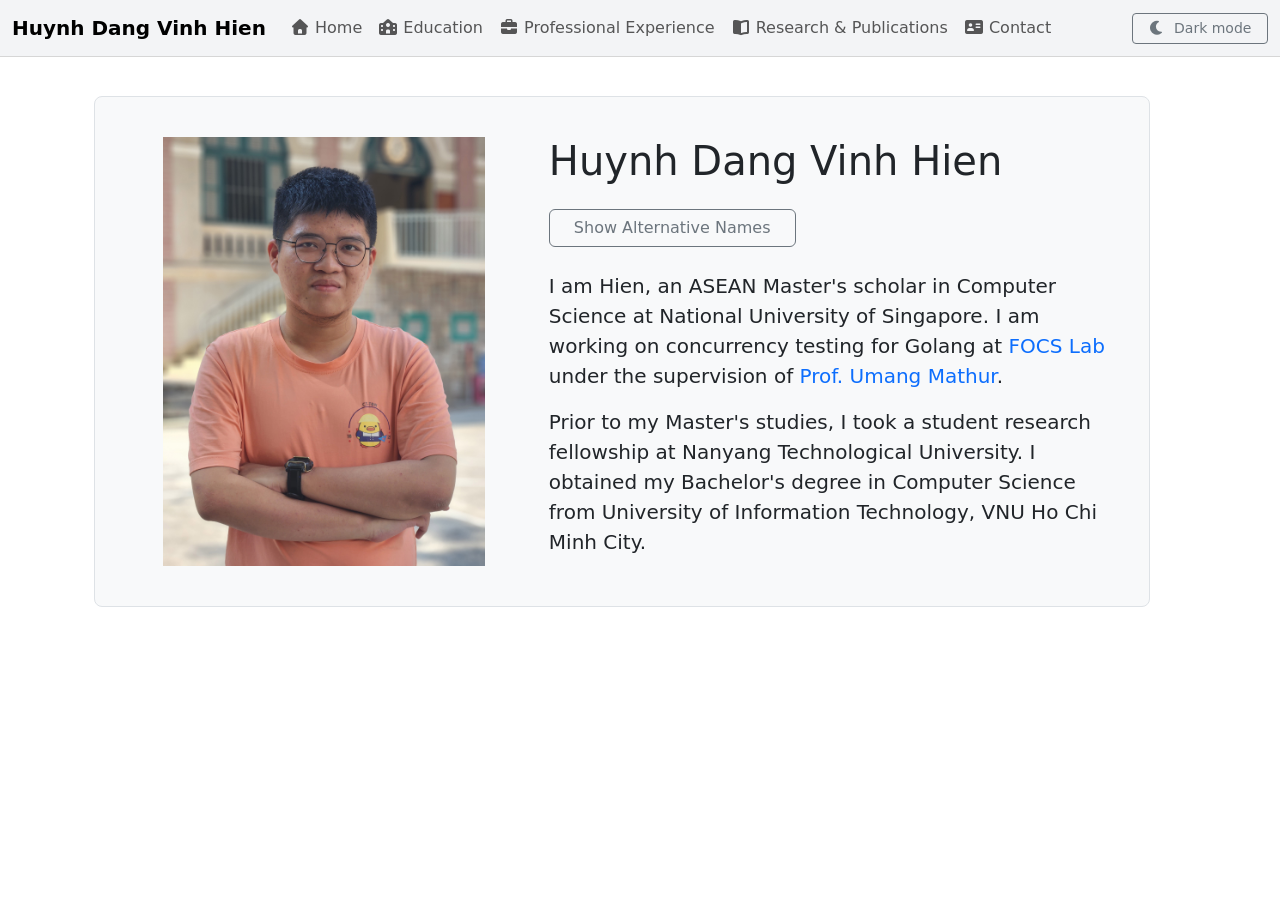
<file: index.html>
<!doctype html>
<html lang="en">
  <head>
    <meta charset="UTF-8" />
    <link rel="icon" type="image/svg+xml" href="/favicon.svg" />
    <meta name="viewport" content="width=device-width, initial-scale=1.0" />
    <title>Huynh Dang Vinh Hien - Personal Webpage</title>
    <script>
      (function restorePathFromQuery(location) {
        if (location.search[1] !== '/') {
          return;
        }
        const decoded = location.search
          .slice(1)
          .split('&')
          .map(function (segment) {
            return segment.replace(/~and~/g, '&');
          })
          .join('?');
        window.history.replaceState(
          null,
          '',
          location.pathname.slice(0, -1) + decoded + location.hash,
        );
      })(window.location);
    </script>
    <script type="module" crossorigin src="/assets/index-CSGg5iBM.js"></script>
    <link rel="stylesheet" crossorigin href="/assets/index-DiRCoXd8.css">
  </head>
  <body>
    <div id="root"></div>
  </body>
</html>
</file>
<file: assets/index-DiRCoXd8.css>
:root,[data-bs-theme=light]{--bs-blue:#0d6efd;--bs-indigo:#6610f2;--bs-purple:#6f42c1;--bs-pink:#d63384;--bs-red:#dc3545;--bs-orange:#fd7e14;--bs-yellow:#ffc107;--bs-green:#198754;--bs-teal:#20c997;--bs-cyan:#0dcaf0;--bs-black:#000;--bs-white:#fff;--bs-gray:#6c757d;--bs-gray-dark:#343a40;--bs-gray-100:#f8f9fa;--bs-gray-200:#e9ecef;--bs-gray-300:#dee2e6;--bs-gray-400:#ced4da;--bs-gray-500:#adb5bd;--bs-gray-600:#6c757d;--bs-gray-700:#495057;--bs-gray-800:#343a40;--bs-gray-900:#212529;--bs-primary:#0d6efd;--bs-secondary:#6c757d;--bs-success:#198754;--bs-info:#0dcaf0;--bs-warning:#ffc107;--bs-danger:#dc3545;--bs-light:#f8f9fa;--bs-dark:#212529;--bs-primary-rgb:13,110,253;--bs-secondary-rgb:108,117,125;--bs-success-rgb:25,135,84;--bs-info-rgb:13,202,240;--bs-warning-rgb:255,193,7;--bs-danger-rgb:220,53,69;--bs-light-rgb:248,249,250;--bs-dark-rgb:33,37,41;--bs-primary-text-emphasis:#052c65;--bs-secondary-text-emphasis:#2b2f32;--bs-success-text-emphasis:#0a3622;--bs-info-text-emphasis:#055160;--bs-warning-text-emphasis:#664d03;--bs-danger-text-emphasis:#58151c;--bs-light-text-emphasis:#495057;--bs-dark-text-emphasis:#495057;--bs-primary-bg-subtle:#cfe2ff;--bs-secondary-bg-subtle:#e2e3e5;--bs-success-bg-subtle:#d1e7dd;--bs-info-bg-subtle:#cff4fc;--bs-warning-bg-subtle:#fff3cd;--bs-danger-bg-subtle:#f8d7da;--bs-light-bg-subtle:#fcfcfd;--bs-dark-bg-subtle:#ced4da;--bs-primary-border-subtle:#9ec5fe;--bs-secondary-border-subtle:#c4c8cb;--bs-success-border-subtle:#a3cfbb;--bs-info-border-subtle:#9eeaf9;--bs-warning-border-subtle:#ffe69c;--bs-danger-border-subtle:#f1aeb5;--bs-light-border-subtle:#e9ecef;--bs-dark-border-subtle:#adb5bd;--bs-white-rgb:255,255,255;--bs-black-rgb:0,0,0;--bs-font-sans-serif:system-ui,-apple-system,"Segoe UI",Roboto,"Helvetica Neue","Noto Sans","Liberation Sans",Arial,sans-serif,"Apple Color Emoji","Segoe UI Emoji","Segoe UI Symbol","Noto Color Emoji";--bs-font-monospace:SFMono-Regular,Menlo,Monaco,Consolas,"Liberation Mono","Courier New",monospace;--bs-gradient:linear-gradient(180deg, #ffffff26, #fff0);--bs-body-font-family:var(--bs-font-sans-serif);--bs-body-font-size:1rem;--bs-body-font-weight:400;--bs-body-line-height:1.5;--bs-body-color:#212529;--bs-body-color-rgb:33,37,41;--bs-body-bg:#fff;--bs-body-bg-rgb:255,255,255;--bs-emphasis-color:#000;--bs-emphasis-color-rgb:0,0,0;--bs-secondary-color:#212529bf;--bs-secondary-color-rgb:33,37,41;--bs-secondary-bg:#e9ecef;--bs-secondary-bg-rgb:233,236,239;--bs-tertiary-color:#21252980;--bs-tertiary-color-rgb:33,37,41;--bs-tertiary-bg:#f8f9fa;--bs-tertiary-bg-rgb:248,249,250;--bs-heading-color:inherit;--bs-link-color:#0d6efd;--bs-link-color-rgb:13,110,253;--bs-link-decoration:underline;--bs-link-hover-color:#0a58ca;--bs-link-hover-color-rgb:10,88,202;--bs-code-color:#d63384;--bs-highlight-color:#212529;--bs-highlight-bg:#fff3cd;--bs-border-width:1px;--bs-border-style:solid;--bs-border-color:#dee2e6;--bs-border-color-translucent:#0000002d;--bs-border-radius:.375rem;--bs-border-radius-sm:.25rem;--bs-border-radius-lg:.5rem;--bs-border-radius-xl:1rem;--bs-border-radius-xxl:2rem;--bs-border-radius-2xl:var(--bs-border-radius-xxl);--bs-border-radius-pill:50rem;--bs-box-shadow:0 .5rem 1rem #00000026;--bs-box-shadow-sm:0 .125rem .25rem #00000013;--bs-box-shadow-lg:0 1rem 3rem #0000002d;--bs-box-shadow-inset:inset 0 1px 2px #00000013;--bs-focus-ring-width:.25rem;--bs-focus-ring-opacity:.25;--bs-focus-ring-color:#0d6efd40;--bs-form-valid-color:#198754;--bs-form-valid-border-color:#198754;--bs-form-invalid-color:#dc3545;--bs-form-invalid-border-color:#dc3545}[data-bs-theme=dark]{--lightningcss-light: ;--lightningcss-dark:initial;color-scheme:dark;--bs-body-color:#dee2e6;--bs-body-color-rgb:222,226,230;--bs-body-bg:#212529;--bs-body-bg-rgb:33,37,41;--bs-emphasis-color:#fff;--bs-emphasis-color-rgb:255,255,255;--bs-secondary-color:#dee2e6bf;--bs-secondary-color-rgb:222,226,230;--bs-secondary-bg:#343a40;--bs-secondary-bg-rgb:52,58,64;--bs-tertiary-color:#dee2e680;--bs-tertiary-color-rgb:222,226,230;--bs-tertiary-bg:#2b3035;--bs-tertiary-bg-rgb:43,48,53;--bs-primary-text-emphasis:#6ea8fe;--bs-secondary-text-emphasis:#a7acb1;--bs-success-text-emphasis:#75b798;--bs-info-text-emphasis:#6edff6;--bs-warning-text-emphasis:#ffda6a;--bs-danger-text-emphasis:#ea868f;--bs-light-text-emphasis:#f8f9fa;--bs-dark-text-emphasis:#dee2e6;--bs-primary-bg-subtle:#031633;--bs-secondary-bg-subtle:#161719;--bs-success-bg-subtle:#051b11;--bs-info-bg-subtle:#032830;--bs-warning-bg-subtle:#332701;--bs-danger-bg-subtle:#2c0b0e;--bs-light-bg-subtle:#343a40;--bs-dark-bg-subtle:#1a1d20;--bs-primary-border-subtle:#084298;--bs-secondary-border-subtle:#41464b;--bs-success-border-subtle:#0f5132;--bs-info-border-subtle:#087990;--bs-warning-border-subtle:#997404;--bs-danger-border-subtle:#842029;--bs-light-border-subtle:#495057;--bs-dark-border-subtle:#343a40;--bs-heading-color:inherit;--bs-link-color:#6ea8fe;--bs-link-hover-color:#8bb9fe;--bs-link-color-rgb:110,168,254;--bs-link-hover-color-rgb:139,185,254;--bs-code-color:#e685b5;--bs-highlight-color:#dee2e6;--bs-highlight-bg:#664d03;--bs-border-color:#495057;--bs-border-color-translucent:#ffffff26;--bs-form-valid-color:#75b798;--bs-form-valid-border-color:#75b798;--bs-form-invalid-color:#ea868f;--bs-form-invalid-border-color:#ea868f}*,:after,:before{box-sizing:border-box}@media (prefers-reduced-motion:no-preference){:root{scroll-behavior:smooth}}body{font-family:var(--bs-body-font-family);font-size:var(--bs-body-font-size);font-weight:var(--bs-body-font-weight);line-height:var(--bs-body-line-height);color:var(--bs-body-color);text-align:var(--bs-body-text-align);background-color:var(--bs-body-bg);-webkit-text-size-adjust:100%;-webkit-tap-highlight-color:transparent;margin:0}hr{color:inherit;border:0;border-top:var(--bs-border-width) solid;opacity:.25;margin:1rem 0}.h1,.h2,.h3,.h4,.h5,.h6,h1,h2,h3,h4,h5,h6{color:var(--bs-heading-color);margin-top:0;margin-bottom:.5rem;font-weight:500;line-height:1.2}.h1,h1{font-size:calc(1.375rem + 1.5vw)}@media (width>=1200px){.h1,h1{font-size:2.5rem}}.h2,h2{font-size:calc(1.325rem + .9vw)}@media (width>=1200px){.h2,h2{font-size:2rem}}.h3,h3{font-size:calc(1.3rem + .6vw)}@media (width>=1200px){.h3,h3{font-size:1.75rem}}.h4,h4{font-size:calc(1.275rem + .3vw)}@media (width>=1200px){.h4,h4{font-size:1.5rem}}.h5,h5{font-size:1.25rem}.h6,h6{font-size:1rem}p{margin-top:0;margin-bottom:1rem}abbr[title]{cursor:help;-webkit-text-decoration-skip-ink:none;text-decoration-skip-ink:none;-webkit-text-decoration:underline dotted;text-decoration:underline dotted}address{font-style:normal;line-height:inherit;margin-bottom:1rem}ol,ul{padding-left:2rem}dl,ol,ul{margin-top:0;margin-bottom:1rem}ol ol,ol ul,ul ol,ul ul{margin-bottom:0}dt{font-weight:700}dd{margin-bottom:.5rem;margin-left:0}blockquote{margin:0 0 1rem}b,strong{font-weight:bolder}.small,small{font-size:.875em}.mark,mark{color:var(--bs-highlight-color);background-color:var(--bs-highlight-bg);padding:.1875em}sub,sup{vertical-align:baseline;font-size:.75em;line-height:0;position:relative}sub{bottom:-.25em}sup{top:-.5em}a{color:rgba(var(--bs-link-color-rgb),var(--bs-link-opacity,1));text-decoration:underline}a:hover{--bs-link-color-rgb:var(--bs-link-hover-color-rgb)}a:not([href]):not([class]),a:not([href]):not([class]):hover{color:inherit;text-decoration:none}code,kbd,pre,samp{font-family:var(--bs-font-monospace);font-size:1em}pre{margin-top:0;margin-bottom:1rem;font-size:.875em;display:block;overflow:auto}pre code{font-size:inherit;color:inherit;word-break:normal}code{color:var(--bs-code-color);word-wrap:break-word;font-size:.875em}a>code{color:inherit}kbd{color:var(--bs-body-bg);background-color:var(--bs-body-color);border-radius:.25rem;padding:.1875rem .375rem;font-size:.875em}kbd kbd{padding:0;font-size:1em}figure{margin:0 0 1rem}img,svg{vertical-align:middle}table{caption-side:bottom;border-collapse:collapse}caption{color:var(--bs-secondary-color);text-align:left;padding-top:.5rem;padding-bottom:.5rem}th{text-align:inherit;text-align:-webkit-match-parent}tbody,td,tfoot,th,thead,tr{border-color:inherit;border-style:solid;border-width:0}label{display:inline-block}button{border-radius:0}button:focus:not(:focus-visible){outline:0}button,input,optgroup,select,textarea{font-family:inherit;font-size:inherit;line-height:inherit;margin:0}button,select{text-transform:none}[role=button]{cursor:pointer}select{word-wrap:normal}select:disabled{opacity:1}[list]:not([type=date]):not([type=datetime-local]):not([type=month]):not([type=week]):not([type=time])::-webkit-calendar-picker-indicator{display:none!important}[type=button],[type=reset],[type=submit],button{-webkit-appearance:button}[type=button]:not(:disabled),[type=reset]:not(:disabled),[type=submit]:not(:disabled),button:not(:disabled){cursor:pointer}::-moz-focus-inner{border-style:none;padding:0}textarea{resize:vertical}fieldset{border:0;min-width:0;margin:0;padding:0}legend{float:left;width:100%;line-height:inherit;margin-bottom:.5rem;padding:0;font-size:calc(1.275rem + .3vw)}@media (width>=1200px){legend{font-size:1.5rem}}legend+*{clear:left}::-webkit-datetime-edit-day-field{padding:0}::-webkit-datetime-edit-fields-wrapper{padding:0}::-webkit-datetime-edit-hour-field{padding:0}::-webkit-datetime-edit-minute{padding:0}::-webkit-datetime-edit-month-field{padding:0}::-webkit-datetime-edit-text{padding:0}::-webkit-datetime-edit-year-field{padding:0}::-webkit-inner-spin-button{height:auto}[type=search]{-webkit-appearance:textfield;outline-offset:-2px}[type=search]::-webkit-search-cancel-button{cursor:pointer;filter:grayscale()}::-webkit-search-decoration{-webkit-appearance:none}::-webkit-color-swatch-wrapper{padding:0}::file-selector-button{font:inherit;-webkit-appearance:button}output{display:inline-block}iframe{border:0}summary{cursor:pointer;display:list-item}progress{vertical-align:baseline}[hidden]{display:none!important}.lead{font-size:1.25rem;font-weight:300}.display-1{font-size:calc(1.625rem + 4.5vw);font-weight:300;line-height:1.2}@media (width>=1200px){.display-1{font-size:5rem}}.display-2{font-size:calc(1.575rem + 3.9vw);font-weight:300;line-height:1.2}@media (width>=1200px){.display-2{font-size:4.5rem}}.display-3{font-size:calc(1.525rem + 3.3vw);font-weight:300;line-height:1.2}@media (width>=1200px){.display-3{font-size:4rem}}.display-4{font-size:calc(1.475rem + 2.7vw);font-weight:300;line-height:1.2}@media (width>=1200px){.display-4{font-size:3.5rem}}.display-5{font-size:calc(1.425rem + 2.1vw);font-weight:300;line-height:1.2}@media (width>=1200px){.display-5{font-size:3rem}}.display-6{font-size:calc(1.375rem + 1.5vw);font-weight:300;line-height:1.2}@media (width>=1200px){.display-6{font-size:2.5rem}}.list-unstyled,.list-inline{padding-left:0;list-style:none}.list-inline-item{display:inline-block}.list-inline-item:not(:last-child){margin-right:.5rem}.initialism{text-transform:uppercase;font-size:.875em}.blockquote{margin-bottom:1rem;font-size:1.25rem}.blockquote>:last-child{margin-bottom:0}.blockquote-footer{color:#6c757d;margin-top:-1rem;margin-bottom:1rem;font-size:.875em}.blockquote-footer:before{content:"— "}.img-fluid{max-width:100%;height:auto}.img-thumbnail{background-color:var(--bs-body-bg);border:var(--bs-border-width) solid var(--bs-border-color);border-radius:var(--bs-border-radius);max-width:100%;height:auto;padding:.25rem}.figure{display:inline-block}.figure-img{margin-bottom:.5rem;line-height:1}.figure-caption{color:var(--bs-secondary-color);font-size:.875em}.container,.container-fluid,.container-lg,.container-md,.container-sm,.container-xl,.container-xxl{--bs-gutter-x:1.5rem;--bs-gutter-y:0;width:100%;padding-right:calc(var(--bs-gutter-x) * .5);padding-left:calc(var(--bs-gutter-x) * .5);margin-left:auto;margin-right:auto}@media (width>=576px){.container,.container-sm{max-width:540px}}@media (width>=768px){.container,.container-md,.container-sm{max-width:720px}}@media (width>=992px){.container,.container-lg,.container-md,.container-sm{max-width:960px}}@media (width>=1200px){.container,.container-lg,.container-md,.container-sm,.container-xl{max-width:1140px}}@media (width>=1400px){.container,.container-lg,.container-md,.container-sm,.container-xl,.container-xxl{max-width:1320px}}:root{--bs-breakpoint-xs:0;--bs-breakpoint-sm:576px;--bs-breakpoint-md:768px;--bs-breakpoint-lg:992px;--bs-breakpoint-xl:1200px;--bs-breakpoint-xxl:1400px}.row{--bs-gutter-x:1.5rem;--bs-gutter-y:0;margin-top:calc(-1 * var(--bs-gutter-y));margin-right:calc(-.5 * var(--bs-gutter-x));margin-left:calc(-.5 * var(--bs-gutter-x));flex-wrap:wrap;display:flex}.row>*{width:100%;max-width:100%;padding-right:calc(var(--bs-gutter-x) * .5);padding-left:calc(var(--bs-gutter-x) * .5);margin-top:var(--bs-gutter-y);flex-shrink:0}.col{flex:1 0 0}.row-cols-auto>*{flex:none;width:auto}.row-cols-1>*{flex:none;width:100%}.row-cols-2>*{flex:none;width:50%}.row-cols-3>*{flex:none;width:33.3333%}.row-cols-4>*{flex:none;width:25%}.row-cols-5>*{flex:none;width:20%}.row-cols-6>*{flex:none;width:16.6667%}.col-auto{flex:none;width:auto}.col-1{flex:none;width:8.33333%}.col-2{flex:none;width:16.6667%}.col-3{flex:none;width:25%}.col-4{flex:none;width:33.3333%}.col-5{flex:none;width:41.6667%}.col-6{flex:none;width:50%}.col-7{flex:none;width:58.3333%}.col-8{flex:none;width:66.6667%}.col-9{flex:none;width:75%}.col-10{flex:none;width:83.3333%}.col-11{flex:none;width:91.6667%}.col-12{flex:none;width:100%}.offset-1{margin-left:8.33333%}.offset-2{margin-left:16.6667%}.offset-3{margin-left:25%}.offset-4{margin-left:33.3333%}.offset-5{margin-left:41.6667%}.offset-6{margin-left:50%}.offset-7{margin-left:58.3333%}.offset-8{margin-left:66.6667%}.offset-9{margin-left:75%}.offset-10{margin-left:83.3333%}.offset-11{margin-left:91.6667%}.g-0,.gx-0{--bs-gutter-x:0}.g-0,.gy-0{--bs-gutter-y:0}.g-1,.gx-1{--bs-gutter-x:.25rem}.g-1,.gy-1{--bs-gutter-y:.25rem}.g-2,.gx-2{--bs-gutter-x:.5rem}.g-2,.gy-2{--bs-gutter-y:.5rem}.g-3,.gx-3{--bs-gutter-x:1rem}.g-3,.gy-3{--bs-gutter-y:1rem}.g-4,.gx-4{--bs-gutter-x:1.5rem}.g-4,.gy-4{--bs-gutter-y:1.5rem}.g-5,.gx-5{--bs-gutter-x:3rem}.g-5,.gy-5{--bs-gutter-y:3rem}@media (width>=576px){.col-sm{flex:1 0 0}.row-cols-sm-auto>*{flex:none;width:auto}.row-cols-sm-1>*{flex:none;width:100%}.row-cols-sm-2>*{flex:none;width:50%}.row-cols-sm-3>*{flex:none;width:33.3333%}.row-cols-sm-4>*{flex:none;width:25%}.row-cols-sm-5>*{flex:none;width:20%}.row-cols-sm-6>*{flex:none;width:16.6667%}.col-sm-auto{flex:none;width:auto}.col-sm-1{flex:none;width:8.33333%}.col-sm-2{flex:none;width:16.6667%}.col-sm-3{flex:none;width:25%}.col-sm-4{flex:none;width:33.3333%}.col-sm-5{flex:none;width:41.6667%}.col-sm-6{flex:none;width:50%}.col-sm-7{flex:none;width:58.3333%}.col-sm-8{flex:none;width:66.6667%}.col-sm-9{flex:none;width:75%}.col-sm-10{flex:none;width:83.3333%}.col-sm-11{flex:none;width:91.6667%}.col-sm-12{flex:none;width:100%}.offset-sm-0{margin-left:0}.offset-sm-1{margin-left:8.33333%}.offset-sm-2{margin-left:16.6667%}.offset-sm-3{margin-left:25%}.offset-sm-4{margin-left:33.3333%}.offset-sm-5{margin-left:41.6667%}.offset-sm-6{margin-left:50%}.offset-sm-7{margin-left:58.3333%}.offset-sm-8{margin-left:66.6667%}.offset-sm-9{margin-left:75%}.offset-sm-10{margin-left:83.3333%}.offset-sm-11{margin-left:91.6667%}.g-sm-0,.gx-sm-0{--bs-gutter-x:0}.g-sm-0,.gy-sm-0{--bs-gutter-y:0}.g-sm-1,.gx-sm-1{--bs-gutter-x:.25rem}.g-sm-1,.gy-sm-1{--bs-gutter-y:.25rem}.g-sm-2,.gx-sm-2{--bs-gutter-x:.5rem}.g-sm-2,.gy-sm-2{--bs-gutter-y:.5rem}.g-sm-3,.gx-sm-3{--bs-gutter-x:1rem}.g-sm-3,.gy-sm-3{--bs-gutter-y:1rem}.g-sm-4,.gx-sm-4{--bs-gutter-x:1.5rem}.g-sm-4,.gy-sm-4{--bs-gutter-y:1.5rem}.g-sm-5,.gx-sm-5{--bs-gutter-x:3rem}.g-sm-5,.gy-sm-5{--bs-gutter-y:3rem}}@media (width>=768px){.col-md{flex:1 0 0}.row-cols-md-auto>*{flex:none;width:auto}.row-cols-md-1>*{flex:none;width:100%}.row-cols-md-2>*{flex:none;width:50%}.row-cols-md-3>*{flex:none;width:33.3333%}.row-cols-md-4>*{flex:none;width:25%}.row-cols-md-5>*{flex:none;width:20%}.row-cols-md-6>*{flex:none;width:16.6667%}.col-md-auto{flex:none;width:auto}.col-md-1{flex:none;width:8.33333%}.col-md-2{flex:none;width:16.6667%}.col-md-3{flex:none;width:25%}.col-md-4{flex:none;width:33.3333%}.col-md-5{flex:none;width:41.6667%}.col-md-6{flex:none;width:50%}.col-md-7{flex:none;width:58.3333%}.col-md-8{flex:none;width:66.6667%}.col-md-9{flex:none;width:75%}.col-md-10{flex:none;width:83.3333%}.col-md-11{flex:none;width:91.6667%}.col-md-12{flex:none;width:100%}.offset-md-0{margin-left:0}.offset-md-1{margin-left:8.33333%}.offset-md-2{margin-left:16.6667%}.offset-md-3{margin-left:25%}.offset-md-4{margin-left:33.3333%}.offset-md-5{margin-left:41.6667%}.offset-md-6{margin-left:50%}.offset-md-7{margin-left:58.3333%}.offset-md-8{margin-left:66.6667%}.offset-md-9{margin-left:75%}.offset-md-10{margin-left:83.3333%}.offset-md-11{margin-left:91.6667%}.g-md-0,.gx-md-0{--bs-gutter-x:0}.g-md-0,.gy-md-0{--bs-gutter-y:0}.g-md-1,.gx-md-1{--bs-gutter-x:.25rem}.g-md-1,.gy-md-1{--bs-gutter-y:.25rem}.g-md-2,.gx-md-2{--bs-gutter-x:.5rem}.g-md-2,.gy-md-2{--bs-gutter-y:.5rem}.g-md-3,.gx-md-3{--bs-gutter-x:1rem}.g-md-3,.gy-md-3{--bs-gutter-y:1rem}.g-md-4,.gx-md-4{--bs-gutter-x:1.5rem}.g-md-4,.gy-md-4{--bs-gutter-y:1.5rem}.g-md-5,.gx-md-5{--bs-gutter-x:3rem}.g-md-5,.gy-md-5{--bs-gutter-y:3rem}}@media (width>=992px){.col-lg{flex:1 0 0}.row-cols-lg-auto>*{flex:none;width:auto}.row-cols-lg-1>*{flex:none;width:100%}.row-cols-lg-2>*{flex:none;width:50%}.row-cols-lg-3>*{flex:none;width:33.3333%}.row-cols-lg-4>*{flex:none;width:25%}.row-cols-lg-5>*{flex:none;width:20%}.row-cols-lg-6>*{flex:none;width:16.6667%}.col-lg-auto{flex:none;width:auto}.col-lg-1{flex:none;width:8.33333%}.col-lg-2{flex:none;width:16.6667%}.col-lg-3{flex:none;width:25%}.col-lg-4{flex:none;width:33.3333%}.col-lg-5{flex:none;width:41.6667%}.col-lg-6{flex:none;width:50%}.col-lg-7{flex:none;width:58.3333%}.col-lg-8{flex:none;width:66.6667%}.col-lg-9{flex:none;width:75%}.col-lg-10{flex:none;width:83.3333%}.col-lg-11{flex:none;width:91.6667%}.col-lg-12{flex:none;width:100%}.offset-lg-0{margin-left:0}.offset-lg-1{margin-left:8.33333%}.offset-lg-2{margin-left:16.6667%}.offset-lg-3{margin-left:25%}.offset-lg-4{margin-left:33.3333%}.offset-lg-5{margin-left:41.6667%}.offset-lg-6{margin-left:50%}.offset-lg-7{margin-left:58.3333%}.offset-lg-8{margin-left:66.6667%}.offset-lg-9{margin-left:75%}.offset-lg-10{margin-left:83.3333%}.offset-lg-11{margin-left:91.6667%}.g-lg-0,.gx-lg-0{--bs-gutter-x:0}.g-lg-0,.gy-lg-0{--bs-gutter-y:0}.g-lg-1,.gx-lg-1{--bs-gutter-x:.25rem}.g-lg-1,.gy-lg-1{--bs-gutter-y:.25rem}.g-lg-2,.gx-lg-2{--bs-gutter-x:.5rem}.g-lg-2,.gy-lg-2{--bs-gutter-y:.5rem}.g-lg-3,.gx-lg-3{--bs-gutter-x:1rem}.g-lg-3,.gy-lg-3{--bs-gutter-y:1rem}.g-lg-4,.gx-lg-4{--bs-gutter-x:1.5rem}.g-lg-4,.gy-lg-4{--bs-gutter-y:1.5rem}.g-lg-5,.gx-lg-5{--bs-gutter-x:3rem}.g-lg-5,.gy-lg-5{--bs-gutter-y:3rem}}@media (width>=1200px){.col-xl{flex:1 0 0}.row-cols-xl-auto>*{flex:none;width:auto}.row-cols-xl-1>*{flex:none;width:100%}.row-cols-xl-2>*{flex:none;width:50%}.row-cols-xl-3>*{flex:none;width:33.3333%}.row-cols-xl-4>*{flex:none;width:25%}.row-cols-xl-5>*{flex:none;width:20%}.row-cols-xl-6>*{flex:none;width:16.6667%}.col-xl-auto{flex:none;width:auto}.col-xl-1{flex:none;width:8.33333%}.col-xl-2{flex:none;width:16.6667%}.col-xl-3{flex:none;width:25%}.col-xl-4{flex:none;width:33.3333%}.col-xl-5{flex:none;width:41.6667%}.col-xl-6{flex:none;width:50%}.col-xl-7{flex:none;width:58.3333%}.col-xl-8{flex:none;width:66.6667%}.col-xl-9{flex:none;width:75%}.col-xl-10{flex:none;width:83.3333%}.col-xl-11{flex:none;width:91.6667%}.col-xl-12{flex:none;width:100%}.offset-xl-0{margin-left:0}.offset-xl-1{margin-left:8.33333%}.offset-xl-2{margin-left:16.6667%}.offset-xl-3{margin-left:25%}.offset-xl-4{margin-left:33.3333%}.offset-xl-5{margin-left:41.6667%}.offset-xl-6{margin-left:50%}.offset-xl-7{margin-left:58.3333%}.offset-xl-8{margin-left:66.6667%}.offset-xl-9{margin-left:75%}.offset-xl-10{margin-left:83.3333%}.offset-xl-11{margin-left:91.6667%}.g-xl-0,.gx-xl-0{--bs-gutter-x:0}.g-xl-0,.gy-xl-0{--bs-gutter-y:0}.g-xl-1,.gx-xl-1{--bs-gutter-x:.25rem}.g-xl-1,.gy-xl-1{--bs-gutter-y:.25rem}.g-xl-2,.gx-xl-2{--bs-gutter-x:.5rem}.g-xl-2,.gy-xl-2{--bs-gutter-y:.5rem}.g-xl-3,.gx-xl-3{--bs-gutter-x:1rem}.g-xl-3,.gy-xl-3{--bs-gutter-y:1rem}.g-xl-4,.gx-xl-4{--bs-gutter-x:1.5rem}.g-xl-4,.gy-xl-4{--bs-gutter-y:1.5rem}.g-xl-5,.gx-xl-5{--bs-gutter-x:3rem}.g-xl-5,.gy-xl-5{--bs-gutter-y:3rem}}@media (width>=1400px){.col-xxl{flex:1 0 0}.row-cols-xxl-auto>*{flex:none;width:auto}.row-cols-xxl-1>*{flex:none;width:100%}.row-cols-xxl-2>*{flex:none;width:50%}.row-cols-xxl-3>*{flex:none;width:33.3333%}.row-cols-xxl-4>*{flex:none;width:25%}.row-cols-xxl-5>*{flex:none;width:20%}.row-cols-xxl-6>*{flex:none;width:16.6667%}.col-xxl-auto{flex:none;width:auto}.col-xxl-1{flex:none;width:8.33333%}.col-xxl-2{flex:none;width:16.6667%}.col-xxl-3{flex:none;width:25%}.col-xxl-4{flex:none;width:33.3333%}.col-xxl-5{flex:none;width:41.6667%}.col-xxl-6{flex:none;width:50%}.col-xxl-7{flex:none;width:58.3333%}.col-xxl-8{flex:none;width:66.6667%}.col-xxl-9{flex:none;width:75%}.col-xxl-10{flex:none;width:83.3333%}.col-xxl-11{flex:none;width:91.6667%}.col-xxl-12{flex:none;width:100%}.offset-xxl-0{margin-left:0}.offset-xxl-1{margin-left:8.33333%}.offset-xxl-2{margin-left:16.6667%}.offset-xxl-3{margin-left:25%}.offset-xxl-4{margin-left:33.3333%}.offset-xxl-5{margin-left:41.6667%}.offset-xxl-6{margin-left:50%}.offset-xxl-7{margin-left:58.3333%}.offset-xxl-8{margin-left:66.6667%}.offset-xxl-9{margin-left:75%}.offset-xxl-10{margin-left:83.3333%}.offset-xxl-11{margin-left:91.6667%}.g-xxl-0,.gx-xxl-0{--bs-gutter-x:0}.g-xxl-0,.gy-xxl-0{--bs-gutter-y:0}.g-xxl-1,.gx-xxl-1{--bs-gutter-x:.25rem}.g-xxl-1,.gy-xxl-1{--bs-gutter-y:.25rem}.g-xxl-2,.gx-xxl-2{--bs-gutter-x:.5rem}.g-xxl-2,.gy-xxl-2{--bs-gutter-y:.5rem}.g-xxl-3,.gx-xxl-3{--bs-gutter-x:1rem}.g-xxl-3,.gy-xxl-3{--bs-gutter-y:1rem}.g-xxl-4,.gx-xxl-4{--bs-gutter-x:1.5rem}.g-xxl-4,.gy-xxl-4{--bs-gutter-y:1.5rem}.g-xxl-5,.gx-xxl-5{--bs-gutter-x:3rem}.g-xxl-5,.gy-xxl-5{--bs-gutter-y:3rem}}.table{--bs-table-color-type:initial;--bs-table-bg-type:initial;--bs-table-color-state:initial;--bs-table-bg-state:initial;--bs-table-color:var(--bs-emphasis-color);--bs-table-bg:var(--bs-body-bg);--bs-table-border-color:var(--bs-border-color);--bs-table-accent-bg:transparent;--bs-table-striped-color:var(--bs-emphasis-color);--bs-table-striped-bg:rgba(var(--bs-emphasis-color-rgb), .05);--bs-table-active-color:var(--bs-emphasis-color);--bs-table-active-bg:rgba(var(--bs-emphasis-color-rgb), .1);--bs-table-hover-color:var(--bs-emphasis-color);--bs-table-hover-bg:rgba(var(--bs-emphasis-color-rgb), .075);vertical-align:top;border-color:var(--bs-table-border-color);width:100%;margin-bottom:1rem}.table>:not(caption)>*>*{color:var(--bs-table-color-state,var(--bs-table-color-type,var(--bs-table-color)));background-color:var(--bs-table-bg);border-bottom-width:var(--bs-border-width);box-shadow:inset 0 0 0 9999px var(--bs-table-bg-state,var(--bs-table-bg-type,var(--bs-table-accent-bg)));padding:.5rem}.table>tbody{vertical-align:inherit}.table>thead{vertical-align:bottom}.table-group-divider{border-top:calc(var(--bs-border-width) * 2) solid currentcolor}.caption-top{caption-side:top}.table-sm>:not(caption)>*>*{padding:.25rem}.table-bordered>:not(caption)>*{border-width:var(--bs-border-width) 0}.table-bordered>:not(caption)>*>*{border-width:0 var(--bs-border-width)}.table-borderless>:not(caption)>*>*{border-bottom-width:0}.table-borderless>:not(:first-child){border-top-width:0}.table-striped>tbody>tr:nth-of-type(odd)>*,.table-striped-columns>:not(caption)>tr>:nth-child(2n){--bs-table-color-type:var(--bs-table-striped-color);--bs-table-bg-type:var(--bs-table-striped-bg)}.table-active{--bs-table-color-state:var(--bs-table-active-color);--bs-table-bg-state:var(--bs-table-active-bg)}.table-hover>tbody>tr:hover>*{--bs-table-color-state:var(--bs-table-hover-color);--bs-table-bg-state:var(--bs-table-hover-bg)}.table-primary{--bs-table-color:#000;--bs-table-bg:#cfe2ff;--bs-table-border-color:#a6b5cc;--bs-table-striped-bg:#c5d7f2;--bs-table-striped-color:#000;--bs-table-active-bg:#bacbe6;--bs-table-active-color:#000;--bs-table-hover-bg:#bfd1ec;--bs-table-hover-color:#000;color:var(--bs-table-color);border-color:var(--bs-table-border-color)}.table-secondary{--bs-table-color:#000;--bs-table-bg:#e2e3e5;--bs-table-border-color:#b5b6b7;--bs-table-striped-bg:#d7d8da;--bs-table-striped-color:#000;--bs-table-active-bg:#cbccce;--bs-table-active-color:#000;--bs-table-hover-bg:#d1d2d4;--bs-table-hover-color:#000;color:var(--bs-table-color);border-color:var(--bs-table-border-color)}.table-success{--bs-table-color:#000;--bs-table-bg:#d1e7dd;--bs-table-border-color:#a7b9b1;--bs-table-striped-bg:#c7dbd2;--bs-table-striped-color:#000;--bs-table-active-bg:#bcd0c7;--bs-table-active-color:#000;--bs-table-hover-bg:#c1d6cc;--bs-table-hover-color:#000;color:var(--bs-table-color);border-color:var(--bs-table-border-color)}.table-info{--bs-table-color:#000;--bs-table-bg:#cff4fc;--bs-table-border-color:#a6c3ca;--bs-table-striped-bg:#c5e8ef;--bs-table-striped-color:#000;--bs-table-active-bg:#badce3;--bs-table-active-color:#000;--bs-table-hover-bg:#bfe2e9;--bs-table-hover-color:#000;color:var(--bs-table-color);border-color:var(--bs-table-border-color)}.table-warning{--bs-table-color:#000;--bs-table-bg:#fff3cd;--bs-table-border-color:#ccc2a4;--bs-table-striped-bg:#f2e7c3;--bs-table-striped-color:#000;--bs-table-active-bg:#e6dbb9;--bs-table-active-color:#000;--bs-table-hover-bg:#ece1be;--bs-table-hover-color:#000;color:var(--bs-table-color);border-color:var(--bs-table-border-color)}.table-danger{--bs-table-color:#000;--bs-table-bg:#f8d7da;--bs-table-border-color:#c6acae;--bs-table-striped-bg:#eccccf;--bs-table-striped-color:#000;--bs-table-active-bg:#dfc2c4;--bs-table-active-color:#000;--bs-table-hover-bg:#e5c7ca;--bs-table-hover-color:#000;color:var(--bs-table-color);border-color:var(--bs-table-border-color)}.table-light{--bs-table-color:#000;--bs-table-bg:#f8f9fa;--bs-table-border-color:#c6c7c8;--bs-table-striped-bg:#ecedee;--bs-table-striped-color:#000;--bs-table-active-bg:#dfe0e1;--bs-table-active-color:#000;--bs-table-hover-bg:#e5e6e7;--bs-table-hover-color:#000;color:var(--bs-table-color);border-color:var(--bs-table-border-color)}.table-dark{--bs-table-color:#fff;--bs-table-bg:#212529;--bs-table-border-color:#4d5154;--bs-table-striped-bg:#2c3034;--bs-table-striped-color:#fff;--bs-table-active-bg:#373b3e;--bs-table-active-color:#fff;--bs-table-hover-bg:#323539;--bs-table-hover-color:#fff;color:var(--bs-table-color);border-color:var(--bs-table-border-color)}.table-responsive{-webkit-overflow-scrolling:touch;overflow-x:auto}@media (width<=575.98px){.table-responsive-sm{-webkit-overflow-scrolling:touch;overflow-x:auto}}@media (width<=767.98px){.table-responsive-md{-webkit-overflow-scrolling:touch;overflow-x:auto}}@media (width<=991.98px){.table-responsive-lg{-webkit-overflow-scrolling:touch;overflow-x:auto}}@media (width<=1199.98px){.table-responsive-xl{-webkit-overflow-scrolling:touch;overflow-x:auto}}@media (width<=1399.98px){.table-responsive-xxl{-webkit-overflow-scrolling:touch;overflow-x:auto}}.form-label{margin-bottom:.5rem}.col-form-label{padding-top:calc(.375rem + var(--bs-border-width));padding-bottom:calc(.375rem + var(--bs-border-width));font-size:inherit;margin-bottom:0;line-height:1.5}.col-form-label-lg{padding-top:calc(.5rem + var(--bs-border-width));padding-bottom:calc(.5rem + var(--bs-border-width));font-size:1.25rem}.col-form-label-sm{padding-top:calc(.25rem + var(--bs-border-width));padding-bottom:calc(.25rem + var(--bs-border-width));font-size:.875rem}.form-text{color:var(--bs-secondary-color);margin-top:.25rem;font-size:.875em}.form-control{width:100%;color:var(--bs-body-color);appearance:none;background-color:var(--bs-body-bg);border:var(--bs-border-width) solid var(--bs-border-color);border-radius:var(--bs-border-radius);background-clip:padding-box;padding:.375rem .75rem;font-size:1rem;font-weight:400;line-height:1.5;transition:border-color .15s ease-in-out,box-shadow .15s ease-in-out;display:block}@media (prefers-reduced-motion:reduce){.form-control{transition:none}}.form-control[type=file]{overflow:hidden}.form-control[type=file]:not(:disabled):not([readonly]){cursor:pointer}.form-control:focus{color:var(--bs-body-color);background-color:var(--bs-body-bg);border-color:#86b7fe;outline:0;box-shadow:0 0 0 .25rem #0d6efd40}.form-control::-webkit-date-and-time-value{min-width:85px;height:1.5em;margin:0}.form-control::-webkit-datetime-edit{padding:0;display:block}.form-control::placeholder{color:var(--bs-secondary-color);opacity:1}.form-control:disabled{background-color:var(--bs-secondary-bg);opacity:1}.form-control::-webkit-file-upload-button{-webkit-margin-end:.75rem;margin:-.375rem -.75rem;color:var(--bs-body-color);background-color:var(--bs-tertiary-bg);pointer-events:none;border-color:inherit;border-style:solid;border-width:0;border-inline-end-width:var(--bs-border-width);border-radius:0;margin-inline-end:.75rem;padding:.375rem .75rem;transition:color .15s ease-in-out,background-color .15s ease-in-out,border-color .15s ease-in-out,box-shadow .15s ease-in-out}.form-control::file-selector-button{-webkit-margin-end:.75rem;color:var(--bs-body-color);background-color:var(--bs-tertiary-bg);pointer-events:none;border-color:inherit;border-style:solid;border-width:0;border-inline-end-width:var(--bs-border-width);border-radius:0;margin:-.375rem -.75rem;margin-inline-end:.75rem;padding:.375rem .75rem;transition:color .15s ease-in-out,background-color .15s ease-in-out,border-color .15s ease-in-out,box-shadow .15s ease-in-out}@media (prefers-reduced-motion:reduce){.form-control::file-selector-button{transition:none}}.form-control:hover:not(:disabled):not([readonly])::-webkit-file-upload-button{background-color:var(--bs-secondary-bg)}.form-control:hover:not(:disabled):not([readonly])::file-selector-button{background-color:var(--bs-secondary-bg)}.form-control-plaintext{width:100%;color:var(--bs-body-color);border:solid #0000;border-width:var(--bs-border-width) 0;background-color:#0000;margin-bottom:0;padding:.375rem 0;line-height:1.5;display:block}.form-control-plaintext:focus{outline:0}.form-control-plaintext.form-control-lg,.form-control-plaintext.form-control-sm{padding-left:0;padding-right:0}.form-control-sm{min-height:calc(1.5em + .5rem + calc(var(--bs-border-width) * 2));border-radius:var(--bs-border-radius-sm);padding:.25rem .5rem;font-size:.875rem}.form-control-sm::file-selector-button{-webkit-margin-end:.5rem;margin:-.25rem -.5rem;margin-inline-end:.5rem;padding:.25rem .5rem}.form-control-lg{min-height:calc(1.5em + 1rem + calc(var(--bs-border-width) * 2));border-radius:var(--bs-border-radius-lg);padding:.5rem 1rem;font-size:1.25rem}.form-control-lg::file-selector-button{-webkit-margin-end:1rem;margin:-.5rem -1rem;margin-inline-end:1rem;padding:.5rem 1rem}textarea.form-control{min-height:calc(1.5em + .75rem + calc(var(--bs-border-width) * 2))}textarea.form-control-sm{min-height:calc(1.5em + .5rem + calc(var(--bs-border-width) * 2))}textarea.form-control-lg{min-height:calc(1.5em + 1rem + calc(var(--bs-border-width) * 2))}.form-control-color{width:3rem;height:calc(1.5em + .75rem + calc(var(--bs-border-width) * 2));padding:.375rem}.form-control-color:not(:disabled):not([readonly]){cursor:pointer}.form-control-color::-moz-color-swatch{border-radius:var(--bs-border-radius);border:0!important}.form-control-color::-webkit-color-swatch{border-radius:var(--bs-border-radius);border:0!important}.form-control-color.form-control-sm{height:calc(1.5em + .5rem + calc(var(--bs-border-width) * 2))}.form-control-color.form-control-lg{height:calc(1.5em + 1rem + calc(var(--bs-border-width) * 2))}.form-select{--bs-form-select-bg-img:url("data:image/svg+xml,%3csvg xmlns='http://www.w3.org/2000/svg' viewBox='0 0 16 16'%3e%3cpath fill='none' stroke='%23343a40' stroke-linecap='round' stroke-linejoin='round' stroke-width='2' d='m2 5 6 6 6-6'/%3e%3c/svg%3e");width:100%;color:var(--bs-body-color);appearance:none;background-color:var(--bs-body-bg);background-image:var(--bs-form-select-bg-img),var(--bs-form-select-bg-icon,none);border:var(--bs-border-width) solid var(--bs-border-color);border-radius:var(--bs-border-radius);background-position:right .75rem center;background-repeat:no-repeat;background-size:16px 12px;padding:.375rem 2.25rem .375rem .75rem;font-size:1rem;font-weight:400;line-height:1.5;transition:border-color .15s ease-in-out,box-shadow .15s ease-in-out;display:block}@media (prefers-reduced-motion:reduce){.form-select{transition:none}}.form-select:focus{border-color:#86b7fe;outline:0;box-shadow:0 0 0 .25rem #0d6efd40}.form-select[multiple],.form-select[size]:not([size="1"]){background-image:none;padding-right:.75rem}.form-select:disabled{background-color:var(--bs-secondary-bg)}.form-select:-moz-focusring{color:#0000;text-shadow:0 0 0 var(--bs-body-color)}.form-select-sm{border-radius:var(--bs-border-radius-sm);padding-top:.25rem;padding-bottom:.25rem;padding-left:.5rem;font-size:.875rem}.form-select-lg{border-radius:var(--bs-border-radius-lg);padding-top:.5rem;padding-bottom:.5rem;padding-left:1rem;font-size:1.25rem}[data-bs-theme=dark] .form-select{--bs-form-select-bg-img:url("data:image/svg+xml,%3csvg xmlns='http://www.w3.org/2000/svg' viewBox='0 0 16 16'%3e%3cpath fill='none' stroke='%23dee2e6' stroke-linecap='round' stroke-linejoin='round' stroke-width='2' d='m2 5 6 6 6-6'/%3e%3c/svg%3e")}.form-check{min-height:1.5rem;margin-bottom:.125rem;padding-left:1.5em;display:block}.form-check .form-check-input{float:left;margin-left:-1.5em}.form-check-reverse{text-align:right;padding-left:0;padding-right:1.5em}.form-check-reverse .form-check-input{float:right;margin-left:0;margin-right:-1.5em}.form-check-input{--bs-form-check-bg:var(--bs-body-bg);vertical-align:top;appearance:none;background-color:var(--bs-form-check-bg);background-image:var(--bs-form-check-bg-image);border:var(--bs-border-width) solid var(--bs-border-color);-webkit-print-color-adjust:exact;print-color-adjust:exact;color-adjust:exact;background-position:50%;background-repeat:no-repeat;background-size:contain;flex-shrink:0;width:1em;height:1em;margin-top:.25em}.form-check-input[type=checkbox]{border-radius:.25em}.form-check-input[type=radio]{border-radius:50%}.form-check-input:active{filter:brightness(90%)}.form-check-input:focus{border-color:#86b7fe;outline:0;box-shadow:0 0 0 .25rem #0d6efd40}.form-check-input:checked{background-color:#0d6efd;border-color:#0d6efd}.form-check-input:checked[type=checkbox]{--bs-form-check-bg-image:url("data:image/svg+xml,%3csvg xmlns='http://www.w3.org/2000/svg' viewBox='0 0 20 20'%3e%3cpath fill='none' stroke='%23fff' stroke-linecap='round' stroke-linejoin='round' stroke-width='3' d='m6 10 3 3 6-6'/%3e%3c/svg%3e")}.form-check-input:checked[type=radio]{--bs-form-check-bg-image:url("data:image/svg+xml,%3csvg xmlns='http://www.w3.org/2000/svg' viewBox='-4 -4 8 8'%3e%3ccircle r='2' fill='%23fff'/%3e%3c/svg%3e")}.form-check-input[type=checkbox]:indeterminate{--bs-form-check-bg-image:url("data:image/svg+xml,%3csvg xmlns='http://www.w3.org/2000/svg' viewBox='0 0 20 20'%3e%3cpath fill='none' stroke='%23fff' stroke-linecap='round' stroke-linejoin='round' stroke-width='3' d='M6 10h8'/%3e%3c/svg%3e");background-color:#0d6efd;border-color:#0d6efd}.form-check-input:disabled{pointer-events:none;filter:none;opacity:.5}.form-check-input:disabled~.form-check-label,.form-check-input[disabled]~.form-check-label{cursor:default;opacity:.5}.form-switch{padding-left:2.5em}.form-switch .form-check-input{--bs-form-switch-bg:url("data:image/svg+xml,%3csvg xmlns='http://www.w3.org/2000/svg' viewBox='-4 -4 8 8'%3e%3ccircle r='3' fill='rgba%280, 0, 0, 0.25%29'/%3e%3c/svg%3e");background-image:var(--bs-form-switch-bg);background-position:0;border-radius:2em;width:2em;margin-left:-2.5em;transition:background-position .15s ease-in-out}@media (prefers-reduced-motion:reduce){.form-switch .form-check-input{transition:none}}.form-switch .form-check-input:focus{--bs-form-switch-bg:url("data:image/svg+xml,%3csvg xmlns='http://www.w3.org/2000/svg' viewBox='-4 -4 8 8'%3e%3ccircle r='3' fill='%2386b7fe'/%3e%3c/svg%3e")}.form-switch .form-check-input:checked{--bs-form-switch-bg:url("data:image/svg+xml,%3csvg xmlns='http://www.w3.org/2000/svg' viewBox='-4 -4 8 8'%3e%3ccircle r='3' fill='%23fff'/%3e%3c/svg%3e");background-position:100%}.form-switch.form-check-reverse{padding-left:0;padding-right:2.5em}.form-switch.form-check-reverse .form-check-input{margin-left:0;margin-right:-2.5em}.form-check-inline{margin-right:1rem;display:inline-block}.btn-check{clip:rect(0,0,0,0);pointer-events:none;position:absolute}.btn-check:disabled+.btn,.btn-check[disabled]+.btn{pointer-events:none;filter:none;opacity:.65}[data-bs-theme=dark] .form-switch .form-check-input:not(:checked):not(:focus){--bs-form-switch-bg:url("data:image/svg+xml,%3csvg xmlns='http://www.w3.org/2000/svg' viewBox='-4 -4 8 8'%3e%3ccircle r='3' fill='rgba%28255, 255, 255, 0.25%29'/%3e%3c/svg%3e")}.form-range{appearance:none;background-color:#0000;width:100%;height:1.5rem;padding:0}.form-range:focus{outline:0}.form-range:focus::-webkit-slider-thumb{box-shadow:0 0 0 1px #fff,0 0 0 .25rem #0d6efd40}.form-range:focus::-moz-range-thumb{box-shadow:0 0 0 1px #fff,0 0 0 .25rem #0d6efd40}.form-range::-moz-focus-outer{border:0}.form-range::-webkit-slider-thumb{appearance:none;background-color:#0d6efd;border:0;border-radius:1rem;width:1rem;height:1rem;margin-top:-.25rem;transition:background-color .15s ease-in-out,border-color .15s ease-in-out,box-shadow .15s ease-in-out}@media (prefers-reduced-motion:reduce){.form-range::-webkit-slider-thumb{transition:none}}.form-range::-webkit-slider-thumb:active{background-color:#b6d4fe}.form-range::-webkit-slider-runnable-track{color:#0000;cursor:pointer;background-color:var(--bs-secondary-bg);border-color:#0000;border-radius:1rem;width:100%;height:.5rem}.form-range::-moz-range-thumb{appearance:none;background-color:#0d6efd;border:0;border-radius:1rem;width:1rem;height:1rem;transition:background-color .15s ease-in-out,border-color .15s ease-in-out,box-shadow .15s ease-in-out}@media (prefers-reduced-motion:reduce){.form-range::-moz-range-thumb{transition:none}}.form-range::-moz-range-thumb:active{background-color:#b6d4fe}.form-range::-moz-range-track{color:#0000;cursor:pointer;background-color:var(--bs-secondary-bg);border-color:#0000;border-radius:1rem;width:100%;height:.5rem}.form-range:disabled{pointer-events:none}.form-range:disabled::-webkit-slider-thumb{background-color:var(--bs-secondary-color)}.form-range:disabled::-moz-range-thumb{background-color:var(--bs-secondary-color)}.form-floating{position:relative}.form-floating>.form-control,.form-floating>.form-control-plaintext,.form-floating>.form-select{height:calc(3.5rem + calc(var(--bs-border-width) * 2));min-height:calc(3.5rem + calc(var(--bs-border-width) * 2));line-height:1.25}.form-floating>label{z-index:2;max-width:100%;height:100%;color:rgba(var(--bs-body-color-rgb),.65);text-align:start;text-overflow:ellipsis;white-space:nowrap;pointer-events:none;border:var(--bs-border-width) solid transparent;transform-origin:0 0;padding:1rem .75rem;transition:opacity .1s ease-in-out,transform .1s ease-in-out;position:absolute;top:0;left:0;overflow:hidden}@media (prefers-reduced-motion:reduce){.form-floating>label{transition:none}}.form-floating>.form-control,.form-floating>.form-control-plaintext{padding:1rem .75rem}.form-floating>.form-control-plaintext::placeholder,.form-floating>.form-control::placeholder{color:#0000}.form-floating>.form-control-plaintext:focus,.form-floating>.form-control-plaintext:not(:placeholder-shown),.form-floating>.form-control:focus,.form-floating>.form-control:not(:placeholder-shown),:-webkit-any(.form-floating>.form-control-plaintext:-webkit-autofill,.form-floating>.form-control:-webkit-autofill){padding-top:1.625rem;padding-bottom:.625rem}.form-floating>.form-control-plaintext:focus,.form-floating>.form-control-plaintext:not(:placeholder-shown),.form-floating>.form-control:focus,.form-floating>.form-control:not(:placeholder-shown),:is(.form-floating>.form-control-plaintext:autofill,.form-floating>.form-control:autofill){padding-top:1.625rem;padding-bottom:.625rem}.form-floating>.form-select{padding-top:1.625rem;padding-bottom:.625rem;padding-left:.75rem}.form-floating>.form-control-plaintext~label,.form-floating>.form-control:focus~label,.form-floating>.form-control:not(:placeholder-shown)~label,.form-floating>.form-select~label{transform:scale(.85)translateY(-.5rem)translate(.15rem)}.form-floating>.form-control:-webkit-autofill~label{transform:scale(.85)translateY(-.5rem)translate(.15rem)}.form-floating>textarea:focus~label:after,.form-floating>textarea:not(:placeholder-shown)~label:after{z-index:-1;content:"";background-color:var(--bs-body-bg);border-radius:var(--bs-border-radius);height:1.5em;position:absolute;inset:1rem .375rem}.form-floating>textarea:disabled~label:after{background-color:var(--bs-secondary-bg)}.form-floating>.form-control-plaintext~label{border-width:var(--bs-border-width) 0}.form-floating>.form-control:disabled~label,.form-floating>:disabled~label{color:#6c757d}.input-group{flex-wrap:wrap;align-items:stretch;width:100%;display:flex;position:relative}.input-group>.form-control,.input-group>.form-floating,.input-group>.form-select{flex:auto;width:1%;min-width:0;position:relative}.input-group>.form-control:focus,.input-group>.form-floating:focus-within,.input-group>.form-select:focus{z-index:5}.input-group .btn{z-index:2;position:relative}.input-group .btn:focus{z-index:5}.input-group-text{color:var(--bs-body-color);text-align:center;white-space:nowrap;background-color:var(--bs-tertiary-bg);border:var(--bs-border-width) solid var(--bs-border-color);border-radius:var(--bs-border-radius);align-items:center;padding:.375rem .75rem;font-size:1rem;font-weight:400;line-height:1.5;display:flex}.input-group-lg>.btn,.input-group-lg>.form-control,.input-group-lg>.form-select,.input-group-lg>.input-group-text{border-radius:var(--bs-border-radius-lg);padding:.5rem 1rem;font-size:1.25rem}.input-group-sm>.btn,.input-group-sm>.form-control,.input-group-sm>.form-select,.input-group-sm>.input-group-text{border-radius:var(--bs-border-radius-sm);padding:.25rem .5rem;font-size:.875rem}.input-group-lg>.form-select,.input-group-sm>.form-select{padding-right:3rem}.input-group:not(.has-validation)>.dropdown-toggle:nth-last-child(n+3),.input-group:not(.has-validation)>.form-floating:not(:last-child)>.form-control,.input-group:not(.has-validation)>.form-floating:not(:last-child)>.form-select,.input-group:not(.has-validation)>:not(:last-child):not(.dropdown-toggle):not(.dropdown-menu):not(.form-floating),.input-group.has-validation>.dropdown-toggle:nth-last-child(n+4),.input-group.has-validation>.form-floating:nth-last-child(n+3)>.form-control,.input-group.has-validation>.form-floating:nth-last-child(n+3)>.form-select,.input-group.has-validation>:nth-last-child(n+3):not(.dropdown-toggle):not(.dropdown-menu):not(.form-floating){border-top-right-radius:0;border-bottom-right-radius:0}.input-group>:not(:first-child):not(.dropdown-menu):not(.valid-tooltip):not(.valid-feedback):not(.invalid-tooltip):not(.invalid-feedback){margin-left:calc(-1 * var(--bs-border-width));border-top-left-radius:0;border-bottom-left-radius:0}.input-group>.form-floating:not(:first-child)>.form-control,.input-group>.form-floating:not(:first-child)>.form-select{border-top-left-radius:0;border-bottom-left-radius:0}.valid-feedback{width:100%;color:var(--bs-form-valid-color);margin-top:.25rem;font-size:.875em;display:none}.valid-tooltip{z-index:5;color:#fff;background-color:var(--bs-success);border-radius:var(--bs-border-radius);max-width:100%;margin-top:.1rem;padding:.25rem .5rem;font-size:.875rem;display:none;position:absolute;top:100%}.is-valid~.valid-feedback,.is-valid~.valid-tooltip,.was-validated :valid~.valid-feedback,.was-validated :valid~.valid-tooltip{display:block}.form-control.is-valid,.was-validated .form-control:valid{border-color:var(--bs-form-valid-border-color);background-image:url("data:image/svg+xml,%3csvg xmlns='http://www.w3.org/2000/svg' viewBox='0 0 8 8'%3e%3cpath fill='%23198754' d='M2.3 6.73.6 4.53c-.4-1.04.46-1.4 1.1-.8l1.1 1.4 3.4-3.8c.6-.63 1.6-.27 1.2.7l-4 4.6c-.43.5-.8.4-1.1.1'/%3e%3c/svg%3e");background-position:right calc(.375em + .1875rem) center;background-repeat:no-repeat;background-size:calc(.75em + .375rem) calc(.75em + .375rem);padding-right:calc(1.5em + .75rem)}.form-control.is-valid:focus,.was-validated .form-control:valid:focus{border-color:var(--bs-form-valid-border-color);box-shadow:0 0 0 .25rem rgba(var(--bs-success-rgb),.25)}.was-validated textarea.form-control:valid,textarea.form-control.is-valid{background-position:right calc(.375em + .1875rem) top calc(.375em + .1875rem);padding-right:calc(1.5em + .75rem)}.form-select.is-valid,.was-validated .form-select:valid{border-color:var(--bs-form-valid-border-color)}.form-select.is-valid:not([multiple]):not([size]),.form-select.is-valid:not([multiple])[size="1"],.was-validated .form-select:valid:not([multiple]):not([size]),.was-validated .form-select:valid:not([multiple])[size="1"]{--bs-form-select-bg-icon:url("data:image/svg+xml,%3csvg xmlns='http://www.w3.org/2000/svg' viewBox='0 0 8 8'%3e%3cpath fill='%23198754' d='M2.3 6.73.6 4.53c-.4-1.04.46-1.4 1.1-.8l1.1 1.4 3.4-3.8c.6-.63 1.6-.27 1.2.7l-4 4.6c-.43.5-.8.4-1.1.1'/%3e%3c/svg%3e");background-position:right .75rem center,right 2.25rem center;background-size:16px 12px,calc(.75em + .375rem) calc(.75em + .375rem);padding-right:4.125rem}.form-select.is-valid:focus,.was-validated .form-select:valid:focus{border-color:var(--bs-form-valid-border-color);box-shadow:0 0 0 .25rem rgba(var(--bs-success-rgb),.25)}.form-control-color.is-valid,.was-validated .form-control-color:valid{width:calc(1.5em + 3.75rem)}.form-check-input.is-valid,.was-validated .form-check-input:valid{border-color:var(--bs-form-valid-border-color)}.form-check-input.is-valid:checked,.was-validated .form-check-input:valid:checked{background-color:var(--bs-form-valid-color)}.form-check-input.is-valid:focus,.was-validated .form-check-input:valid:focus{box-shadow:0 0 0 .25rem rgba(var(--bs-success-rgb),.25)}.form-check-input.is-valid~.form-check-label,.was-validated .form-check-input:valid~.form-check-label{color:var(--bs-form-valid-color)}.form-check-inline .form-check-input~.valid-feedback{margin-left:.5em}.input-group>.form-control:not(:focus).is-valid,.input-group>.form-floating:not(:focus-within).is-valid,.input-group>.form-select:not(:focus).is-valid,.was-validated .input-group>.form-control:not(:focus):valid,.was-validated .input-group>.form-floating:not(:focus-within):valid,.was-validated .input-group>.form-select:not(:focus):valid{z-index:3}.invalid-feedback{width:100%;color:var(--bs-form-invalid-color);margin-top:.25rem;font-size:.875em;display:none}.invalid-tooltip{z-index:5;color:#fff;background-color:var(--bs-danger);border-radius:var(--bs-border-radius);max-width:100%;margin-top:.1rem;padding:.25rem .5rem;font-size:.875rem;display:none;position:absolute;top:100%}.is-invalid~.invalid-feedback,.is-invalid~.invalid-tooltip,.was-validated :invalid~.invalid-feedback,.was-validated :invalid~.invalid-tooltip{display:block}.form-control.is-invalid,.was-validated .form-control:invalid{border-color:var(--bs-form-invalid-border-color);background-image:url("data:image/svg+xml,%3csvg xmlns='http://www.w3.org/2000/svg' viewBox='0 0 12 12' width='12' height='12' fill='none' stroke='%23dc3545'%3e%3ccircle cx='6' cy='6' r='4.5'/%3e%3cpath stroke-linejoin='round' d='M5.8 3.6h.4L6 6.5z'/%3e%3ccircle cx='6' cy='8.2' r='.6' fill='%23dc3545' stroke='none'/%3e%3c/svg%3e");background-position:right calc(.375em + .1875rem) center;background-repeat:no-repeat;background-size:calc(.75em + .375rem) calc(.75em + .375rem);padding-right:calc(1.5em + .75rem)}.form-control.is-invalid:focus,.was-validated .form-control:invalid:focus{border-color:var(--bs-form-invalid-border-color);box-shadow:0 0 0 .25rem rgba(var(--bs-danger-rgb),.25)}.was-validated textarea.form-control:invalid,textarea.form-control.is-invalid{background-position:right calc(.375em + .1875rem) top calc(.375em + .1875rem);padding-right:calc(1.5em + .75rem)}.form-select.is-invalid,.was-validated .form-select:invalid{border-color:var(--bs-form-invalid-border-color)}.form-select.is-invalid:not([multiple]):not([size]),.form-select.is-invalid:not([multiple])[size="1"],.was-validated .form-select:invalid:not([multiple]):not([size]),.was-validated .form-select:invalid:not([multiple])[size="1"]{--bs-form-select-bg-icon:url("data:image/svg+xml,%3csvg xmlns='http://www.w3.org/2000/svg' viewBox='0 0 12 12' width='12' height='12' fill='none' stroke='%23dc3545'%3e%3ccircle cx='6' cy='6' r='4.5'/%3e%3cpath stroke-linejoin='round' d='M5.8 3.6h.4L6 6.5z'/%3e%3ccircle cx='6' cy='8.2' r='.6' fill='%23dc3545' stroke='none'/%3e%3c/svg%3e");background-position:right .75rem center,right 2.25rem center;background-size:16px 12px,calc(.75em + .375rem) calc(.75em + .375rem);padding-right:4.125rem}.form-select.is-invalid:focus,.was-validated .form-select:invalid:focus{border-color:var(--bs-form-invalid-border-color);box-shadow:0 0 0 .25rem rgba(var(--bs-danger-rgb),.25)}.form-control-color.is-invalid,.was-validated .form-control-color:invalid{width:calc(1.5em + 3.75rem)}.form-check-input.is-invalid,.was-validated .form-check-input:invalid{border-color:var(--bs-form-invalid-border-color)}.form-check-input.is-invalid:checked,.was-validated .form-check-input:invalid:checked{background-color:var(--bs-form-invalid-color)}.form-check-input.is-invalid:focus,.was-validated .form-check-input:invalid:focus{box-shadow:0 0 0 .25rem rgba(var(--bs-danger-rgb),.25)}.form-check-input.is-invalid~.form-check-label,.was-validated .form-check-input:invalid~.form-check-label{color:var(--bs-form-invalid-color)}.form-check-inline .form-check-input~.invalid-feedback{margin-left:.5em}.input-group>.form-control:not(:focus).is-invalid,.input-group>.form-floating:not(:focus-within).is-invalid,.input-group>.form-select:not(:focus).is-invalid,.was-validated .input-group>.form-control:not(:focus):invalid,.was-validated .input-group>.form-floating:not(:focus-within):invalid,.was-validated .input-group>.form-select:not(:focus):invalid{z-index:4}.btn{--bs-btn-padding-x:.75rem;--bs-btn-padding-y:.375rem;--bs-btn-font-family: ;--bs-btn-font-size:1rem;--bs-btn-font-weight:400;--bs-btn-line-height:1.5;--bs-btn-color:var(--bs-body-color);--bs-btn-bg:transparent;--bs-btn-border-width:var(--bs-border-width);--bs-btn-border-color:transparent;--bs-btn-border-radius:var(--bs-border-radius);--bs-btn-hover-border-color:transparent;--bs-btn-box-shadow:inset 0 1px 0 #ffffff26,0 1px 1px #00000013;--bs-btn-disabled-opacity:.65;--bs-btn-focus-box-shadow:0 0 0 .25rem rgba(var(--bs-btn-focus-shadow-rgb), .5);padding:var(--bs-btn-padding-y) var(--bs-btn-padding-x);font-family:var(--bs-btn-font-family);font-size:var(--bs-btn-font-size);font-weight:var(--bs-btn-font-weight);line-height:var(--bs-btn-line-height);color:var(--bs-btn-color);text-align:center;vertical-align:middle;cursor:pointer;-webkit-user-select:none;user-select:none;border:var(--bs-btn-border-width) solid var(--bs-btn-border-color);border-radius:var(--bs-btn-border-radius);background-color:var(--bs-btn-bg);text-decoration:none;transition:color .15s ease-in-out,background-color .15s ease-in-out,border-color .15s ease-in-out,box-shadow .15s ease-in-out;display:inline-block}@media (prefers-reduced-motion:reduce){.btn{transition:none}}.btn:hover{color:var(--bs-btn-hover-color);background-color:var(--bs-btn-hover-bg);border-color:var(--bs-btn-hover-border-color)}.btn-check+.btn:hover{color:var(--bs-btn-color);background-color:var(--bs-btn-bg);border-color:var(--bs-btn-border-color)}.btn:focus-visible{color:var(--bs-btn-hover-color);background-color:var(--bs-btn-hover-bg);border-color:var(--bs-btn-hover-border-color);box-shadow:var(--bs-btn-focus-box-shadow);outline:0}.btn-check:focus-visible+.btn{border-color:var(--bs-btn-hover-border-color);box-shadow:var(--bs-btn-focus-box-shadow);outline:0}.btn-check:checked+.btn,.btn.active,.btn.show,.btn:first-child:active,:not(.btn-check)+.btn:active{color:var(--bs-btn-active-color);background-color:var(--bs-btn-active-bg);border-color:var(--bs-btn-active-border-color)}.btn-check:checked+.btn:focus-visible,.btn.active:focus-visible,.btn.show:focus-visible,.btn:first-child:active:focus-visible,:not(.btn-check)+.btn:active:focus-visible,.btn-check:checked:focus-visible+.btn{box-shadow:var(--bs-btn-focus-box-shadow)}.btn.disabled,.btn:disabled,fieldset:disabled .btn{color:var(--bs-btn-disabled-color);pointer-events:none;background-color:var(--bs-btn-disabled-bg);border-color:var(--bs-btn-disabled-border-color);opacity:var(--bs-btn-disabled-opacity)}.btn-primary{--bs-btn-color:#fff;--bs-btn-bg:#0d6efd;--bs-btn-border-color:#0d6efd;--bs-btn-hover-color:#fff;--bs-btn-hover-bg:#0b5ed7;--bs-btn-hover-border-color:#0a58ca;--bs-btn-focus-shadow-rgb:49,132,253;--bs-btn-active-color:#fff;--bs-btn-active-bg:#0a58ca;--bs-btn-active-border-color:#0a53be;--bs-btn-active-shadow:inset 0 3px 5px #00000020;--bs-btn-disabled-color:#fff;--bs-btn-disabled-bg:#0d6efd;--bs-btn-disabled-border-color:#0d6efd}.btn-secondary{--bs-btn-color:#fff;--bs-btn-bg:#6c757d;--bs-btn-border-color:#6c757d;--bs-btn-hover-color:#fff;--bs-btn-hover-bg:#5c636a;--bs-btn-hover-border-color:#565e64;--bs-btn-focus-shadow-rgb:130,138,145;--bs-btn-active-color:#fff;--bs-btn-active-bg:#565e64;--bs-btn-active-border-color:#51585e;--bs-btn-active-shadow:inset 0 3px 5px #00000020;--bs-btn-disabled-color:#fff;--bs-btn-disabled-bg:#6c757d;--bs-btn-disabled-border-color:#6c757d}.btn-success{--bs-btn-color:#fff;--bs-btn-bg:#198754;--bs-btn-border-color:#198754;--bs-btn-hover-color:#fff;--bs-btn-hover-bg:#157347;--bs-btn-hover-border-color:#146c43;--bs-btn-focus-shadow-rgb:60,153,110;--bs-btn-active-color:#fff;--bs-btn-active-bg:#146c43;--bs-btn-active-border-color:#13653f;--bs-btn-active-shadow:inset 0 3px 5px #00000020;--bs-btn-disabled-color:#fff;--bs-btn-disabled-bg:#198754;--bs-btn-disabled-border-color:#198754}.btn-info{--bs-btn-color:#000;--bs-btn-bg:#0dcaf0;--bs-btn-border-color:#0dcaf0;--bs-btn-hover-color:#000;--bs-btn-hover-bg:#31d2f2;--bs-btn-hover-border-color:#25cff2;--bs-btn-focus-shadow-rgb:11,172,204;--bs-btn-active-color:#000;--bs-btn-active-bg:#3dd5f3;--bs-btn-active-border-color:#25cff2;--bs-btn-active-shadow:inset 0 3px 5px #00000020;--bs-btn-disabled-color:#000;--bs-btn-disabled-bg:#0dcaf0;--bs-btn-disabled-border-color:#0dcaf0}.btn-warning{--bs-btn-color:#000;--bs-btn-bg:#ffc107;--bs-btn-border-color:#ffc107;--bs-btn-hover-color:#000;--bs-btn-hover-bg:#ffca2c;--bs-btn-hover-border-color:#ffc720;--bs-btn-focus-shadow-rgb:217,164,6;--bs-btn-active-color:#000;--bs-btn-active-bg:#ffcd39;--bs-btn-active-border-color:#ffc720;--bs-btn-active-shadow:inset 0 3px 5px #00000020;--bs-btn-disabled-color:#000;--bs-btn-disabled-bg:#ffc107;--bs-btn-disabled-border-color:#ffc107}.btn-danger{--bs-btn-color:#fff;--bs-btn-bg:#dc3545;--bs-btn-border-color:#dc3545;--bs-btn-hover-color:#fff;--bs-btn-hover-bg:#bb2d3b;--bs-btn-hover-border-color:#b02a37;--bs-btn-focus-shadow-rgb:225,83,97;--bs-btn-active-color:#fff;--bs-btn-active-bg:#b02a37;--bs-btn-active-border-color:#a52834;--bs-btn-active-shadow:inset 0 3px 5px #00000020;--bs-btn-disabled-color:#fff;--bs-btn-disabled-bg:#dc3545;--bs-btn-disabled-border-color:#dc3545}.btn-light{--bs-btn-color:#000;--bs-btn-bg:#f8f9fa;--bs-btn-border-color:#f8f9fa;--bs-btn-hover-color:#000;--bs-btn-hover-bg:#d3d4d5;--bs-btn-hover-border-color:#c6c7c8;--bs-btn-focus-shadow-rgb:211,212,213;--bs-btn-active-color:#000;--bs-btn-active-bg:#c6c7c8;--bs-btn-active-border-color:#babbbc;--bs-btn-active-shadow:inset 0 3px 5px #00000020;--bs-btn-disabled-color:#000;--bs-btn-disabled-bg:#f8f9fa;--bs-btn-disabled-border-color:#f8f9fa}.btn-dark{--bs-btn-color:#fff;--bs-btn-bg:#212529;--bs-btn-border-color:#212529;--bs-btn-hover-color:#fff;--bs-btn-hover-bg:#424649;--bs-btn-hover-border-color:#373b3e;--bs-btn-focus-shadow-rgb:66,70,73;--bs-btn-active-color:#fff;--bs-btn-active-bg:#4d5154;--bs-btn-active-border-color:#373b3e;--bs-btn-active-shadow:inset 0 3px 5px #00000020;--bs-btn-disabled-color:#fff;--bs-btn-disabled-bg:#212529;--bs-btn-disabled-border-color:#212529}.btn-outline-primary{--bs-btn-color:#0d6efd;--bs-btn-border-color:#0d6efd;--bs-btn-hover-color:#fff;--bs-btn-hover-bg:#0d6efd;--bs-btn-hover-border-color:#0d6efd;--bs-btn-focus-shadow-rgb:13,110,253;--bs-btn-active-color:#fff;--bs-btn-active-bg:#0d6efd;--bs-btn-active-border-color:#0d6efd;--bs-btn-active-shadow:inset 0 3px 5px #00000020;--bs-btn-disabled-color:#0d6efd;--bs-btn-disabled-bg:transparent;--bs-btn-disabled-border-color:#0d6efd;--bs-gradient:none}.btn-outline-secondary{--bs-btn-color:#6c757d;--bs-btn-border-color:#6c757d;--bs-btn-hover-color:#fff;--bs-btn-hover-bg:#6c757d;--bs-btn-hover-border-color:#6c757d;--bs-btn-focus-shadow-rgb:108,117,125;--bs-btn-active-color:#fff;--bs-btn-active-bg:#6c757d;--bs-btn-active-border-color:#6c757d;--bs-btn-active-shadow:inset 0 3px 5px #00000020;--bs-btn-disabled-color:#6c757d;--bs-btn-disabled-bg:transparent;--bs-btn-disabled-border-color:#6c757d;--bs-gradient:none}.btn-outline-success{--bs-btn-color:#198754;--bs-btn-border-color:#198754;--bs-btn-hover-color:#fff;--bs-btn-hover-bg:#198754;--bs-btn-hover-border-color:#198754;--bs-btn-focus-shadow-rgb:25,135,84;--bs-btn-active-color:#fff;--bs-btn-active-bg:#198754;--bs-btn-active-border-color:#198754;--bs-btn-active-shadow:inset 0 3px 5px #00000020;--bs-btn-disabled-color:#198754;--bs-btn-disabled-bg:transparent;--bs-btn-disabled-border-color:#198754;--bs-gradient:none}.btn-outline-info{--bs-btn-color:#0dcaf0;--bs-btn-border-color:#0dcaf0;--bs-btn-hover-color:#000;--bs-btn-hover-bg:#0dcaf0;--bs-btn-hover-border-color:#0dcaf0;--bs-btn-focus-shadow-rgb:13,202,240;--bs-btn-active-color:#000;--bs-btn-active-bg:#0dcaf0;--bs-btn-active-border-color:#0dcaf0;--bs-btn-active-shadow:inset 0 3px 5px #00000020;--bs-btn-disabled-color:#0dcaf0;--bs-btn-disabled-bg:transparent;--bs-btn-disabled-border-color:#0dcaf0;--bs-gradient:none}.btn-outline-warning{--bs-btn-color:#ffc107;--bs-btn-border-color:#ffc107;--bs-btn-hover-color:#000;--bs-btn-hover-bg:#ffc107;--bs-btn-hover-border-color:#ffc107;--bs-btn-focus-shadow-rgb:255,193,7;--bs-btn-active-color:#000;--bs-btn-active-bg:#ffc107;--bs-btn-active-border-color:#ffc107;--bs-btn-active-shadow:inset 0 3px 5px #00000020;--bs-btn-disabled-color:#ffc107;--bs-btn-disabled-bg:transparent;--bs-btn-disabled-border-color:#ffc107;--bs-gradient:none}.btn-outline-danger{--bs-btn-color:#dc3545;--bs-btn-border-color:#dc3545;--bs-btn-hover-color:#fff;--bs-btn-hover-bg:#dc3545;--bs-btn-hover-border-color:#dc3545;--bs-btn-focus-shadow-rgb:220,53,69;--bs-btn-active-color:#fff;--bs-btn-active-bg:#dc3545;--bs-btn-active-border-color:#dc3545;--bs-btn-active-shadow:inset 0 3px 5px #00000020;--bs-btn-disabled-color:#dc3545;--bs-btn-disabled-bg:transparent;--bs-btn-disabled-border-color:#dc3545;--bs-gradient:none}.btn-outline-light{--bs-btn-color:#f8f9fa;--bs-btn-border-color:#f8f9fa;--bs-btn-hover-color:#000;--bs-btn-hover-bg:#f8f9fa;--bs-btn-hover-border-color:#f8f9fa;--bs-btn-focus-shadow-rgb:248,249,250;--bs-btn-active-color:#000;--bs-btn-active-bg:#f8f9fa;--bs-btn-active-border-color:#f8f9fa;--bs-btn-active-shadow:inset 0 3px 5px #00000020;--bs-btn-disabled-color:#f8f9fa;--bs-btn-disabled-bg:transparent;--bs-btn-disabled-border-color:#f8f9fa;--bs-gradient:none}.btn-outline-dark{--bs-btn-color:#212529;--bs-btn-border-color:#212529;--bs-btn-hover-color:#fff;--bs-btn-hover-bg:#212529;--bs-btn-hover-border-color:#212529;--bs-btn-focus-shadow-rgb:33,37,41;--bs-btn-active-color:#fff;--bs-btn-active-bg:#212529;--bs-btn-active-border-color:#212529;--bs-btn-active-shadow:inset 0 3px 5px #00000020;--bs-btn-disabled-color:#212529;--bs-btn-disabled-bg:transparent;--bs-btn-disabled-border-color:#212529;--bs-gradient:none}.btn-link{--bs-btn-font-weight:400;--bs-btn-color:var(--bs-link-color);--bs-btn-bg:transparent;--bs-btn-border-color:transparent;--bs-btn-hover-color:var(--bs-link-hover-color);--bs-btn-hover-border-color:transparent;--bs-btn-active-color:var(--bs-link-hover-color);--bs-btn-active-border-color:transparent;--bs-btn-disabled-color:#6c757d;--bs-btn-disabled-border-color:transparent;--bs-btn-box-shadow:0 0 0 #000;--bs-btn-focus-shadow-rgb:49,132,253;text-decoration:underline}.btn-link:focus-visible{color:var(--bs-btn-color)}.btn-link:hover{color:var(--bs-btn-hover-color)}.btn-group-lg>.btn,.btn-lg{--bs-btn-padding-y:.5rem;--bs-btn-padding-x:1rem;--bs-btn-font-size:1.25rem;--bs-btn-border-radius:var(--bs-border-radius-lg)}.btn-group-sm>.btn,.btn-sm{--bs-btn-padding-y:.25rem;--bs-btn-padding-x:.5rem;--bs-btn-font-size:.875rem;--bs-btn-border-radius:var(--bs-border-radius-sm)}.fade{transition:opacity .15s linear}@media (prefers-reduced-motion:reduce){.fade{transition:none}}.fade:not(.show){opacity:0}.collapse:not(.show){display:none}.collapsing{height:0;transition:height .35s;overflow:hidden}@media (prefers-reduced-motion:reduce){.collapsing{transition:none}}.collapsing.collapse-horizontal{width:0;height:auto;transition:width .35s}@media (prefers-reduced-motion:reduce){.collapsing.collapse-horizontal{transition:none}}.dropdown,.dropdown-center,.dropend,.dropstart,.dropup,.dropup-center{position:relative}.dropdown-toggle{white-space:nowrap}.dropdown-toggle:after{vertical-align:.255em;content:"";border:.3em solid #0000;border-top-color:currentColor;border-bottom:0;margin-left:.255em;display:inline-block}.dropdown-toggle:empty:after{margin-left:0}.dropdown-menu{--bs-dropdown-zindex:1000;--bs-dropdown-min-width:10rem;--bs-dropdown-padding-x:0;--bs-dropdown-padding-y:.5rem;--bs-dropdown-spacer:.125rem;--bs-dropdown-font-size:1rem;--bs-dropdown-color:var(--bs-body-color);--bs-dropdown-bg:var(--bs-body-bg);--bs-dropdown-border-color:var(--bs-border-color-translucent);--bs-dropdown-border-radius:var(--bs-border-radius);--bs-dropdown-border-width:var(--bs-border-width);--bs-dropdown-inner-border-radius:calc(var(--bs-border-radius) - var(--bs-border-width));--bs-dropdown-divider-bg:var(--bs-border-color-translucent);--bs-dropdown-divider-margin-y:.5rem;--bs-dropdown-box-shadow:var(--bs-box-shadow);--bs-dropdown-link-color:var(--bs-body-color);--bs-dropdown-link-hover-color:var(--bs-body-color);--bs-dropdown-link-hover-bg:var(--bs-tertiary-bg);--bs-dropdown-link-active-color:#fff;--bs-dropdown-link-active-bg:#0d6efd;--bs-dropdown-link-disabled-color:var(--bs-tertiary-color);--bs-dropdown-item-padding-x:1rem;--bs-dropdown-item-padding-y:.25rem;--bs-dropdown-header-color:#6c757d;--bs-dropdown-header-padding-x:1rem;--bs-dropdown-header-padding-y:.5rem;z-index:var(--bs-dropdown-zindex);min-width:var(--bs-dropdown-min-width);padding:var(--bs-dropdown-padding-y) var(--bs-dropdown-padding-x);font-size:var(--bs-dropdown-font-size);color:var(--bs-dropdown-color);text-align:left;background-color:var(--bs-dropdown-bg);border:var(--bs-dropdown-border-width) solid var(--bs-dropdown-border-color);border-radius:var(--bs-dropdown-border-radius);background-clip:padding-box;margin:0;list-style:none;display:none;position:absolute}.dropdown-menu[data-bs-popper]{margin-top:var(--bs-dropdown-spacer);top:100%;left:0}.dropdown-menu-start{--bs-position:start}.dropdown-menu-start[data-bs-popper]{left:0;right:auto}.dropdown-menu-end{--bs-position:end}.dropdown-menu-end[data-bs-popper]{left:auto;right:0}@media (width>=576px){.dropdown-menu-sm-start{--bs-position:start}.dropdown-menu-sm-start[data-bs-popper]{left:0;right:auto}.dropdown-menu-sm-end{--bs-position:end}.dropdown-menu-sm-end[data-bs-popper]{left:auto;right:0}}@media (width>=768px){.dropdown-menu-md-start{--bs-position:start}.dropdown-menu-md-start[data-bs-popper]{left:0;right:auto}.dropdown-menu-md-end{--bs-position:end}.dropdown-menu-md-end[data-bs-popper]{left:auto;right:0}}@media (width>=992px){.dropdown-menu-lg-start{--bs-position:start}.dropdown-menu-lg-start[data-bs-popper]{left:0;right:auto}.dropdown-menu-lg-end{--bs-position:end}.dropdown-menu-lg-end[data-bs-popper]{left:auto;right:0}}@media (width>=1200px){.dropdown-menu-xl-start{--bs-position:start}.dropdown-menu-xl-start[data-bs-popper]{left:0;right:auto}.dropdown-menu-xl-end{--bs-position:end}.dropdown-menu-xl-end[data-bs-popper]{left:auto;right:0}}@media (width>=1400px){.dropdown-menu-xxl-start{--bs-position:start}.dropdown-menu-xxl-start[data-bs-popper]{left:0;right:auto}.dropdown-menu-xxl-end{--bs-position:end}.dropdown-menu-xxl-end[data-bs-popper]{left:auto;right:0}}.dropup .dropdown-menu[data-bs-popper]{margin-top:0;margin-bottom:var(--bs-dropdown-spacer);top:auto;bottom:100%}.dropup .dropdown-toggle:after{vertical-align:.255em;content:"";border:.3em solid #0000;border-top:0;border-bottom-color:currentColor;margin-left:.255em;display:inline-block}.dropup .dropdown-toggle:empty:after{margin-left:0}.dropend .dropdown-menu[data-bs-popper]{margin-top:0;margin-left:var(--bs-dropdown-spacer);top:0;left:100%;right:auto}.dropend .dropdown-toggle:after{vertical-align:.255em;content:"";border:.3em solid #0000;border-left-color:currentColor;border-right:0;margin-left:.255em;display:inline-block}.dropend .dropdown-toggle:empty:after{margin-left:0}.dropend .dropdown-toggle:after{vertical-align:0}.dropstart .dropdown-menu[data-bs-popper]{margin-top:0;margin-right:var(--bs-dropdown-spacer);top:0;left:auto;right:100%}.dropstart .dropdown-toggle:after{vertical-align:.255em;content:"";margin-left:.255em;display:none}.dropstart .dropdown-toggle:before{vertical-align:.255em;content:"";border-top:.3em solid #0000;border-bottom:.3em solid #0000;border-right:.3em solid;margin-right:.255em;display:inline-block}.dropstart .dropdown-toggle:empty:after{margin-left:0}.dropstart .dropdown-toggle:before{vertical-align:0}.dropdown-divider{height:0;margin:var(--bs-dropdown-divider-margin-y) 0;border-top:1px solid var(--bs-dropdown-divider-bg);opacity:1;overflow:hidden}.dropdown-item{width:100%;padding:var(--bs-dropdown-item-padding-y) var(--bs-dropdown-item-padding-x);clear:both;color:var(--bs-dropdown-link-color);text-align:inherit;white-space:nowrap;border-radius:var(--bs-dropdown-item-border-radius,0);background-color:#0000;border:0;font-weight:400;text-decoration:none;display:block}.dropdown-item:focus,.dropdown-item:hover{color:var(--bs-dropdown-link-hover-color);background-color:var(--bs-dropdown-link-hover-bg)}.dropdown-item.active,.dropdown-item:active{color:var(--bs-dropdown-link-active-color);background-color:var(--bs-dropdown-link-active-bg);text-decoration:none}.dropdown-item.disabled,.dropdown-item:disabled{color:var(--bs-dropdown-link-disabled-color);pointer-events:none;background-color:#0000}.dropdown-menu.show{display:block}.dropdown-header{padding:var(--bs-dropdown-header-padding-y) var(--bs-dropdown-header-padding-x);color:var(--bs-dropdown-header-color);white-space:nowrap;margin-bottom:0;font-size:.875rem;display:block}.dropdown-item-text{padding:var(--bs-dropdown-item-padding-y) var(--bs-dropdown-item-padding-x);color:var(--bs-dropdown-link-color);display:block}.dropdown-menu-dark{--bs-dropdown-color:#dee2e6;--bs-dropdown-bg:#343a40;--bs-dropdown-border-color:var(--bs-border-color-translucent);--bs-dropdown-box-shadow: ;--bs-dropdown-link-color:#dee2e6;--bs-dropdown-link-hover-color:#fff;--bs-dropdown-divider-bg:var(--bs-border-color-translucent);--bs-dropdown-link-hover-bg:#ffffff26;--bs-dropdown-link-active-color:#fff;--bs-dropdown-link-active-bg:#0d6efd;--bs-dropdown-link-disabled-color:#adb5bd;--bs-dropdown-header-color:#adb5bd}.btn-group,.btn-group-vertical{vertical-align:middle;display:inline-flex;position:relative}.btn-group-vertical>.btn,.btn-group>.btn{flex:auto;position:relative}.btn-group-vertical>.btn-check:checked+.btn,.btn-group-vertical>.btn-check:focus+.btn,.btn-group-vertical>.btn.active,.btn-group-vertical>.btn:active,.btn-group-vertical>.btn:focus,.btn-group-vertical>.btn:hover,.btn-group>.btn-check:checked+.btn,.btn-group>.btn-check:focus+.btn,.btn-group>.btn.active,.btn-group>.btn:active,.btn-group>.btn:focus,.btn-group>.btn:hover{z-index:1}.btn-toolbar{flex-wrap:wrap;justify-content:flex-start;display:flex}.btn-toolbar .input-group{width:auto}.btn-group{border-radius:var(--bs-border-radius)}.btn-group>.btn-group:not(:first-child),.btn-group>:not(.btn-check:first-child)+.btn{margin-left:calc(-1 * var(--bs-border-width))}.btn-group>.btn-group:not(:last-child)>.btn,.btn-group>.btn.dropdown-toggle-split:first-child,.btn-group>.btn:not(:last-child):not(.dropdown-toggle){border-top-right-radius:0;border-bottom-right-radius:0}.btn-group>.btn-group:not(:first-child)>.btn,.btn-group>.btn:nth-child(n+3),.btn-group>:not(.btn-check)+.btn{border-top-left-radius:0;border-bottom-left-radius:0}.dropdown-toggle-split{padding-left:.5625rem;padding-right:.5625rem}.dropdown-toggle-split:after,.dropend .dropdown-toggle-split:after,.dropup .dropdown-toggle-split:after{margin-left:0}.dropstart .dropdown-toggle-split:before{margin-right:0}.btn-group-sm>.btn+.dropdown-toggle-split,.btn-sm+.dropdown-toggle-split{padding-left:.375rem;padding-right:.375rem}.btn-group-lg>.btn+.dropdown-toggle-split,.btn-lg+.dropdown-toggle-split{padding-left:.75rem;padding-right:.75rem}.btn-group-vertical{flex-direction:column;justify-content:center;align-items:flex-start}.btn-group-vertical>.btn,.btn-group-vertical>.btn-group{width:100%}.btn-group-vertical>.btn-group:not(:first-child),.btn-group-vertical>.btn:not(:first-child){margin-top:calc(-1 * var(--bs-border-width))}.btn-group-vertical>.btn-group:not(:last-child)>.btn,.btn-group-vertical>.btn:not(:last-child):not(.dropdown-toggle){border-bottom-right-radius:0;border-bottom-left-radius:0}.btn-group-vertical>.btn-group:not(:first-child)>.btn,.btn-group-vertical>.btn:nth-child(n+3),.btn-group-vertical>:not(.btn-check)+.btn{border-top-left-radius:0;border-top-right-radius:0}.nav{--bs-nav-link-padding-x:1rem;--bs-nav-link-padding-y:.5rem;--bs-nav-link-font-weight: ;--bs-nav-link-color:var(--bs-link-color);--bs-nav-link-hover-color:var(--bs-link-hover-color);--bs-nav-link-disabled-color:var(--bs-secondary-color);flex-wrap:wrap;margin-bottom:0;padding-left:0;list-style:none;display:flex}.nav-link{padding:var(--bs-nav-link-padding-y) var(--bs-nav-link-padding-x);font-size:var(--bs-nav-link-font-size);font-weight:var(--bs-nav-link-font-weight);color:var(--bs-nav-link-color);background:0 0;border:0;text-decoration:none;transition:color .15s ease-in-out,background-color .15s ease-in-out,border-color .15s ease-in-out;display:block}@media (prefers-reduced-motion:reduce){.nav-link{transition:none}}.nav-link:focus,.nav-link:hover{color:var(--bs-nav-link-hover-color)}.nav-link:focus-visible{outline:0;box-shadow:0 0 0 .25rem #0d6efd40}.nav-link.disabled,.nav-link:disabled{color:var(--bs-nav-link-disabled-color);pointer-events:none;cursor:default}.nav-tabs{--bs-nav-tabs-border-width:var(--bs-border-width);--bs-nav-tabs-border-color:var(--bs-border-color);--bs-nav-tabs-border-radius:var(--bs-border-radius);--bs-nav-tabs-link-hover-border-color:var(--bs-secondary-bg) var(--bs-secondary-bg) var(--bs-border-color);--bs-nav-tabs-link-active-color:var(--bs-emphasis-color);--bs-nav-tabs-link-active-bg:var(--bs-body-bg);--bs-nav-tabs-link-active-border-color:var(--bs-border-color) var(--bs-border-color) var(--bs-body-bg);border-bottom:var(--bs-nav-tabs-border-width) solid var(--bs-nav-tabs-border-color)}.nav-tabs .nav-link{margin-bottom:calc(-1 * var(--bs-nav-tabs-border-width));border:var(--bs-nav-tabs-border-width) solid transparent;border-top-left-radius:var(--bs-nav-tabs-border-radius);border-top-right-radius:var(--bs-nav-tabs-border-radius)}.nav-tabs .nav-link:focus,.nav-tabs .nav-link:hover{isolation:isolate;border-color:var(--bs-nav-tabs-link-hover-border-color)}.nav-tabs .nav-item.show .nav-link,.nav-tabs .nav-link.active{color:var(--bs-nav-tabs-link-active-color);background-color:var(--bs-nav-tabs-link-active-bg);border-color:var(--bs-nav-tabs-link-active-border-color)}.nav-tabs .dropdown-menu{margin-top:calc(-1 * var(--bs-nav-tabs-border-width));border-top-left-radius:0;border-top-right-radius:0}.nav-pills{--bs-nav-pills-border-radius:var(--bs-border-radius);--bs-nav-pills-link-active-color:#fff;--bs-nav-pills-link-active-bg:#0d6efd}.nav-pills .nav-link{border-radius:var(--bs-nav-pills-border-radius)}.nav-pills .nav-link.active,.nav-pills .show>.nav-link{color:var(--bs-nav-pills-link-active-color);background-color:var(--bs-nav-pills-link-active-bg)}.nav-underline{--bs-nav-underline-gap:1rem;--bs-nav-underline-border-width:.125rem;--bs-nav-underline-link-active-color:var(--bs-emphasis-color);gap:var(--bs-nav-underline-gap)}.nav-underline .nav-link{border-bottom:var(--bs-nav-underline-border-width) solid transparent;padding-left:0;padding-right:0}.nav-underline .nav-link:focus,.nav-underline .nav-link:hover{border-bottom-color:currentColor}.nav-underline .nav-link.active,.nav-underline .show>.nav-link{color:var(--bs-nav-underline-link-active-color);border-bottom-color:currentColor;font-weight:700}.nav-fill .nav-item,.nav-fill>.nav-link{text-align:center;flex:auto}.nav-justified .nav-item,.nav-justified>.nav-link{text-align:center;flex-grow:1;flex-basis:0}.nav-fill .nav-item .nav-link,.nav-justified .nav-item .nav-link{width:100%}.tab-content>.tab-pane{display:none}.tab-content>.active{display:block}.navbar{--bs-navbar-padding-x:0;--bs-navbar-padding-y:.5rem;--bs-navbar-color:rgba(var(--bs-emphasis-color-rgb), .65);--bs-navbar-hover-color:rgba(var(--bs-emphasis-color-rgb), .8);--bs-navbar-disabled-color:rgba(var(--bs-emphasis-color-rgb), .3);--bs-navbar-active-color:rgba(var(--bs-emphasis-color-rgb), 1);--bs-navbar-brand-padding-y:.3125rem;--bs-navbar-brand-margin-end:1rem;--bs-navbar-brand-font-size:1.25rem;--bs-navbar-brand-color:rgba(var(--bs-emphasis-color-rgb), 1);--bs-navbar-brand-hover-color:rgba(var(--bs-emphasis-color-rgb), 1);--bs-navbar-nav-link-padding-x:.5rem;--bs-navbar-toggler-padding-y:.25rem;--bs-navbar-toggler-padding-x:.75rem;--bs-navbar-toggler-font-size:1.25rem;--bs-navbar-toggler-icon-bg:url("data:image/svg+xml,%3csvg xmlns='http://www.w3.org/2000/svg' viewBox='0 0 30 30'%3e%3cpath stroke='rgba%2833, 37, 41, 0.75%29' stroke-linecap='round' stroke-miterlimit='10' stroke-width='2' d='M4 7h22M4 15h22M4 23h22'/%3e%3c/svg%3e");--bs-navbar-toggler-border-color:rgba(var(--bs-emphasis-color-rgb), .15);--bs-navbar-toggler-border-radius:var(--bs-border-radius);--bs-navbar-toggler-focus-width:.25rem;--bs-navbar-toggler-transition:box-shadow .15s ease-in-out;padding:var(--bs-navbar-padding-y) var(--bs-navbar-padding-x);flex-wrap:wrap;justify-content:space-between;align-items:center;display:flex;position:relative}.navbar>.container,.navbar>.container-fluid,.navbar>.container-lg,.navbar>.container-md,.navbar>.container-sm,.navbar>.container-xl,.navbar>.container-xxl{flex-wrap:inherit;justify-content:space-between;align-items:center;display:flex}.navbar-brand{padding-top:var(--bs-navbar-brand-padding-y);padding-bottom:var(--bs-navbar-brand-padding-y);margin-right:var(--bs-navbar-brand-margin-end);font-size:var(--bs-navbar-brand-font-size);color:var(--bs-navbar-brand-color);white-space:nowrap;text-decoration:none}.navbar-brand:focus,.navbar-brand:hover{color:var(--bs-navbar-brand-hover-color)}.navbar-nav{--bs-nav-link-padding-x:0;--bs-nav-link-padding-y:.5rem;--bs-nav-link-font-weight: ;--bs-nav-link-color:var(--bs-navbar-color);--bs-nav-link-hover-color:var(--bs-navbar-hover-color);--bs-nav-link-disabled-color:var(--bs-navbar-disabled-color);flex-direction:column;margin-bottom:0;padding-left:0;list-style:none;display:flex}.navbar-nav .nav-link.active,.navbar-nav .nav-link.show{color:var(--bs-navbar-active-color)}.navbar-nav .dropdown-menu{position:static}.navbar-text{color:var(--bs-navbar-color);padding-top:.5rem;padding-bottom:.5rem}.navbar-text a,.navbar-text a:focus,.navbar-text a:hover{color:var(--bs-navbar-active-color)}.navbar-collapse{flex-grow:1;flex-basis:100%;align-items:center}.navbar-toggler{padding:var(--bs-navbar-toggler-padding-y) var(--bs-navbar-toggler-padding-x);font-size:var(--bs-navbar-toggler-font-size);color:var(--bs-navbar-color);border:var(--bs-border-width) solid var(--bs-navbar-toggler-border-color);border-radius:var(--bs-navbar-toggler-border-radius);transition:var(--bs-navbar-toggler-transition);background-color:#0000;line-height:1}@media (prefers-reduced-motion:reduce){.navbar-toggler{transition:none}}.navbar-toggler:hover{text-decoration:none}.navbar-toggler:focus{box-shadow:0 0 0 var(--bs-navbar-toggler-focus-width);outline:0;text-decoration:none}.navbar-toggler-icon{vertical-align:middle;background-image:var(--bs-navbar-toggler-icon-bg);background-position:50%;background-repeat:no-repeat;background-size:100%;width:1.5em;height:1.5em;display:inline-block}.navbar-nav-scroll{max-height:var(--bs-scroll-height,75vh);overflow-y:auto}@media (width>=576px){.navbar-expand-sm{flex-wrap:nowrap;justify-content:flex-start}.navbar-expand-sm .navbar-nav{flex-direction:row}.navbar-expand-sm .navbar-nav .dropdown-menu{position:absolute}.navbar-expand-sm .navbar-nav .nav-link{padding-right:var(--bs-navbar-nav-link-padding-x);padding-left:var(--bs-navbar-nav-link-padding-x)}.navbar-expand-sm .navbar-nav-scroll{overflow:visible}.navbar-expand-sm .navbar-collapse{flex-basis:auto;display:flex!important}.navbar-expand-sm .navbar-toggler{display:none}.navbar-expand-sm .offcanvas{z-index:auto;flex-grow:1;transition:none;position:static;visibility:visible!important;background-color:#0000!important;border:0!important;width:auto!important;height:auto!important;transform:none!important}.navbar-expand-sm .offcanvas .offcanvas-header{display:none}.navbar-expand-sm .offcanvas .offcanvas-body{flex-grow:0;padding:0;display:flex;overflow-y:visible}}@media (width>=768px){.navbar-expand-md{flex-wrap:nowrap;justify-content:flex-start}.navbar-expand-md .navbar-nav{flex-direction:row}.navbar-expand-md .navbar-nav .dropdown-menu{position:absolute}.navbar-expand-md .navbar-nav .nav-link{padding-right:var(--bs-navbar-nav-link-padding-x);padding-left:var(--bs-navbar-nav-link-padding-x)}.navbar-expand-md .navbar-nav-scroll{overflow:visible}.navbar-expand-md .navbar-collapse{flex-basis:auto;display:flex!important}.navbar-expand-md .navbar-toggler{display:none}.navbar-expand-md .offcanvas{z-index:auto;flex-grow:1;transition:none;position:static;visibility:visible!important;background-color:#0000!important;border:0!important;width:auto!important;height:auto!important;transform:none!important}.navbar-expand-md .offcanvas .offcanvas-header{display:none}.navbar-expand-md .offcanvas .offcanvas-body{flex-grow:0;padding:0;display:flex;overflow-y:visible}}@media (width>=992px){.navbar-expand-lg{flex-wrap:nowrap;justify-content:flex-start}.navbar-expand-lg .navbar-nav{flex-direction:row}.navbar-expand-lg .navbar-nav .dropdown-menu{position:absolute}.navbar-expand-lg .navbar-nav .nav-link{padding-right:var(--bs-navbar-nav-link-padding-x);padding-left:var(--bs-navbar-nav-link-padding-x)}.navbar-expand-lg .navbar-nav-scroll{overflow:visible}.navbar-expand-lg .navbar-collapse{flex-basis:auto;display:flex!important}.navbar-expand-lg .navbar-toggler{display:none}.navbar-expand-lg .offcanvas{z-index:auto;flex-grow:1;transition:none;position:static;visibility:visible!important;background-color:#0000!important;border:0!important;width:auto!important;height:auto!important;transform:none!important}.navbar-expand-lg .offcanvas .offcanvas-header{display:none}.navbar-expand-lg .offcanvas .offcanvas-body{flex-grow:0;padding:0;display:flex;overflow-y:visible}}@media (width>=1200px){.navbar-expand-xl{flex-wrap:nowrap;justify-content:flex-start}.navbar-expand-xl .navbar-nav{flex-direction:row}.navbar-expand-xl .navbar-nav .dropdown-menu{position:absolute}.navbar-expand-xl .navbar-nav .nav-link{padding-right:var(--bs-navbar-nav-link-padding-x);padding-left:var(--bs-navbar-nav-link-padding-x)}.navbar-expand-xl .navbar-nav-scroll{overflow:visible}.navbar-expand-xl .navbar-collapse{flex-basis:auto;display:flex!important}.navbar-expand-xl .navbar-toggler{display:none}.navbar-expand-xl .offcanvas{z-index:auto;flex-grow:1;transition:none;position:static;visibility:visible!important;background-color:#0000!important;border:0!important;width:auto!important;height:auto!important;transform:none!important}.navbar-expand-xl .offcanvas .offcanvas-header{display:none}.navbar-expand-xl .offcanvas .offcanvas-body{flex-grow:0;padding:0;display:flex;overflow-y:visible}}@media (width>=1400px){.navbar-expand-xxl{flex-wrap:nowrap;justify-content:flex-start}.navbar-expand-xxl .navbar-nav{flex-direction:row}.navbar-expand-xxl .navbar-nav .dropdown-menu{position:absolute}.navbar-expand-xxl .navbar-nav .nav-link{padding-right:var(--bs-navbar-nav-link-padding-x);padding-left:var(--bs-navbar-nav-link-padding-x)}.navbar-expand-xxl .navbar-nav-scroll{overflow:visible}.navbar-expand-xxl .navbar-collapse{flex-basis:auto;display:flex!important}.navbar-expand-xxl .navbar-toggler{display:none}.navbar-expand-xxl .offcanvas{z-index:auto;flex-grow:1;transition:none;position:static;visibility:visible!important;background-color:#0000!important;border:0!important;width:auto!important;height:auto!important;transform:none!important}.navbar-expand-xxl .offcanvas .offcanvas-header{display:none}.navbar-expand-xxl .offcanvas .offcanvas-body{flex-grow:0;padding:0;display:flex;overflow-y:visible}}.navbar-expand{flex-wrap:nowrap;justify-content:flex-start}.navbar-expand .navbar-nav{flex-direction:row}.navbar-expand .navbar-nav .dropdown-menu{position:absolute}.navbar-expand .navbar-nav .nav-link{padding-right:var(--bs-navbar-nav-link-padding-x);padding-left:var(--bs-navbar-nav-link-padding-x)}.navbar-expand .navbar-nav-scroll{overflow:visible}.navbar-expand .navbar-collapse{flex-basis:auto;display:flex!important}.navbar-expand .navbar-toggler{display:none}.navbar-expand .offcanvas{z-index:auto;flex-grow:1;transition:none;position:static;visibility:visible!important;background-color:#0000!important;border:0!important;width:auto!important;height:auto!important;transform:none!important}.navbar-expand .offcanvas .offcanvas-header{display:none}.navbar-expand .offcanvas .offcanvas-body{flex-grow:0;padding:0;display:flex;overflow-y:visible}.navbar-dark,.navbar[data-bs-theme=dark]{--bs-navbar-color:#ffffff8c;--bs-navbar-hover-color:#ffffffbf;--bs-navbar-disabled-color:#ffffff40;--bs-navbar-active-color:#fff;--bs-navbar-brand-color:#fff;--bs-navbar-brand-hover-color:#fff;--bs-navbar-toggler-border-color:#ffffff1a;--bs-navbar-toggler-icon-bg:url("data:image/svg+xml,%3csvg xmlns='http://www.w3.org/2000/svg' viewBox='0 0 30 30'%3e%3cpath stroke='rgba%28255, 255, 255, 0.55%29' stroke-linecap='round' stroke-miterlimit='10' stroke-width='2' d='M4 7h22M4 15h22M4 23h22'/%3e%3c/svg%3e")}[data-bs-theme=dark] .navbar-toggler-icon{--bs-navbar-toggler-icon-bg:url("data:image/svg+xml,%3csvg xmlns='http://www.w3.org/2000/svg' viewBox='0 0 30 30'%3e%3cpath stroke='rgba%28255, 255, 255, 0.55%29' stroke-linecap='round' stroke-miterlimit='10' stroke-width='2' d='M4 7h22M4 15h22M4 23h22'/%3e%3c/svg%3e")}.card{--bs-card-spacer-y:1rem;--bs-card-spacer-x:1rem;--bs-card-title-spacer-y:.5rem;--bs-card-title-color: ;--bs-card-subtitle-color: ;--bs-card-border-width:var(--bs-border-width);--bs-card-border-color:var(--bs-border-color-translucent);--bs-card-border-radius:var(--bs-border-radius);--bs-card-box-shadow: ;--bs-card-inner-border-radius:calc(var(--bs-border-radius) - (var(--bs-border-width)));--bs-card-cap-padding-y:.5rem;--bs-card-cap-padding-x:1rem;--bs-card-cap-bg:rgba(var(--bs-body-color-rgb), .03);--bs-card-cap-color: ;--bs-card-height: ;--bs-card-color: ;--bs-card-bg:var(--bs-body-bg);--bs-card-img-overlay-padding:1rem;--bs-card-group-margin:.75rem;min-width:0;height:var(--bs-card-height);color:var(--bs-body-color);word-wrap:break-word;background-color:var(--bs-card-bg);border:var(--bs-card-border-width) solid var(--bs-card-border-color);border-radius:var(--bs-card-border-radius);background-clip:border-box;flex-direction:column;display:flex;position:relative}.card>hr{margin-left:0;margin-right:0}.card>.list-group{border-top:inherit;border-bottom:inherit}.card>.list-group:first-child{border-top-left-radius:var(--bs-card-inner-border-radius);border-top-right-radius:var(--bs-card-inner-border-radius);border-top-width:0}.card>.list-group:last-child{border-bottom-right-radius:var(--bs-card-inner-border-radius);border-bottom-left-radius:var(--bs-card-inner-border-radius);border-bottom-width:0}.card>.card-header+.list-group,.card>.list-group+.card-footer{border-top:0}.card-body{padding:var(--bs-card-spacer-y) var(--bs-card-spacer-x);color:var(--bs-card-color);flex:auto}.card-title{margin-bottom:var(--bs-card-title-spacer-y);color:var(--bs-card-title-color)}.card-subtitle{margin-top:calc(-.5 * var(--bs-card-title-spacer-y));color:var(--bs-card-subtitle-color);margin-bottom:0}.card-text:last-child{margin-bottom:0}.card-link+.card-link{margin-left:var(--bs-card-spacer-x)}.card-header{padding:var(--bs-card-cap-padding-y) var(--bs-card-cap-padding-x);color:var(--bs-card-cap-color);background-color:var(--bs-card-cap-bg);border-bottom:var(--bs-card-border-width) solid var(--bs-card-border-color);margin-bottom:0}.card-header:first-child{border-radius:var(--bs-card-inner-border-radius) var(--bs-card-inner-border-radius) 0 0}.card-footer{padding:var(--bs-card-cap-padding-y) var(--bs-card-cap-padding-x);color:var(--bs-card-cap-color);background-color:var(--bs-card-cap-bg);border-top:var(--bs-card-border-width) solid var(--bs-card-border-color)}.card-footer:last-child{border-radius:0 0 var(--bs-card-inner-border-radius) var(--bs-card-inner-border-radius)}.card-header-tabs{margin-right:calc(-.5 * var(--bs-card-cap-padding-x));margin-bottom:calc(-1 * var(--bs-card-cap-padding-y));margin-left:calc(-.5 * var(--bs-card-cap-padding-x));border-bottom:0}.card-header-tabs .nav-link.active{background-color:var(--bs-card-bg);border-bottom-color:var(--bs-card-bg)}.card-header-pills{margin-right:calc(-.5 * var(--bs-card-cap-padding-x));margin-left:calc(-.5 * var(--bs-card-cap-padding-x))}.card-img-overlay{padding:var(--bs-card-img-overlay-padding);border-radius:var(--bs-card-inner-border-radius);position:absolute;inset:0}.card-img,.card-img-bottom,.card-img-top{width:100%}.card-img,.card-img-top{border-top-left-radius:var(--bs-card-inner-border-radius);border-top-right-radius:var(--bs-card-inner-border-radius)}.card-img,.card-img-bottom{border-bottom-right-radius:var(--bs-card-inner-border-radius);border-bottom-left-radius:var(--bs-card-inner-border-radius)}.card-group>.card{margin-bottom:var(--bs-card-group-margin)}@media (width>=576px){.card-group{flex-flow:wrap;display:flex}.card-group>.card{flex:1 0 0;margin-bottom:0}.card-group>.card+.card{border-left:0;margin-left:0}.card-group>.card:not(:last-child){border-top-right-radius:0;border-bottom-right-radius:0}.card-group>.card:not(:last-child)>.card-header,.card-group>.card:not(:last-child)>.card-img-top{border-top-right-radius:0}.card-group>.card:not(:last-child)>.card-footer,.card-group>.card:not(:last-child)>.card-img-bottom{border-bottom-right-radius:0}.card-group>.card:not(:first-child){border-top-left-radius:0;border-bottom-left-radius:0}.card-group>.card:not(:first-child)>.card-header,.card-group>.card:not(:first-child)>.card-img-top{border-top-left-radius:0}.card-group>.card:not(:first-child)>.card-footer,.card-group>.card:not(:first-child)>.card-img-bottom{border-bottom-left-radius:0}}.accordion{--bs-accordion-color:var(--bs-body-color);--bs-accordion-bg:var(--bs-body-bg);--bs-accordion-transition:color .15s ease-in-out,background-color .15s ease-in-out,border-color .15s ease-in-out,box-shadow .15s ease-in-out,border-radius .15s ease;--bs-accordion-border-color:var(--bs-border-color);--bs-accordion-border-width:var(--bs-border-width);--bs-accordion-border-radius:var(--bs-border-radius);--bs-accordion-inner-border-radius:calc(var(--bs-border-radius) - (var(--bs-border-width)));--bs-accordion-btn-padding-x:1.25rem;--bs-accordion-btn-padding-y:1rem;--bs-accordion-btn-color:var(--bs-body-color);--bs-accordion-btn-bg:var(--bs-accordion-bg);--bs-accordion-btn-icon:url("data:image/svg+xml,%3csvg xmlns='http://www.w3.org/2000/svg' viewBox='0 0 16 16' fill='none' stroke='%23212529' stroke-linecap='round' stroke-linejoin='round'%3e%3cpath d='m2 5 6 6 6-6'/%3e%3c/svg%3e");--bs-accordion-btn-icon-width:1.25rem;--bs-accordion-btn-icon-transform:rotate(-180deg);--bs-accordion-btn-icon-transition:transform .2s ease-in-out;--bs-accordion-btn-active-icon:url("data:image/svg+xml,%3csvg xmlns='http://www.w3.org/2000/svg' viewBox='0 0 16 16' fill='none' stroke='%23052c65' stroke-linecap='round' stroke-linejoin='round'%3e%3cpath d='m2 5 6 6 6-6'/%3e%3c/svg%3e");--bs-accordion-btn-focus-box-shadow:0 0 0 .25rem #0d6efd40;--bs-accordion-body-padding-x:1.25rem;--bs-accordion-body-padding-y:1rem;--bs-accordion-active-color:var(--bs-primary-text-emphasis);--bs-accordion-active-bg:var(--bs-primary-bg-subtle)}.accordion-button{width:100%;padding:var(--bs-accordion-btn-padding-y) var(--bs-accordion-btn-padding-x);color:var(--bs-accordion-btn-color);text-align:left;background-color:var(--bs-accordion-btn-bg);overflow-anchor:none;transition:var(--bs-accordion-transition);border:0;border-radius:0;align-items:center;font-size:1rem;display:flex;position:relative}@media (prefers-reduced-motion:reduce){.accordion-button{transition:none}}.accordion-button:not(.collapsed){color:var(--bs-accordion-active-color);background-color:var(--bs-accordion-active-bg);box-shadow:inset 0 calc(-1 * var(--bs-accordion-border-width)) 0 var(--bs-accordion-border-color)}.accordion-button:not(.collapsed):after{background-image:var(--bs-accordion-btn-active-icon);transform:var(--bs-accordion-btn-icon-transform)}.accordion-button:after{width:var(--bs-accordion-btn-icon-width);height:var(--bs-accordion-btn-icon-width);content:"";background-image:var(--bs-accordion-btn-icon);background-repeat:no-repeat;background-size:var(--bs-accordion-btn-icon-width);transition:var(--bs-accordion-btn-icon-transition);flex-shrink:0;margin-left:auto}@media (prefers-reduced-motion:reduce){.accordion-button:after{transition:none}}.accordion-button:hover{z-index:2}.accordion-button:focus{z-index:3;box-shadow:var(--bs-accordion-btn-focus-box-shadow);outline:0}.accordion-header{margin-bottom:0}.accordion-item{color:var(--bs-accordion-color);background-color:var(--bs-accordion-bg);border:var(--bs-accordion-border-width) solid var(--bs-accordion-border-color)}.accordion-item:first-of-type{border-top-left-radius:var(--bs-accordion-border-radius);border-top-right-radius:var(--bs-accordion-border-radius)}.accordion-item:first-of-type>.accordion-header .accordion-button{border-top-left-radius:var(--bs-accordion-inner-border-radius);border-top-right-radius:var(--bs-accordion-inner-border-radius)}.accordion-item:not(:first-of-type){border-top:0}.accordion-item:last-of-type{border-bottom-right-radius:var(--bs-accordion-border-radius);border-bottom-left-radius:var(--bs-accordion-border-radius)}.accordion-item:last-of-type>.accordion-header .accordion-button.collapsed{border-bottom-right-radius:var(--bs-accordion-inner-border-radius);border-bottom-left-radius:var(--bs-accordion-inner-border-radius)}.accordion-item:last-of-type>.accordion-collapse{border-bottom-right-radius:var(--bs-accordion-border-radius);border-bottom-left-radius:var(--bs-accordion-border-radius)}.accordion-body{padding:var(--bs-accordion-body-padding-y) var(--bs-accordion-body-padding-x)}.accordion-flush>.accordion-item{border-left:0;border-right:0;border-radius:0}.accordion-flush>.accordion-item:first-child{border-top:0}.accordion-flush>.accordion-item:last-child{border-bottom:0}.accordion-flush>.accordion-item>.accordion-collapse,.accordion-flush>.accordion-item>.accordion-header .accordion-button,.accordion-flush>.accordion-item>.accordion-header .accordion-button.collapsed{border-radius:0}[data-bs-theme=dark] .accordion-button:after{--bs-accordion-btn-icon:url("data:image/svg+xml,%3csvg xmlns='http://www.w3.org/2000/svg' viewBox='0 0 16 16' fill='%236ea8fe'%3e%3cpath fill-rule='evenodd' d='M1.646 4.646a.5.5 0 0 1 .708 0L8 10.293l5.646-5.647a.5.5 0 0 1 .708.708l-6 6a.5.5 0 0 1-.708 0l-6-6a.5.5 0 0 1 0-.708'/%3e%3c/svg%3e");--bs-accordion-btn-active-icon:url("data:image/svg+xml,%3csvg xmlns='http://www.w3.org/2000/svg' viewBox='0 0 16 16' fill='%236ea8fe'%3e%3cpath fill-rule='evenodd' d='M1.646 4.646a.5.5 0 0 1 .708 0L8 10.293l5.646-5.647a.5.5 0 0 1 .708.708l-6 6a.5.5 0 0 1-.708 0l-6-6a.5.5 0 0 1 0-.708'/%3e%3c/svg%3e")}.breadcrumb{--bs-breadcrumb-padding-x:0;--bs-breadcrumb-padding-y:0;--bs-breadcrumb-margin-bottom:1rem;--bs-breadcrumb-bg: ;--bs-breadcrumb-border-radius: ;--bs-breadcrumb-divider-color:var(--bs-secondary-color);--bs-breadcrumb-item-padding-x:.5rem;--bs-breadcrumb-item-active-color:var(--bs-secondary-color);padding:var(--bs-breadcrumb-padding-y) var(--bs-breadcrumb-padding-x);margin-bottom:var(--bs-breadcrumb-margin-bottom);font-size:var(--bs-breadcrumb-font-size);background-color:var(--bs-breadcrumb-bg);border-radius:var(--bs-breadcrumb-border-radius);flex-wrap:wrap;list-style:none;display:flex}.breadcrumb-item+.breadcrumb-item{padding-left:var(--bs-breadcrumb-item-padding-x)}.breadcrumb-item+.breadcrumb-item:before{float:left;padding-right:var(--bs-breadcrumb-item-padding-x);color:var(--bs-breadcrumb-divider-color);content:var(--bs-breadcrumb-divider,"/")}.breadcrumb-item.active{color:var(--bs-breadcrumb-item-active-color)}.pagination{--bs-pagination-padding-x:.75rem;--bs-pagination-padding-y:.375rem;--bs-pagination-font-size:1rem;--bs-pagination-color:var(--bs-link-color);--bs-pagination-bg:var(--bs-body-bg);--bs-pagination-border-width:var(--bs-border-width);--bs-pagination-border-color:var(--bs-border-color);--bs-pagination-border-radius:var(--bs-border-radius);--bs-pagination-hover-color:var(--bs-link-hover-color);--bs-pagination-hover-bg:var(--bs-tertiary-bg);--bs-pagination-hover-border-color:var(--bs-border-color);--bs-pagination-focus-color:var(--bs-link-hover-color);--bs-pagination-focus-bg:var(--bs-secondary-bg);--bs-pagination-focus-box-shadow:0 0 0 .25rem #0d6efd40;--bs-pagination-active-color:#fff;--bs-pagination-active-bg:#0d6efd;--bs-pagination-active-border-color:#0d6efd;--bs-pagination-disabled-color:var(--bs-secondary-color);--bs-pagination-disabled-bg:var(--bs-secondary-bg);--bs-pagination-disabled-border-color:var(--bs-border-color);padding-left:0;list-style:none;display:flex}.page-link{padding:var(--bs-pagination-padding-y) var(--bs-pagination-padding-x);font-size:var(--bs-pagination-font-size);color:var(--bs-pagination-color);background-color:var(--bs-pagination-bg);border:var(--bs-pagination-border-width) solid var(--bs-pagination-border-color);text-decoration:none;transition:color .15s ease-in-out,background-color .15s ease-in-out,border-color .15s ease-in-out,box-shadow .15s ease-in-out;display:block;position:relative}@media (prefers-reduced-motion:reduce){.page-link{transition:none}}.page-link:hover{z-index:2;color:var(--bs-pagination-hover-color);background-color:var(--bs-pagination-hover-bg);border-color:var(--bs-pagination-hover-border-color)}.page-link:focus{z-index:3;color:var(--bs-pagination-focus-color);background-color:var(--bs-pagination-focus-bg);box-shadow:var(--bs-pagination-focus-box-shadow);outline:0}.active>.page-link,.page-link.active{z-index:3;color:var(--bs-pagination-active-color);background-color:var(--bs-pagination-active-bg);border-color:var(--bs-pagination-active-border-color)}.disabled>.page-link,.page-link.disabled{color:var(--bs-pagination-disabled-color);pointer-events:none;background-color:var(--bs-pagination-disabled-bg);border-color:var(--bs-pagination-disabled-border-color)}.page-item:not(:first-child) .page-link{margin-left:calc(-1 * var(--bs-border-width))}.page-item:first-child .page-link{border-top-left-radius:var(--bs-pagination-border-radius);border-bottom-left-radius:var(--bs-pagination-border-radius)}.page-item:last-child .page-link{border-top-right-radius:var(--bs-pagination-border-radius);border-bottom-right-radius:var(--bs-pagination-border-radius)}.pagination-lg{--bs-pagination-padding-x:1.5rem;--bs-pagination-padding-y:.75rem;--bs-pagination-font-size:1.25rem;--bs-pagination-border-radius:var(--bs-border-radius-lg)}.pagination-sm{--bs-pagination-padding-x:.5rem;--bs-pagination-padding-y:.25rem;--bs-pagination-font-size:.875rem;--bs-pagination-border-radius:var(--bs-border-radius-sm)}.badge{--bs-badge-padding-x:.65em;--bs-badge-padding-y:.35em;--bs-badge-font-size:.75em;--bs-badge-font-weight:700;--bs-badge-color:#fff;--bs-badge-border-radius:var(--bs-border-radius);padding:var(--bs-badge-padding-y) var(--bs-badge-padding-x);font-size:var(--bs-badge-font-size);font-weight:var(--bs-badge-font-weight);color:var(--bs-badge-color);text-align:center;white-space:nowrap;vertical-align:baseline;border-radius:var(--bs-badge-border-radius);line-height:1;display:inline-block}.badge:empty{display:none}.btn .badge{position:relative;top:-1px}.alert{--bs-alert-bg:transparent;--bs-alert-padding-x:1rem;--bs-alert-padding-y:1rem;--bs-alert-margin-bottom:1rem;--bs-alert-color:inherit;--bs-alert-border-color:transparent;--bs-alert-border:var(--bs-border-width) solid var(--bs-alert-border-color);--bs-alert-border-radius:var(--bs-border-radius);--bs-alert-link-color:inherit;padding:var(--bs-alert-padding-y) var(--bs-alert-padding-x);margin-bottom:var(--bs-alert-margin-bottom);color:var(--bs-alert-color);background-color:var(--bs-alert-bg);border:var(--bs-alert-border);border-radius:var(--bs-alert-border-radius);position:relative}.alert-heading{color:inherit}.alert-link{color:var(--bs-alert-link-color);font-weight:700}.alert-dismissible{padding-right:3rem}.alert-dismissible .btn-close{z-index:2;padding:1.25rem 1rem;position:absolute;top:0;right:0}.alert-primary{--bs-alert-color:var(--bs-primary-text-emphasis);--bs-alert-bg:var(--bs-primary-bg-subtle);--bs-alert-border-color:var(--bs-primary-border-subtle);--bs-alert-link-color:var(--bs-primary-text-emphasis)}.alert-secondary{--bs-alert-color:var(--bs-secondary-text-emphasis);--bs-alert-bg:var(--bs-secondary-bg-subtle);--bs-alert-border-color:var(--bs-secondary-border-subtle);--bs-alert-link-color:var(--bs-secondary-text-emphasis)}.alert-success{--bs-alert-color:var(--bs-success-text-emphasis);--bs-alert-bg:var(--bs-success-bg-subtle);--bs-alert-border-color:var(--bs-success-border-subtle);--bs-alert-link-color:var(--bs-success-text-emphasis)}.alert-info{--bs-alert-color:var(--bs-info-text-emphasis);--bs-alert-bg:var(--bs-info-bg-subtle);--bs-alert-border-color:var(--bs-info-border-subtle);--bs-alert-link-color:var(--bs-info-text-emphasis)}.alert-warning{--bs-alert-color:var(--bs-warning-text-emphasis);--bs-alert-bg:var(--bs-warning-bg-subtle);--bs-alert-border-color:var(--bs-warning-border-subtle);--bs-alert-link-color:var(--bs-warning-text-emphasis)}.alert-danger{--bs-alert-color:var(--bs-danger-text-emphasis);--bs-alert-bg:var(--bs-danger-bg-subtle);--bs-alert-border-color:var(--bs-danger-border-subtle);--bs-alert-link-color:var(--bs-danger-text-emphasis)}.alert-light{--bs-alert-color:var(--bs-light-text-emphasis);--bs-alert-bg:var(--bs-light-bg-subtle);--bs-alert-border-color:var(--bs-light-border-subtle);--bs-alert-link-color:var(--bs-light-text-emphasis)}.alert-dark{--bs-alert-color:var(--bs-dark-text-emphasis);--bs-alert-bg:var(--bs-dark-bg-subtle);--bs-alert-border-color:var(--bs-dark-border-subtle);--bs-alert-link-color:var(--bs-dark-text-emphasis)}@keyframes progress-bar-stripes{0%{background-position-x:var(--bs-progress-height)}}.progress,.progress-stacked{--bs-progress-height:1rem;--bs-progress-font-size:.75rem;--bs-progress-bg:var(--bs-secondary-bg);--bs-progress-border-radius:var(--bs-border-radius);--bs-progress-box-shadow:var(--bs-box-shadow-inset);--bs-progress-bar-color:#fff;--bs-progress-bar-bg:#0d6efd;--bs-progress-bar-transition:width .6s ease;height:var(--bs-progress-height);font-size:var(--bs-progress-font-size);background-color:var(--bs-progress-bg);border-radius:var(--bs-progress-border-radius);display:flex;overflow:hidden}.progress-bar{color:var(--bs-progress-bar-color);text-align:center;white-space:nowrap;background-color:var(--bs-progress-bar-bg);transition:var(--bs-progress-bar-transition);flex-direction:column;justify-content:center;display:flex;overflow:hidden}@media (prefers-reduced-motion:reduce){.progress-bar{transition:none}}.progress-bar-striped{background-image:linear-gradient(45deg,#ffffff26 25%,#0000 25% 50%,#ffffff26 50% 75%,#0000 75%,#0000);background-size:var(--bs-progress-height) var(--bs-progress-height)}.progress-stacked>.progress{overflow:visible}.progress-stacked>.progress>.progress-bar{width:100%}.progress-bar-animated{animation:1s linear infinite progress-bar-stripes}@media (prefers-reduced-motion:reduce){.progress-bar-animated{animation:none}}.list-group{--bs-list-group-color:var(--bs-body-color);--bs-list-group-bg:var(--bs-body-bg);--bs-list-group-border-color:var(--bs-border-color);--bs-list-group-border-width:var(--bs-border-width);--bs-list-group-border-radius:var(--bs-border-radius);--bs-list-group-item-padding-x:1rem;--bs-list-group-item-padding-y:.5rem;--bs-list-group-action-color:var(--bs-secondary-color);--bs-list-group-action-hover-color:var(--bs-emphasis-color);--bs-list-group-action-hover-bg:var(--bs-tertiary-bg);--bs-list-group-action-active-color:var(--bs-body-color);--bs-list-group-action-active-bg:var(--bs-secondary-bg);--bs-list-group-disabled-color:var(--bs-secondary-color);--bs-list-group-disabled-bg:var(--bs-body-bg);--bs-list-group-active-color:#fff;--bs-list-group-active-bg:#0d6efd;--bs-list-group-active-border-color:#0d6efd;border-radius:var(--bs-list-group-border-radius);flex-direction:column;margin-bottom:0;padding-left:0;display:flex}.list-group-numbered{counter-reset:section;list-style-type:none}.list-group-numbered>.list-group-item:before{content:counters(section, ".") ". ";counter-increment:section}.list-group-item{padding:var(--bs-list-group-item-padding-y) var(--bs-list-group-item-padding-x);color:var(--bs-list-group-color);background-color:var(--bs-list-group-bg);border:var(--bs-list-group-border-width) solid var(--bs-list-group-border-color);text-decoration:none;display:block;position:relative}.list-group-item:first-child{border-top-left-radius:inherit;border-top-right-radius:inherit}.list-group-item:last-child{border-bottom-right-radius:inherit;border-bottom-left-radius:inherit}.list-group-item.disabled,.list-group-item:disabled{color:var(--bs-list-group-disabled-color);pointer-events:none;background-color:var(--bs-list-group-disabled-bg)}.list-group-item.active{z-index:2;color:var(--bs-list-group-active-color);background-color:var(--bs-list-group-active-bg);border-color:var(--bs-list-group-active-border-color)}.list-group-item+.list-group-item{border-top-width:0}.list-group-item+.list-group-item.active{margin-top:calc(-1 * var(--bs-list-group-border-width));border-top-width:var(--bs-list-group-border-width)}.list-group-item-action{width:100%;color:var(--bs-list-group-action-color);text-align:inherit}.list-group-item-action:not(.active):focus,.list-group-item-action:not(.active):hover{z-index:1;color:var(--bs-list-group-action-hover-color);background-color:var(--bs-list-group-action-hover-bg);text-decoration:none}.list-group-item-action:not(.active):active{color:var(--bs-list-group-action-active-color);background-color:var(--bs-list-group-action-active-bg)}.list-group-horizontal{flex-direction:row}.list-group-horizontal>.list-group-item:first-child:not(:last-child){border-bottom-left-radius:var(--bs-list-group-border-radius);border-top-right-radius:0}.list-group-horizontal>.list-group-item:last-child:not(:first-child){border-top-right-radius:var(--bs-list-group-border-radius);border-bottom-left-radius:0}.list-group-horizontal>.list-group-item.active{margin-top:0}.list-group-horizontal>.list-group-item+.list-group-item{border-top-width:var(--bs-list-group-border-width);border-left-width:0}.list-group-horizontal>.list-group-item+.list-group-item.active{margin-left:calc(-1 * var(--bs-list-group-border-width));border-left-width:var(--bs-list-group-border-width)}@media (width>=576px){.list-group-horizontal-sm{flex-direction:row}.list-group-horizontal-sm>.list-group-item:first-child:not(:last-child){border-bottom-left-radius:var(--bs-list-group-border-radius);border-top-right-radius:0}.list-group-horizontal-sm>.list-group-item:last-child:not(:first-child){border-top-right-radius:var(--bs-list-group-border-radius);border-bottom-left-radius:0}.list-group-horizontal-sm>.list-group-item.active{margin-top:0}.list-group-horizontal-sm>.list-group-item+.list-group-item{border-top-width:var(--bs-list-group-border-width);border-left-width:0}.list-group-horizontal-sm>.list-group-item+.list-group-item.active{margin-left:calc(-1 * var(--bs-list-group-border-width));border-left-width:var(--bs-list-group-border-width)}}@media (width>=768px){.list-group-horizontal-md{flex-direction:row}.list-group-horizontal-md>.list-group-item:first-child:not(:last-child){border-bottom-left-radius:var(--bs-list-group-border-radius);border-top-right-radius:0}.list-group-horizontal-md>.list-group-item:last-child:not(:first-child){border-top-right-radius:var(--bs-list-group-border-radius);border-bottom-left-radius:0}.list-group-horizontal-md>.list-group-item.active{margin-top:0}.list-group-horizontal-md>.list-group-item+.list-group-item{border-top-width:var(--bs-list-group-border-width);border-left-width:0}.list-group-horizontal-md>.list-group-item+.list-group-item.active{margin-left:calc(-1 * var(--bs-list-group-border-width));border-left-width:var(--bs-list-group-border-width)}}@media (width>=992px){.list-group-horizontal-lg{flex-direction:row}.list-group-horizontal-lg>.list-group-item:first-child:not(:last-child){border-bottom-left-radius:var(--bs-list-group-border-radius);border-top-right-radius:0}.list-group-horizontal-lg>.list-group-item:last-child:not(:first-child){border-top-right-radius:var(--bs-list-group-border-radius);border-bottom-left-radius:0}.list-group-horizontal-lg>.list-group-item.active{margin-top:0}.list-group-horizontal-lg>.list-group-item+.list-group-item{border-top-width:var(--bs-list-group-border-width);border-left-width:0}.list-group-horizontal-lg>.list-group-item+.list-group-item.active{margin-left:calc(-1 * var(--bs-list-group-border-width));border-left-width:var(--bs-list-group-border-width)}}@media (width>=1200px){.list-group-horizontal-xl{flex-direction:row}.list-group-horizontal-xl>.list-group-item:first-child:not(:last-child){border-bottom-left-radius:var(--bs-list-group-border-radius);border-top-right-radius:0}.list-group-horizontal-xl>.list-group-item:last-child:not(:first-child){border-top-right-radius:var(--bs-list-group-border-radius);border-bottom-left-radius:0}.list-group-horizontal-xl>.list-group-item.active{margin-top:0}.list-group-horizontal-xl>.list-group-item+.list-group-item{border-top-width:var(--bs-list-group-border-width);border-left-width:0}.list-group-horizontal-xl>.list-group-item+.list-group-item.active{margin-left:calc(-1 * var(--bs-list-group-border-width));border-left-width:var(--bs-list-group-border-width)}}@media (width>=1400px){.list-group-horizontal-xxl{flex-direction:row}.list-group-horizontal-xxl>.list-group-item:first-child:not(:last-child){border-bottom-left-radius:var(--bs-list-group-border-radius);border-top-right-radius:0}.list-group-horizontal-xxl>.list-group-item:last-child:not(:first-child){border-top-right-radius:var(--bs-list-group-border-radius);border-bottom-left-radius:0}.list-group-horizontal-xxl>.list-group-item.active{margin-top:0}.list-group-horizontal-xxl>.list-group-item+.list-group-item{border-top-width:var(--bs-list-group-border-width);border-left-width:0}.list-group-horizontal-xxl>.list-group-item+.list-group-item.active{margin-left:calc(-1 * var(--bs-list-group-border-width));border-left-width:var(--bs-list-group-border-width)}}.list-group-flush{border-radius:0}.list-group-flush>.list-group-item{border-width:0 0 var(--bs-list-group-border-width)}.list-group-flush>.list-group-item:last-child{border-bottom-width:0}.list-group-item-primary{--bs-list-group-color:var(--bs-primary-text-emphasis);--bs-list-group-bg:var(--bs-primary-bg-subtle);--bs-list-group-border-color:var(--bs-primary-border-subtle);--bs-list-group-action-hover-color:var(--bs-emphasis-color);--bs-list-group-action-hover-bg:var(--bs-primary-border-subtle);--bs-list-group-action-active-color:var(--bs-emphasis-color);--bs-list-group-action-active-bg:var(--bs-primary-border-subtle);--bs-list-group-active-color:var(--bs-primary-bg-subtle);--bs-list-group-active-bg:var(--bs-primary-text-emphasis);--bs-list-group-active-border-color:var(--bs-primary-text-emphasis)}.list-group-item-secondary{--bs-list-group-color:var(--bs-secondary-text-emphasis);--bs-list-group-bg:var(--bs-secondary-bg-subtle);--bs-list-group-border-color:var(--bs-secondary-border-subtle);--bs-list-group-action-hover-color:var(--bs-emphasis-color);--bs-list-group-action-hover-bg:var(--bs-secondary-border-subtle);--bs-list-group-action-active-color:var(--bs-emphasis-color);--bs-list-group-action-active-bg:var(--bs-secondary-border-subtle);--bs-list-group-active-color:var(--bs-secondary-bg-subtle);--bs-list-group-active-bg:var(--bs-secondary-text-emphasis);--bs-list-group-active-border-color:var(--bs-secondary-text-emphasis)}.list-group-item-success{--bs-list-group-color:var(--bs-success-text-emphasis);--bs-list-group-bg:var(--bs-success-bg-subtle);--bs-list-group-border-color:var(--bs-success-border-subtle);--bs-list-group-action-hover-color:var(--bs-emphasis-color);--bs-list-group-action-hover-bg:var(--bs-success-border-subtle);--bs-list-group-action-active-color:var(--bs-emphasis-color);--bs-list-group-action-active-bg:var(--bs-success-border-subtle);--bs-list-group-active-color:var(--bs-success-bg-subtle);--bs-list-group-active-bg:var(--bs-success-text-emphasis);--bs-list-group-active-border-color:var(--bs-success-text-emphasis)}.list-group-item-info{--bs-list-group-color:var(--bs-info-text-emphasis);--bs-list-group-bg:var(--bs-info-bg-subtle);--bs-list-group-border-color:var(--bs-info-border-subtle);--bs-list-group-action-hover-color:var(--bs-emphasis-color);--bs-list-group-action-hover-bg:var(--bs-info-border-subtle);--bs-list-group-action-active-color:var(--bs-emphasis-color);--bs-list-group-action-active-bg:var(--bs-info-border-subtle);--bs-list-group-active-color:var(--bs-info-bg-subtle);--bs-list-group-active-bg:var(--bs-info-text-emphasis);--bs-list-group-active-border-color:var(--bs-info-text-emphasis)}.list-group-item-warning{--bs-list-group-color:var(--bs-warning-text-emphasis);--bs-list-group-bg:var(--bs-warning-bg-subtle);--bs-list-group-border-color:var(--bs-warning-border-subtle);--bs-list-group-action-hover-color:var(--bs-emphasis-color);--bs-list-group-action-hover-bg:var(--bs-warning-border-subtle);--bs-list-group-action-active-color:var(--bs-emphasis-color);--bs-list-group-action-active-bg:var(--bs-warning-border-subtle);--bs-list-group-active-color:var(--bs-warning-bg-subtle);--bs-list-group-active-bg:var(--bs-warning-text-emphasis);--bs-list-group-active-border-color:var(--bs-warning-text-emphasis)}.list-group-item-danger{--bs-list-group-color:var(--bs-danger-text-emphasis);--bs-list-group-bg:var(--bs-danger-bg-subtle);--bs-list-group-border-color:var(--bs-danger-border-subtle);--bs-list-group-action-hover-color:var(--bs-emphasis-color);--bs-list-group-action-hover-bg:var(--bs-danger-border-subtle);--bs-list-group-action-active-color:var(--bs-emphasis-color);--bs-list-group-action-active-bg:var(--bs-danger-border-subtle);--bs-list-group-active-color:var(--bs-danger-bg-subtle);--bs-list-group-active-bg:var(--bs-danger-text-emphasis);--bs-list-group-active-border-color:var(--bs-danger-text-emphasis)}.list-group-item-light{--bs-list-group-color:var(--bs-light-text-emphasis);--bs-list-group-bg:var(--bs-light-bg-subtle);--bs-list-group-border-color:var(--bs-light-border-subtle);--bs-list-group-action-hover-color:var(--bs-emphasis-color);--bs-list-group-action-hover-bg:var(--bs-light-border-subtle);--bs-list-group-action-active-color:var(--bs-emphasis-color);--bs-list-group-action-active-bg:var(--bs-light-border-subtle);--bs-list-group-active-color:var(--bs-light-bg-subtle);--bs-list-group-active-bg:var(--bs-light-text-emphasis);--bs-list-group-active-border-color:var(--bs-light-text-emphasis)}.list-group-item-dark{--bs-list-group-color:var(--bs-dark-text-emphasis);--bs-list-group-bg:var(--bs-dark-bg-subtle);--bs-list-group-border-color:var(--bs-dark-border-subtle);--bs-list-group-action-hover-color:var(--bs-emphasis-color);--bs-list-group-action-hover-bg:var(--bs-dark-border-subtle);--bs-list-group-action-active-color:var(--bs-emphasis-color);--bs-list-group-action-active-bg:var(--bs-dark-border-subtle);--bs-list-group-active-color:var(--bs-dark-bg-subtle);--bs-list-group-active-bg:var(--bs-dark-text-emphasis);--bs-list-group-active-border-color:var(--bs-dark-text-emphasis)}.btn-close{--bs-btn-close-color:#000;--bs-btn-close-bg:url("data:image/svg+xml,%3csvg xmlns='http://www.w3.org/2000/svg' viewBox='0 0 16 16' fill='%23000'%3e%3cpath d='M.293.293a1 1 0 0 1 1.414 0L8 6.586 14.293.293a1 1 0 1 1 1.414 1.414L9.414 8l6.293 6.293a1 1 0 0 1-1.414 1.414L8 9.414l-6.293 6.293a1 1 0 0 1-1.414-1.414L6.586 8 .293 1.707a1 1 0 0 1 0-1.414'/%3e%3c/svg%3e");--bs-btn-close-opacity:.5;--bs-btn-close-hover-opacity:.75;--bs-btn-close-focus-shadow:0 0 0 .25rem #0d6efd40;--bs-btn-close-focus-opacity:1;--bs-btn-close-disabled-opacity:.25;box-sizing:content-box;width:1em;height:1em;color:var(--bs-btn-close-color);background:transparent var(--bs-btn-close-bg) center/1em auto no-repeat;filter:var(--bs-btn-close-filter);opacity:var(--bs-btn-close-opacity);border:0;border-radius:.375rem;padding:.25em}.btn-close:hover{color:var(--bs-btn-close-color);opacity:var(--bs-btn-close-hover-opacity);text-decoration:none}.btn-close:focus{box-shadow:var(--bs-btn-close-focus-shadow);opacity:var(--bs-btn-close-focus-opacity);outline:0}.btn-close.disabled,.btn-close:disabled{pointer-events:none;-webkit-user-select:none;user-select:none;opacity:var(--bs-btn-close-disabled-opacity)}.btn-close-white{--bs-btn-close-filter:invert(1) grayscale(100%) brightness(200%)}:root,[data-bs-theme=light]{--bs-btn-close-filter: }[data-bs-theme=dark]{--bs-btn-close-filter:invert(1) grayscale(100%) brightness(200%)}.toast{--bs-toast-zindex:1090;--bs-toast-padding-x:.75rem;--bs-toast-padding-y:.5rem;--bs-toast-spacing:1.5rem;--bs-toast-max-width:350px;--bs-toast-font-size:.875rem;--bs-toast-color: ;--bs-toast-bg:rgba(var(--bs-body-bg-rgb), .85);--bs-toast-border-width:var(--bs-border-width);--bs-toast-border-color:var(--bs-border-color-translucent);--bs-toast-border-radius:var(--bs-border-radius);--bs-toast-box-shadow:var(--bs-box-shadow);--bs-toast-header-color:var(--bs-secondary-color);--bs-toast-header-bg:rgba(var(--bs-body-bg-rgb), .85);--bs-toast-header-border-color:var(--bs-border-color-translucent);width:var(--bs-toast-max-width);max-width:100%;font-size:var(--bs-toast-font-size);color:var(--bs-toast-color);pointer-events:auto;background-color:var(--bs-toast-bg);border:var(--bs-toast-border-width) solid var(--bs-toast-border-color);box-shadow:var(--bs-toast-box-shadow);border-radius:var(--bs-toast-border-radius);background-clip:padding-box}.toast.showing{opacity:0}.toast:not(.show){display:none}.toast-container{--bs-toast-zindex:1090;z-index:var(--bs-toast-zindex);pointer-events:none;width:max-content;max-width:100%;position:absolute}.toast-container>:not(:last-child){margin-bottom:var(--bs-toast-spacing)}.toast-header{padding:var(--bs-toast-padding-y) var(--bs-toast-padding-x);color:var(--bs-toast-header-color);background-color:var(--bs-toast-header-bg);border-bottom:var(--bs-toast-border-width) solid var(--bs-toast-header-border-color);border-top-left-radius:calc(var(--bs-toast-border-radius) - var(--bs-toast-border-width));border-top-right-radius:calc(var(--bs-toast-border-radius) - var(--bs-toast-border-width));background-clip:padding-box;align-items:center;display:flex}.toast-header .btn-close{margin-right:calc(-.5 * var(--bs-toast-padding-x));margin-left:var(--bs-toast-padding-x)}.toast-body{padding:var(--bs-toast-padding-x);word-wrap:break-word}.modal{--bs-modal-zindex:1055;--bs-modal-width:500px;--bs-modal-padding:1rem;--bs-modal-margin:.5rem;--bs-modal-color:var(--bs-body-color);--bs-modal-bg:var(--bs-body-bg);--bs-modal-border-color:var(--bs-border-color-translucent);--bs-modal-border-width:var(--bs-border-width);--bs-modal-border-radius:var(--bs-border-radius-lg);--bs-modal-box-shadow:var(--bs-box-shadow-sm);--bs-modal-inner-border-radius:calc(var(--bs-border-radius-lg) - (var(--bs-border-width)));--bs-modal-header-padding-x:1rem;--bs-modal-header-padding-y:1rem;--bs-modal-header-padding:1rem 1rem;--bs-modal-header-border-color:var(--bs-border-color);--bs-modal-header-border-width:var(--bs-border-width);--bs-modal-title-line-height:1.5;--bs-modal-footer-gap:.5rem;--bs-modal-footer-bg: ;--bs-modal-footer-border-color:var(--bs-border-color);--bs-modal-footer-border-width:var(--bs-border-width);z-index:var(--bs-modal-zindex);outline:0;width:100%;height:100%;display:none;position:fixed;top:0;left:0;overflow:hidden auto}.modal-dialog{width:auto;margin:var(--bs-modal-margin);pointer-events:none;position:relative}.modal.fade .modal-dialog{transition:transform .3s ease-out;transform:translateY(-50px)}@media (prefers-reduced-motion:reduce){.modal.fade .modal-dialog{transition:none}}.modal.show .modal-dialog{transform:none}.modal.modal-static .modal-dialog{transform:scale(1.02)}.modal-dialog-scrollable{height:calc(100% - var(--bs-modal-margin) * 2)}.modal-dialog-scrollable .modal-content{max-height:100%;overflow:hidden}.modal-dialog-scrollable .modal-body{overflow-y:auto}.modal-dialog-centered{min-height:calc(100% - var(--bs-modal-margin) * 2);align-items:center;display:flex}.modal-content{width:100%;color:var(--bs-modal-color);pointer-events:auto;background-color:var(--bs-modal-bg);border:var(--bs-modal-border-width) solid var(--bs-modal-border-color);border-radius:var(--bs-modal-border-radius);background-clip:padding-box;outline:0;flex-direction:column;display:flex;position:relative}.modal-backdrop{--bs-backdrop-zindex:1050;--bs-backdrop-bg:#000;--bs-backdrop-opacity:.5;z-index:var(--bs-backdrop-zindex);background-color:var(--bs-backdrop-bg);width:100vw;height:100vh;position:fixed;top:0;left:0}.modal-backdrop.fade{opacity:0}.modal-backdrop.show{opacity:var(--bs-backdrop-opacity)}.modal-header{padding:var(--bs-modal-header-padding);border-bottom:var(--bs-modal-header-border-width) solid var(--bs-modal-header-border-color);border-top-left-radius:var(--bs-modal-inner-border-radius);border-top-right-radius:var(--bs-modal-inner-border-radius);flex-shrink:0;align-items:center;display:flex}.modal-header .btn-close{padding:calc(var(--bs-modal-header-padding-y) * .5) calc(var(--bs-modal-header-padding-x) * .5);margin-top:calc(-.5 * var(--bs-modal-header-padding-y));margin-right:calc(-.5 * var(--bs-modal-header-padding-x));margin-bottom:calc(-.5 * var(--bs-modal-header-padding-y));margin-left:auto}.modal-title{line-height:var(--bs-modal-title-line-height);margin-bottom:0}.modal-body{padding:var(--bs-modal-padding);flex:auto;position:relative}.modal-footer{padding:calc(var(--bs-modal-padding) - var(--bs-modal-footer-gap) * .5);background-color:var(--bs-modal-footer-bg);border-top:var(--bs-modal-footer-border-width) solid var(--bs-modal-footer-border-color);border-bottom-right-radius:var(--bs-modal-inner-border-radius);border-bottom-left-radius:var(--bs-modal-inner-border-radius);flex-wrap:wrap;flex-shrink:0;justify-content:flex-end;align-items:center;display:flex}.modal-footer>*{margin:calc(var(--bs-modal-footer-gap) * .5)}@media (width>=576px){.modal{--bs-modal-margin:1.75rem;--bs-modal-box-shadow:var(--bs-box-shadow)}.modal-dialog{max-width:var(--bs-modal-width);margin-left:auto;margin-right:auto}.modal-sm{--bs-modal-width:300px}}@media (width>=992px){.modal-lg,.modal-xl{--bs-modal-width:800px}}@media (width>=1200px){.modal-xl{--bs-modal-width:1140px}}.modal-fullscreen{width:100vw;max-width:none;height:100%;margin:0}.modal-fullscreen .modal-content{border:0;border-radius:0;height:100%}.modal-fullscreen .modal-footer,.modal-fullscreen .modal-header{border-radius:0}.modal-fullscreen .modal-body{overflow-y:auto}@media (width<=575.98px){.modal-fullscreen-sm-down{width:100vw;max-width:none;height:100%;margin:0}.modal-fullscreen-sm-down .modal-content{border:0;border-radius:0;height:100%}.modal-fullscreen-sm-down .modal-footer,.modal-fullscreen-sm-down .modal-header{border-radius:0}.modal-fullscreen-sm-down .modal-body{overflow-y:auto}}@media (width<=767.98px){.modal-fullscreen-md-down{width:100vw;max-width:none;height:100%;margin:0}.modal-fullscreen-md-down .modal-content{border:0;border-radius:0;height:100%}.modal-fullscreen-md-down .modal-footer,.modal-fullscreen-md-down .modal-header{border-radius:0}.modal-fullscreen-md-down .modal-body{overflow-y:auto}}@media (width<=991.98px){.modal-fullscreen-lg-down{width:100vw;max-width:none;height:100%;margin:0}.modal-fullscreen-lg-down .modal-content{border:0;border-radius:0;height:100%}.modal-fullscreen-lg-down .modal-footer,.modal-fullscreen-lg-down .modal-header{border-radius:0}.modal-fullscreen-lg-down .modal-body{overflow-y:auto}}@media (width<=1199.98px){.modal-fullscreen-xl-down{width:100vw;max-width:none;height:100%;margin:0}.modal-fullscreen-xl-down .modal-content{border:0;border-radius:0;height:100%}.modal-fullscreen-xl-down .modal-footer,.modal-fullscreen-xl-down .modal-header{border-radius:0}.modal-fullscreen-xl-down .modal-body{overflow-y:auto}}@media (width<=1399.98px){.modal-fullscreen-xxl-down{width:100vw;max-width:none;height:100%;margin:0}.modal-fullscreen-xxl-down .modal-content{border:0;border-radius:0;height:100%}.modal-fullscreen-xxl-down .modal-footer,.modal-fullscreen-xxl-down .modal-header{border-radius:0}.modal-fullscreen-xxl-down .modal-body{overflow-y:auto}}.tooltip{--bs-tooltip-zindex:1080;--bs-tooltip-max-width:200px;--bs-tooltip-padding-x:.5rem;--bs-tooltip-padding-y:.25rem;--bs-tooltip-margin: ;--bs-tooltip-font-size:.875rem;--bs-tooltip-color:var(--bs-body-bg);--bs-tooltip-bg:var(--bs-emphasis-color);--bs-tooltip-border-radius:var(--bs-border-radius);--bs-tooltip-opacity:.9;--bs-tooltip-arrow-width:.8rem;--bs-tooltip-arrow-height:.4rem;z-index:var(--bs-tooltip-zindex);margin:var(--bs-tooltip-margin);font-family:var(--bs-font-sans-serif);text-align:left;text-align:start;text-shadow:none;text-transform:none;letter-spacing:normal;word-break:normal;white-space:normal;word-spacing:normal;line-break:auto;font-style:normal;font-weight:400;line-height:1.5;font-size:var(--bs-tooltip-font-size);word-wrap:break-word;opacity:0;text-decoration:none;display:block}.tooltip.show{opacity:var(--bs-tooltip-opacity)}.tooltip .tooltip-arrow{width:var(--bs-tooltip-arrow-width);height:var(--bs-tooltip-arrow-height);display:block}.tooltip .tooltip-arrow:before{content:"";border-style:solid;border-color:#0000;position:absolute}.bs-tooltip-auto[data-popper-placement^=top] .tooltip-arrow,.bs-tooltip-top .tooltip-arrow{bottom:calc(-1 * var(--bs-tooltip-arrow-height))}.bs-tooltip-auto[data-popper-placement^=top] .tooltip-arrow:before,.bs-tooltip-top .tooltip-arrow:before{border-width:var(--bs-tooltip-arrow-height) calc(var(--bs-tooltip-arrow-width) * .5) 0;border-top-color:var(--bs-tooltip-bg);top:-1px}.bs-tooltip-auto[data-popper-placement^=right] .tooltip-arrow,.bs-tooltip-end .tooltip-arrow{left:calc(-1 * var(--bs-tooltip-arrow-height));width:var(--bs-tooltip-arrow-height);height:var(--bs-tooltip-arrow-width)}.bs-tooltip-auto[data-popper-placement^=right] .tooltip-arrow:before,.bs-tooltip-end .tooltip-arrow:before{border-width:calc(var(--bs-tooltip-arrow-width) * .5) var(--bs-tooltip-arrow-height) calc(var(--bs-tooltip-arrow-width) * .5) 0;border-right-color:var(--bs-tooltip-bg);right:-1px}.bs-tooltip-auto[data-popper-placement^=bottom] .tooltip-arrow,.bs-tooltip-bottom .tooltip-arrow{top:calc(-1 * var(--bs-tooltip-arrow-height))}.bs-tooltip-auto[data-popper-placement^=bottom] .tooltip-arrow:before,.bs-tooltip-bottom .tooltip-arrow:before{border-width:0 calc(var(--bs-tooltip-arrow-width) * .5) var(--bs-tooltip-arrow-height);border-bottom-color:var(--bs-tooltip-bg);bottom:-1px}.bs-tooltip-auto[data-popper-placement^=left] .tooltip-arrow,.bs-tooltip-start .tooltip-arrow{right:calc(-1 * var(--bs-tooltip-arrow-height));width:var(--bs-tooltip-arrow-height);height:var(--bs-tooltip-arrow-width)}.bs-tooltip-auto[data-popper-placement^=left] .tooltip-arrow:before,.bs-tooltip-start .tooltip-arrow:before{border-width:calc(var(--bs-tooltip-arrow-width) * .5) 0 calc(var(--bs-tooltip-arrow-width) * .5) var(--bs-tooltip-arrow-height);border-left-color:var(--bs-tooltip-bg);left:-1px}.tooltip-inner{max-width:var(--bs-tooltip-max-width);padding:var(--bs-tooltip-padding-y) var(--bs-tooltip-padding-x);color:var(--bs-tooltip-color);text-align:center;background-color:var(--bs-tooltip-bg);border-radius:var(--bs-tooltip-border-radius)}.popover{--bs-popover-zindex:1070;--bs-popover-max-width:276px;--bs-popover-font-size:.875rem;--bs-popover-bg:var(--bs-body-bg);--bs-popover-border-width:var(--bs-border-width);--bs-popover-border-color:var(--bs-border-color-translucent);--bs-popover-border-radius:var(--bs-border-radius-lg);--bs-popover-inner-border-radius:calc(var(--bs-border-radius-lg) - var(--bs-border-width));--bs-popover-box-shadow:var(--bs-box-shadow);--bs-popover-header-padding-x:1rem;--bs-popover-header-padding-y:.5rem;--bs-popover-header-font-size:1rem;--bs-popover-header-color:inherit;--bs-popover-header-bg:var(--bs-secondary-bg);--bs-popover-body-padding-x:1rem;--bs-popover-body-padding-y:1rem;--bs-popover-body-color:var(--bs-body-color);--bs-popover-arrow-width:1rem;--bs-popover-arrow-height:.5rem;--bs-popover-arrow-border:var(--bs-popover-border-color);z-index:var(--bs-popover-zindex);max-width:var(--bs-popover-max-width);font-family:var(--bs-font-sans-serif);text-align:left;text-align:start;text-shadow:none;text-transform:none;letter-spacing:normal;word-break:normal;white-space:normal;word-spacing:normal;line-break:auto;font-style:normal;font-weight:400;line-height:1.5;font-size:var(--bs-popover-font-size);word-wrap:break-word;background-color:var(--bs-popover-bg);border:var(--bs-popover-border-width) solid var(--bs-popover-border-color);border-radius:var(--bs-popover-border-radius);background-clip:padding-box;text-decoration:none;display:block}.popover .popover-arrow{width:var(--bs-popover-arrow-width);height:var(--bs-popover-arrow-height);display:block}.popover .popover-arrow:after,.popover .popover-arrow:before{content:"";border:0 solid #0000;display:block;position:absolute}.bs-popover-auto[data-popper-placement^=top]>.popover-arrow,.bs-popover-top>.popover-arrow{bottom:calc(-1 * (var(--bs-popover-arrow-height)) - var(--bs-popover-border-width))}.bs-popover-auto[data-popper-placement^=top]>.popover-arrow:after,.bs-popover-auto[data-popper-placement^=top]>.popover-arrow:before,.bs-popover-top>.popover-arrow:after,.bs-popover-top>.popover-arrow:before{border-width:var(--bs-popover-arrow-height) calc(var(--bs-popover-arrow-width) * .5) 0}.bs-popover-auto[data-popper-placement^=top]>.popover-arrow:before,.bs-popover-top>.popover-arrow:before{border-top-color:var(--bs-popover-arrow-border);bottom:0}.bs-popover-auto[data-popper-placement^=top]>.popover-arrow:after,.bs-popover-top>.popover-arrow:after{bottom:var(--bs-popover-border-width);border-top-color:var(--bs-popover-bg)}.bs-popover-auto[data-popper-placement^=right]>.popover-arrow,.bs-popover-end>.popover-arrow{left:calc(-1 * (var(--bs-popover-arrow-height)) - var(--bs-popover-border-width));width:var(--bs-popover-arrow-height);height:var(--bs-popover-arrow-width)}.bs-popover-auto[data-popper-placement^=right]>.popover-arrow:after,.bs-popover-auto[data-popper-placement^=right]>.popover-arrow:before,.bs-popover-end>.popover-arrow:after,.bs-popover-end>.popover-arrow:before{border-width:calc(var(--bs-popover-arrow-width) * .5) var(--bs-popover-arrow-height) calc(var(--bs-popover-arrow-width) * .5) 0}.bs-popover-auto[data-popper-placement^=right]>.popover-arrow:before,.bs-popover-end>.popover-arrow:before{border-right-color:var(--bs-popover-arrow-border);left:0}.bs-popover-auto[data-popper-placement^=right]>.popover-arrow:after,.bs-popover-end>.popover-arrow:after{left:var(--bs-popover-border-width);border-right-color:var(--bs-popover-bg)}.bs-popover-auto[data-popper-placement^=bottom]>.popover-arrow,.bs-popover-bottom>.popover-arrow{top:calc(-1 * (var(--bs-popover-arrow-height)) - var(--bs-popover-border-width))}.bs-popover-auto[data-popper-placement^=bottom]>.popover-arrow:after,.bs-popover-auto[data-popper-placement^=bottom]>.popover-arrow:before,.bs-popover-bottom>.popover-arrow:after,.bs-popover-bottom>.popover-arrow:before{border-width:0 calc(var(--bs-popover-arrow-width) * .5) var(--bs-popover-arrow-height)}.bs-popover-auto[data-popper-placement^=bottom]>.popover-arrow:before,.bs-popover-bottom>.popover-arrow:before{border-bottom-color:var(--bs-popover-arrow-border);top:0}.bs-popover-auto[data-popper-placement^=bottom]>.popover-arrow:after,.bs-popover-bottom>.popover-arrow:after{top:var(--bs-popover-border-width);border-bottom-color:var(--bs-popover-bg)}.bs-popover-auto[data-popper-placement^=bottom] .popover-header:before,.bs-popover-bottom .popover-header:before{width:var(--bs-popover-arrow-width);margin-left:calc(-.5 * var(--bs-popover-arrow-width));content:"";border-bottom:var(--bs-popover-border-width) solid var(--bs-popover-header-bg);display:block;position:absolute;top:0;left:50%}.bs-popover-auto[data-popper-placement^=left]>.popover-arrow,.bs-popover-start>.popover-arrow{right:calc(-1 * (var(--bs-popover-arrow-height)) - var(--bs-popover-border-width));width:var(--bs-popover-arrow-height);height:var(--bs-popover-arrow-width)}.bs-popover-auto[data-popper-placement^=left]>.popover-arrow:after,.bs-popover-auto[data-popper-placement^=left]>.popover-arrow:before,.bs-popover-start>.popover-arrow:after,.bs-popover-start>.popover-arrow:before{border-width:calc(var(--bs-popover-arrow-width) * .5) 0 calc(var(--bs-popover-arrow-width) * .5) var(--bs-popover-arrow-height)}.bs-popover-auto[data-popper-placement^=left]>.popover-arrow:before,.bs-popover-start>.popover-arrow:before{border-left-color:var(--bs-popover-arrow-border);right:0}.bs-popover-auto[data-popper-placement^=left]>.popover-arrow:after,.bs-popover-start>.popover-arrow:after{right:var(--bs-popover-border-width);border-left-color:var(--bs-popover-bg)}.popover-header{padding:var(--bs-popover-header-padding-y) var(--bs-popover-header-padding-x);font-size:var(--bs-popover-header-font-size);color:var(--bs-popover-header-color);background-color:var(--bs-popover-header-bg);border-bottom:var(--bs-popover-border-width) solid var(--bs-popover-border-color);border-top-left-radius:var(--bs-popover-inner-border-radius);border-top-right-radius:var(--bs-popover-inner-border-radius);margin-bottom:0}.popover-header:empty{display:none}.popover-body{padding:var(--bs-popover-body-padding-y) var(--bs-popover-body-padding-x);color:var(--bs-popover-body-color)}.carousel{position:relative}.carousel.pointer-event{touch-action:pan-y}.carousel-inner{width:100%;position:relative;overflow:hidden}.carousel-inner:after{clear:both;content:"";display:block}.carousel-item{float:left;backface-visibility:hidden;width:100%;margin-right:-100%;transition:transform .6s ease-in-out;display:none;position:relative}@media (prefers-reduced-motion:reduce){.carousel-item{transition:none}}.carousel-item-next,.carousel-item-prev,.carousel-item.active{display:block}.active.carousel-item-end,.carousel-item-next:not(.carousel-item-start){transform:translate(100%)}.active.carousel-item-start,.carousel-item-prev:not(.carousel-item-end){transform:translate(-100%)}.carousel-fade .carousel-item{opacity:0;transition-property:opacity;transform:none}.carousel-fade .carousel-item-next.carousel-item-start,.carousel-fade .carousel-item-prev.carousel-item-end,.carousel-fade .carousel-item.active{z-index:1;opacity:1}.carousel-fade .active.carousel-item-end,.carousel-fade .active.carousel-item-start{z-index:0;opacity:0;transition:opacity 0s .6s}@media (prefers-reduced-motion:reduce){.carousel-fade .active.carousel-item-end,.carousel-fade .active.carousel-item-start{transition:none}}.carousel-control-next,.carousel-control-prev{z-index:1;color:#fff;text-align:center;width:15%;filter:var(--bs-carousel-control-icon-filter);opacity:.5;background:0 0;border:0;justify-content:center;align-items:center;padding:0;transition:opacity .15s;display:flex;position:absolute;top:0;bottom:0}@media (prefers-reduced-motion:reduce){.carousel-control-next,.carousel-control-prev{transition:none}}.carousel-control-next:focus,.carousel-control-next:hover,.carousel-control-prev:focus,.carousel-control-prev:hover{color:#fff;opacity:.9;outline:0;text-decoration:none}.carousel-control-prev{left:0}.carousel-control-next{right:0}.carousel-control-next-icon,.carousel-control-prev-icon{background-position:50%;background-repeat:no-repeat;background-size:100% 100%;width:2rem;height:2rem;display:inline-block}.carousel-control-prev-icon{background-image:url("data:image/svg+xml,%3csvg xmlns='http://www.w3.org/2000/svg' viewBox='0 0 16 16' fill='%23fff'%3e%3cpath d='M11.354 1.646a.5.5 0 0 1 0 .708L5.707 8l5.647 5.646a.5.5 0 0 1-.708.708l-6-6a.5.5 0 0 1 0-.708l6-6a.5.5 0 0 1 .708 0'/%3e%3c/svg%3e")}.carousel-control-next-icon{background-image:url("data:image/svg+xml,%3csvg xmlns='http://www.w3.org/2000/svg' viewBox='0 0 16 16' fill='%23fff'%3e%3cpath d='M4.646 1.646a.5.5 0 0 1 .708 0l6 6a.5.5 0 0 1 0 .708l-6 6a.5.5 0 0 1-.708-.708L10.293 8 4.646 2.354a.5.5 0 0 1 0-.708'/%3e%3c/svg%3e")}.carousel-indicators{z-index:2;justify-content:center;margin-bottom:1rem;margin-left:15%;margin-right:15%;padding:0;display:flex;position:absolute;bottom:0;left:0;right:0}.carousel-indicators [data-bs-target]{box-sizing:content-box;text-indent:-999px;cursor:pointer;background-color:var(--bs-carousel-indicator-active-bg);opacity:.5;background-clip:padding-box;border:10px solid #0000;border-left:0;border-right:0;flex:0 auto;width:30px;height:3px;margin-left:3px;margin-right:3px;padding:0;transition:opacity .6s}@media (prefers-reduced-motion:reduce){.carousel-indicators [data-bs-target]{transition:none}}.carousel-indicators .active{opacity:1}.carousel-caption{color:var(--bs-carousel-caption-color);text-align:center;padding-top:1.25rem;padding-bottom:1.25rem;position:absolute;bottom:1.25rem;left:15%;right:15%}.carousel-dark{--bs-carousel-indicator-active-bg:#000;--bs-carousel-caption-color:#000;--bs-carousel-control-icon-filter:invert(1) grayscale(100)}:root,[data-bs-theme=light]{--bs-carousel-indicator-active-bg:#fff;--bs-carousel-caption-color:#fff;--bs-carousel-control-icon-filter: }[data-bs-theme=dark]{--bs-carousel-indicator-active-bg:#000;--bs-carousel-caption-color:#000;--bs-carousel-control-icon-filter:invert(1) grayscale(100)}.spinner-border,.spinner-grow{width:var(--bs-spinner-width);height:var(--bs-spinner-height);vertical-align:var(--bs-spinner-vertical-align);animation:var(--bs-spinner-animation-speed) linear infinite var(--bs-spinner-animation-name);border-radius:50%;flex-shrink:0;display:inline-block}@keyframes spinner-border{to{transform:rotate(360deg)}}.spinner-border{--bs-spinner-width:2rem;--bs-spinner-height:2rem;--bs-spinner-vertical-align:-.125em;--bs-spinner-border-width:.25em;--bs-spinner-animation-speed:.75s;--bs-spinner-animation-name:spinner-border;border:var(--bs-spinner-border-width) solid currentcolor;border-right-color:#0000}.spinner-border-sm{--bs-spinner-width:1rem;--bs-spinner-height:1rem;--bs-spinner-border-width:.2em}@keyframes spinner-grow{0%{transform:scale(0)}50%{opacity:1;transform:none}}.spinner-grow{--bs-spinner-width:2rem;--bs-spinner-height:2rem;--bs-spinner-vertical-align:-.125em;--bs-spinner-animation-speed:.75s;--bs-spinner-animation-name:spinner-grow;opacity:0;background-color:currentColor}.spinner-grow-sm{--bs-spinner-width:1rem;--bs-spinner-height:1rem}@media (prefers-reduced-motion:reduce){.spinner-border,.spinner-grow{--bs-spinner-animation-speed:1.5s}}.offcanvas,.offcanvas-lg,.offcanvas-md,.offcanvas-sm,.offcanvas-xl,.offcanvas-xxl{--bs-offcanvas-zindex:1045;--bs-offcanvas-width:400px;--bs-offcanvas-height:30vh;--bs-offcanvas-padding-x:1rem;--bs-offcanvas-padding-y:1rem;--bs-offcanvas-color:var(--bs-body-color);--bs-offcanvas-bg:var(--bs-body-bg);--bs-offcanvas-border-width:var(--bs-border-width);--bs-offcanvas-border-color:var(--bs-border-color-translucent);--bs-offcanvas-box-shadow:var(--bs-box-shadow-sm);--bs-offcanvas-transition:transform .3s ease-in-out;--bs-offcanvas-title-line-height:1.5}@media (width<=575.98px){.offcanvas-sm{z-index:var(--bs-offcanvas-zindex);max-width:100%;color:var(--bs-offcanvas-color);visibility:hidden;background-color:var(--bs-offcanvas-bg);transition:var(--bs-offcanvas-transition);background-clip:padding-box;outline:0;flex-direction:column;display:flex;position:fixed;bottom:0}}@media (width<=575.98px) and (prefers-reduced-motion:reduce){.offcanvas-sm{transition:none}}@media (width<=575.98px){.offcanvas-sm.offcanvas-start{width:var(--bs-offcanvas-width);border-right:var(--bs-offcanvas-border-width) solid var(--bs-offcanvas-border-color);top:0;left:0;transform:translate(-100%)}.offcanvas-sm.offcanvas-end{width:var(--bs-offcanvas-width);border-left:var(--bs-offcanvas-border-width) solid var(--bs-offcanvas-border-color);top:0;right:0;transform:translate(100%)}.offcanvas-sm.offcanvas-top{height:var(--bs-offcanvas-height);border-bottom:var(--bs-offcanvas-border-width) solid var(--bs-offcanvas-border-color);max-height:100%;top:0;left:0;right:0;transform:translateY(-100%)}.offcanvas-sm.offcanvas-bottom{height:var(--bs-offcanvas-height);border-top:var(--bs-offcanvas-border-width) solid var(--bs-offcanvas-border-color);max-height:100%;left:0;right:0;transform:translateY(100%)}.offcanvas-sm.show:not(.hiding),.offcanvas-sm.showing{transform:none}.offcanvas-sm.hiding,.offcanvas-sm.show,.offcanvas-sm.showing{visibility:visible}}@media (width>=576px){.offcanvas-sm{--bs-offcanvas-height:auto;--bs-offcanvas-border-width:0;background-color:#0000!important}.offcanvas-sm .offcanvas-header{display:none}.offcanvas-sm .offcanvas-body{flex-grow:0;padding:0;display:flex;overflow-y:visible;background-color:#0000!important}}@media (width<=767.98px){.offcanvas-md{z-index:var(--bs-offcanvas-zindex);max-width:100%;color:var(--bs-offcanvas-color);visibility:hidden;background-color:var(--bs-offcanvas-bg);transition:var(--bs-offcanvas-transition);background-clip:padding-box;outline:0;flex-direction:column;display:flex;position:fixed;bottom:0}}@media (width<=767.98px) and (prefers-reduced-motion:reduce){.offcanvas-md{transition:none}}@media (width<=767.98px){.offcanvas-md.offcanvas-start{width:var(--bs-offcanvas-width);border-right:var(--bs-offcanvas-border-width) solid var(--bs-offcanvas-border-color);top:0;left:0;transform:translate(-100%)}.offcanvas-md.offcanvas-end{width:var(--bs-offcanvas-width);border-left:var(--bs-offcanvas-border-width) solid var(--bs-offcanvas-border-color);top:0;right:0;transform:translate(100%)}.offcanvas-md.offcanvas-top{height:var(--bs-offcanvas-height);border-bottom:var(--bs-offcanvas-border-width) solid var(--bs-offcanvas-border-color);max-height:100%;top:0;left:0;right:0;transform:translateY(-100%)}.offcanvas-md.offcanvas-bottom{height:var(--bs-offcanvas-height);border-top:var(--bs-offcanvas-border-width) solid var(--bs-offcanvas-border-color);max-height:100%;left:0;right:0;transform:translateY(100%)}.offcanvas-md.show:not(.hiding),.offcanvas-md.showing{transform:none}.offcanvas-md.hiding,.offcanvas-md.show,.offcanvas-md.showing{visibility:visible}}@media (width>=768px){.offcanvas-md{--bs-offcanvas-height:auto;--bs-offcanvas-border-width:0;background-color:#0000!important}.offcanvas-md .offcanvas-header{display:none}.offcanvas-md .offcanvas-body{flex-grow:0;padding:0;display:flex;overflow-y:visible;background-color:#0000!important}}@media (width<=991.98px){.offcanvas-lg{z-index:var(--bs-offcanvas-zindex);max-width:100%;color:var(--bs-offcanvas-color);visibility:hidden;background-color:var(--bs-offcanvas-bg);transition:var(--bs-offcanvas-transition);background-clip:padding-box;outline:0;flex-direction:column;display:flex;position:fixed;bottom:0}}@media (width<=991.98px) and (prefers-reduced-motion:reduce){.offcanvas-lg{transition:none}}@media (width<=991.98px){.offcanvas-lg.offcanvas-start{width:var(--bs-offcanvas-width);border-right:var(--bs-offcanvas-border-width) solid var(--bs-offcanvas-border-color);top:0;left:0;transform:translate(-100%)}.offcanvas-lg.offcanvas-end{width:var(--bs-offcanvas-width);border-left:var(--bs-offcanvas-border-width) solid var(--bs-offcanvas-border-color);top:0;right:0;transform:translate(100%)}.offcanvas-lg.offcanvas-top{height:var(--bs-offcanvas-height);border-bottom:var(--bs-offcanvas-border-width) solid var(--bs-offcanvas-border-color);max-height:100%;top:0;left:0;right:0;transform:translateY(-100%)}.offcanvas-lg.offcanvas-bottom{height:var(--bs-offcanvas-height);border-top:var(--bs-offcanvas-border-width) solid var(--bs-offcanvas-border-color);max-height:100%;left:0;right:0;transform:translateY(100%)}.offcanvas-lg.show:not(.hiding),.offcanvas-lg.showing{transform:none}.offcanvas-lg.hiding,.offcanvas-lg.show,.offcanvas-lg.showing{visibility:visible}}@media (width>=992px){.offcanvas-lg{--bs-offcanvas-height:auto;--bs-offcanvas-border-width:0;background-color:#0000!important}.offcanvas-lg .offcanvas-header{display:none}.offcanvas-lg .offcanvas-body{flex-grow:0;padding:0;display:flex;overflow-y:visible;background-color:#0000!important}}@media (width<=1199.98px){.offcanvas-xl{z-index:var(--bs-offcanvas-zindex);max-width:100%;color:var(--bs-offcanvas-color);visibility:hidden;background-color:var(--bs-offcanvas-bg);transition:var(--bs-offcanvas-transition);background-clip:padding-box;outline:0;flex-direction:column;display:flex;position:fixed;bottom:0}}@media (width<=1199.98px) and (prefers-reduced-motion:reduce){.offcanvas-xl{transition:none}}@media (width<=1199.98px){.offcanvas-xl.offcanvas-start{width:var(--bs-offcanvas-width);border-right:var(--bs-offcanvas-border-width) solid var(--bs-offcanvas-border-color);top:0;left:0;transform:translate(-100%)}.offcanvas-xl.offcanvas-end{width:var(--bs-offcanvas-width);border-left:var(--bs-offcanvas-border-width) solid var(--bs-offcanvas-border-color);top:0;right:0;transform:translate(100%)}.offcanvas-xl.offcanvas-top{height:var(--bs-offcanvas-height);border-bottom:var(--bs-offcanvas-border-width) solid var(--bs-offcanvas-border-color);max-height:100%;top:0;left:0;right:0;transform:translateY(-100%)}.offcanvas-xl.offcanvas-bottom{height:var(--bs-offcanvas-height);border-top:var(--bs-offcanvas-border-width) solid var(--bs-offcanvas-border-color);max-height:100%;left:0;right:0;transform:translateY(100%)}.offcanvas-xl.show:not(.hiding),.offcanvas-xl.showing{transform:none}.offcanvas-xl.hiding,.offcanvas-xl.show,.offcanvas-xl.showing{visibility:visible}}@media (width>=1200px){.offcanvas-xl{--bs-offcanvas-height:auto;--bs-offcanvas-border-width:0;background-color:#0000!important}.offcanvas-xl .offcanvas-header{display:none}.offcanvas-xl .offcanvas-body{flex-grow:0;padding:0;display:flex;overflow-y:visible;background-color:#0000!important}}@media (width<=1399.98px){.offcanvas-xxl{z-index:var(--bs-offcanvas-zindex);max-width:100%;color:var(--bs-offcanvas-color);visibility:hidden;background-color:var(--bs-offcanvas-bg);transition:var(--bs-offcanvas-transition);background-clip:padding-box;outline:0;flex-direction:column;display:flex;position:fixed;bottom:0}}@media (width<=1399.98px) and (prefers-reduced-motion:reduce){.offcanvas-xxl{transition:none}}@media (width<=1399.98px){.offcanvas-xxl.offcanvas-start{width:var(--bs-offcanvas-width);border-right:var(--bs-offcanvas-border-width) solid var(--bs-offcanvas-border-color);top:0;left:0;transform:translate(-100%)}.offcanvas-xxl.offcanvas-end{width:var(--bs-offcanvas-width);border-left:var(--bs-offcanvas-border-width) solid var(--bs-offcanvas-border-color);top:0;right:0;transform:translate(100%)}.offcanvas-xxl.offcanvas-top{height:var(--bs-offcanvas-height);border-bottom:var(--bs-offcanvas-border-width) solid var(--bs-offcanvas-border-color);max-height:100%;top:0;left:0;right:0;transform:translateY(-100%)}.offcanvas-xxl.offcanvas-bottom{height:var(--bs-offcanvas-height);border-top:var(--bs-offcanvas-border-width) solid var(--bs-offcanvas-border-color);max-height:100%;left:0;right:0;transform:translateY(100%)}.offcanvas-xxl.show:not(.hiding),.offcanvas-xxl.showing{transform:none}.offcanvas-xxl.hiding,.offcanvas-xxl.show,.offcanvas-xxl.showing{visibility:visible}}@media (width>=1400px){.offcanvas-xxl{--bs-offcanvas-height:auto;--bs-offcanvas-border-width:0;background-color:#0000!important}.offcanvas-xxl .offcanvas-header{display:none}.offcanvas-xxl .offcanvas-body{flex-grow:0;padding:0;display:flex;overflow-y:visible;background-color:#0000!important}}.offcanvas{z-index:var(--bs-offcanvas-zindex);max-width:100%;color:var(--bs-offcanvas-color);visibility:hidden;background-color:var(--bs-offcanvas-bg);transition:var(--bs-offcanvas-transition);background-clip:padding-box;outline:0;flex-direction:column;display:flex;position:fixed;bottom:0}@media (prefers-reduced-motion:reduce){.offcanvas{transition:none}}.offcanvas.offcanvas-start{width:var(--bs-offcanvas-width);border-right:var(--bs-offcanvas-border-width) solid var(--bs-offcanvas-border-color);top:0;left:0;transform:translate(-100%)}.offcanvas.offcanvas-end{width:var(--bs-offcanvas-width);border-left:var(--bs-offcanvas-border-width) solid var(--bs-offcanvas-border-color);top:0;right:0;transform:translate(100%)}.offcanvas.offcanvas-top{height:var(--bs-offcanvas-height);border-bottom:var(--bs-offcanvas-border-width) solid var(--bs-offcanvas-border-color);max-height:100%;top:0;left:0;right:0;transform:translateY(-100%)}.offcanvas.offcanvas-bottom{height:var(--bs-offcanvas-height);border-top:var(--bs-offcanvas-border-width) solid var(--bs-offcanvas-border-color);max-height:100%;left:0;right:0;transform:translateY(100%)}.offcanvas.show:not(.hiding),.offcanvas.showing{transform:none}.offcanvas.hiding,.offcanvas.show,.offcanvas.showing{visibility:visible}.offcanvas-backdrop{z-index:1040;background-color:#000;width:100vw;height:100vh;position:fixed;top:0;left:0}.offcanvas-backdrop.fade{opacity:0}.offcanvas-backdrop.show{opacity:.5}.offcanvas-header{padding:var(--bs-offcanvas-padding-y) var(--bs-offcanvas-padding-x);align-items:center;display:flex}.offcanvas-header .btn-close{padding:calc(var(--bs-offcanvas-padding-y) * .5) calc(var(--bs-offcanvas-padding-x) * .5);margin-top:calc(-.5 * var(--bs-offcanvas-padding-y));margin-right:calc(-.5 * var(--bs-offcanvas-padding-x));margin-bottom:calc(-.5 * var(--bs-offcanvas-padding-y));margin-left:auto}.offcanvas-title{line-height:var(--bs-offcanvas-title-line-height);margin-bottom:0}.offcanvas-body{padding:var(--bs-offcanvas-padding-y) var(--bs-offcanvas-padding-x);flex-grow:1;overflow-y:auto}.placeholder{vertical-align:middle;cursor:wait;opacity:.5;background-color:currentColor;min-height:1em;display:inline-block}.placeholder.btn:before{content:"";display:inline-block}.placeholder-xs{min-height:.6em}.placeholder-sm{min-height:.8em}.placeholder-lg{min-height:1.2em}.placeholder-glow .placeholder{animation:2s ease-in-out infinite placeholder-glow}@keyframes placeholder-glow{50%{opacity:.2}}.placeholder-wave{animation:2s linear infinite placeholder-wave;-webkit-mask-image:linear-gradient(130deg,#000 55%,#000c 75%,#000 95%);mask-image:linear-gradient(130deg,#000 55%,#000c 75%,#000 95%);-webkit-mask-size:200% 100%;mask-size:200% 100%}@keyframes placeholder-wave{to{-webkit-mask-position:-200% 0;mask-position:-200% 0}}.clearfix:after{clear:both;content:"";display:block}.text-bg-primary{color:#fff!important;background-color:RGBA(var(--bs-primary-rgb),var(--bs-bg-opacity,1))!important}.text-bg-secondary{color:#fff!important;background-color:RGBA(var(--bs-secondary-rgb),var(--bs-bg-opacity,1))!important}.text-bg-success{color:#fff!important;background-color:RGBA(var(--bs-success-rgb),var(--bs-bg-opacity,1))!important}.text-bg-info{color:#000!important;background-color:RGBA(var(--bs-info-rgb),var(--bs-bg-opacity,1))!important}.text-bg-warning{color:#000!important;background-color:RGBA(var(--bs-warning-rgb),var(--bs-bg-opacity,1))!important}.text-bg-danger{color:#fff!important;background-color:RGBA(var(--bs-danger-rgb),var(--bs-bg-opacity,1))!important}.text-bg-light{color:#000!important;background-color:RGBA(var(--bs-light-rgb),var(--bs-bg-opacity,1))!important}.text-bg-dark{color:#fff!important;background-color:RGBA(var(--bs-dark-rgb),var(--bs-bg-opacity,1))!important}.link-primary{color:RGBA(var(--bs-primary-rgb),var(--bs-link-opacity,1))!important;-webkit-text-decoration-color:RGBA(var(--bs-primary-rgb),var(--bs-link-underline-opacity,1))!important;-webkit-text-decoration-color:RGBA(var(--bs-primary-rgb),var(--bs-link-underline-opacity,1))!important;text-decoration-color:RGBA(var(--bs-primary-rgb),var(--bs-link-underline-opacity,1))!important}.link-primary:focus,.link-primary:hover{color:RGBA(10,88,202,var(--bs-link-opacity,1))!important;-webkit-text-decoration-color:RGBA(10,88,202,var(--bs-link-underline-opacity,1))!important;-webkit-text-decoration-color:RGBA(10,88,202,var(--bs-link-underline-opacity,1))!important;text-decoration-color:RGBA(10,88,202,var(--bs-link-underline-opacity,1))!important}.link-secondary{color:RGBA(var(--bs-secondary-rgb),var(--bs-link-opacity,1))!important;-webkit-text-decoration-color:RGBA(var(--bs-secondary-rgb),var(--bs-link-underline-opacity,1))!important;-webkit-text-decoration-color:RGBA(var(--bs-secondary-rgb),var(--bs-link-underline-opacity,1))!important;text-decoration-color:RGBA(var(--bs-secondary-rgb),var(--bs-link-underline-opacity,1))!important}.link-secondary:focus,.link-secondary:hover{color:RGBA(86,94,100,var(--bs-link-opacity,1))!important;-webkit-text-decoration-color:RGBA(86,94,100,var(--bs-link-underline-opacity,1))!important;-webkit-text-decoration-color:RGBA(86,94,100,var(--bs-link-underline-opacity,1))!important;text-decoration-color:RGBA(86,94,100,var(--bs-link-underline-opacity,1))!important}.link-success{color:RGBA(var(--bs-success-rgb),var(--bs-link-opacity,1))!important;-webkit-text-decoration-color:RGBA(var(--bs-success-rgb),var(--bs-link-underline-opacity,1))!important;-webkit-text-decoration-color:RGBA(var(--bs-success-rgb),var(--bs-link-underline-opacity,1))!important;text-decoration-color:RGBA(var(--bs-success-rgb),var(--bs-link-underline-opacity,1))!important}.link-success:focus,.link-success:hover{color:RGBA(20,108,67,var(--bs-link-opacity,1))!important;-webkit-text-decoration-color:RGBA(20,108,67,var(--bs-link-underline-opacity,1))!important;-webkit-text-decoration-color:RGBA(20,108,67,var(--bs-link-underline-opacity,1))!important;text-decoration-color:RGBA(20,108,67,var(--bs-link-underline-opacity,1))!important}.link-info{color:RGBA(var(--bs-info-rgb),var(--bs-link-opacity,1))!important;-webkit-text-decoration-color:RGBA(var(--bs-info-rgb),var(--bs-link-underline-opacity,1))!important;-webkit-text-decoration-color:RGBA(var(--bs-info-rgb),var(--bs-link-underline-opacity,1))!important;text-decoration-color:RGBA(var(--bs-info-rgb),var(--bs-link-underline-opacity,1))!important}.link-info:focus,.link-info:hover{color:RGBA(61,213,243,var(--bs-link-opacity,1))!important;-webkit-text-decoration-color:RGBA(61,213,243,var(--bs-link-underline-opacity,1))!important;-webkit-text-decoration-color:RGBA(61,213,243,var(--bs-link-underline-opacity,1))!important;text-decoration-color:RGBA(61,213,243,var(--bs-link-underline-opacity,1))!important}.link-warning{color:RGBA(var(--bs-warning-rgb),var(--bs-link-opacity,1))!important;-webkit-text-decoration-color:RGBA(var(--bs-warning-rgb),var(--bs-link-underline-opacity,1))!important;-webkit-text-decoration-color:RGBA(var(--bs-warning-rgb),var(--bs-link-underline-opacity,1))!important;text-decoration-color:RGBA(var(--bs-warning-rgb),var(--bs-link-underline-opacity,1))!important}.link-warning:focus,.link-warning:hover{color:RGBA(255,205,57,var(--bs-link-opacity,1))!important;-webkit-text-decoration-color:RGBA(255,205,57,var(--bs-link-underline-opacity,1))!important;-webkit-text-decoration-color:RGBA(255,205,57,var(--bs-link-underline-opacity,1))!important;text-decoration-color:RGBA(255,205,57,var(--bs-link-underline-opacity,1))!important}.link-danger{color:RGBA(var(--bs-danger-rgb),var(--bs-link-opacity,1))!important;-webkit-text-decoration-color:RGBA(var(--bs-danger-rgb),var(--bs-link-underline-opacity,1))!important;-webkit-text-decoration-color:RGBA(var(--bs-danger-rgb),var(--bs-link-underline-opacity,1))!important;text-decoration-color:RGBA(var(--bs-danger-rgb),var(--bs-link-underline-opacity,1))!important}.link-danger:focus,.link-danger:hover{color:RGBA(176,42,55,var(--bs-link-opacity,1))!important;-webkit-text-decoration-color:RGBA(176,42,55,var(--bs-link-underline-opacity,1))!important;-webkit-text-decoration-color:RGBA(176,42,55,var(--bs-link-underline-opacity,1))!important;text-decoration-color:RGBA(176,42,55,var(--bs-link-underline-opacity,1))!important}.link-light{color:RGBA(var(--bs-light-rgb),var(--bs-link-opacity,1))!important;-webkit-text-decoration-color:RGBA(var(--bs-light-rgb),var(--bs-link-underline-opacity,1))!important;-webkit-text-decoration-color:RGBA(var(--bs-light-rgb),var(--bs-link-underline-opacity,1))!important;text-decoration-color:RGBA(var(--bs-light-rgb),var(--bs-link-underline-opacity,1))!important}.link-light:focus,.link-light:hover{color:RGBA(249,250,251,var(--bs-link-opacity,1))!important;-webkit-text-decoration-color:RGBA(249,250,251,var(--bs-link-underline-opacity,1))!important;-webkit-text-decoration-color:RGBA(249,250,251,var(--bs-link-underline-opacity,1))!important;text-decoration-color:RGBA(249,250,251,var(--bs-link-underline-opacity,1))!important}.link-dark{color:RGBA(var(--bs-dark-rgb),var(--bs-link-opacity,1))!important;-webkit-text-decoration-color:RGBA(var(--bs-dark-rgb),var(--bs-link-underline-opacity,1))!important;-webkit-text-decoration-color:RGBA(var(--bs-dark-rgb),var(--bs-link-underline-opacity,1))!important;text-decoration-color:RGBA(var(--bs-dark-rgb),var(--bs-link-underline-opacity,1))!important}.link-dark:focus,.link-dark:hover{color:RGBA(26,30,33,var(--bs-link-opacity,1))!important;-webkit-text-decoration-color:RGBA(26,30,33,var(--bs-link-underline-opacity,1))!important;-webkit-text-decoration-color:RGBA(26,30,33,var(--bs-link-underline-opacity,1))!important;text-decoration-color:RGBA(26,30,33,var(--bs-link-underline-opacity,1))!important}.link-body-emphasis{color:RGBA(var(--bs-emphasis-color-rgb),var(--bs-link-opacity,1))!important;-webkit-text-decoration-color:RGBA(var(--bs-emphasis-color-rgb),var(--bs-link-underline-opacity,1))!important;-webkit-text-decoration-color:RGBA(var(--bs-emphasis-color-rgb),var(--bs-link-underline-opacity,1))!important;text-decoration-color:RGBA(var(--bs-emphasis-color-rgb),var(--bs-link-underline-opacity,1))!important}.link-body-emphasis:focus,.link-body-emphasis:hover{color:RGBA(var(--bs-emphasis-color-rgb),var(--bs-link-opacity,.75))!important;-webkit-text-decoration-color:RGBA(var(--bs-emphasis-color-rgb),var(--bs-link-underline-opacity,.75))!important;-webkit-text-decoration-color:RGBA(var(--bs-emphasis-color-rgb),var(--bs-link-underline-opacity,.75))!important;text-decoration-color:RGBA(var(--bs-emphasis-color-rgb),var(--bs-link-underline-opacity,.75))!important}.focus-ring:focus{box-shadow:var(--bs-focus-ring-x,0) var(--bs-focus-ring-y,0) var(--bs-focus-ring-blur,0) var(--bs-focus-ring-width) var(--bs-focus-ring-color);outline:0}.icon-link{-webkit-text-decoration-color:rgba(var(--bs-link-color-rgb),var(--bs-link-opacity,.5));-webkit-text-decoration-color:rgba(var(--bs-link-color-rgb),var(--bs-link-opacity,.5));text-decoration-color:rgba(var(--bs-link-color-rgb),var(--bs-link-opacity,.5));text-underline-offset:.25em;backface-visibility:hidden;align-items:center;gap:.375rem;display:inline-flex}.icon-link>.bi{fill:currentColor;flex-shrink:0;width:1em;height:1em;transition:transform .2s ease-in-out}@media (prefers-reduced-motion:reduce){.icon-link>.bi{transition:none}}.icon-link-hover:focus-visible>.bi,.icon-link-hover:hover>.bi{transform:var(--bs-icon-link-transform,translate3d(.25em,0,0))}.ratio{width:100%;position:relative}.ratio:before{padding-top:var(--bs-aspect-ratio);content:"";display:block}.ratio>*{width:100%;height:100%;position:absolute;top:0;left:0}.ratio-1x1{--bs-aspect-ratio:100%}.ratio-4x3{--bs-aspect-ratio:75%}.ratio-16x9{--bs-aspect-ratio:56.25%}.ratio-21x9{--bs-aspect-ratio:42.8571%}.fixed-top{z-index:1030;position:fixed;top:0;left:0;right:0}.fixed-bottom{z-index:1030;position:fixed;bottom:0;left:0;right:0}.sticky-top{z-index:1020;position:sticky;top:0}.sticky-bottom{z-index:1020;position:sticky;bottom:0}@media (width>=576px){.sticky-sm-top{z-index:1020;position:sticky;top:0}.sticky-sm-bottom{z-index:1020;position:sticky;bottom:0}}@media (width>=768px){.sticky-md-top{z-index:1020;position:sticky;top:0}.sticky-md-bottom{z-index:1020;position:sticky;bottom:0}}@media (width>=992px){.sticky-lg-top{z-index:1020;position:sticky;top:0}.sticky-lg-bottom{z-index:1020;position:sticky;bottom:0}}@media (width>=1200px){.sticky-xl-top{z-index:1020;position:sticky;top:0}.sticky-xl-bottom{z-index:1020;position:sticky;bottom:0}}@media (width>=1400px){.sticky-xxl-top{z-index:1020;position:sticky;top:0}.sticky-xxl-bottom{z-index:1020;position:sticky;bottom:0}}.hstack{flex-direction:row;align-self:stretch;align-items:center;display:flex}.vstack{flex-direction:column;flex:auto;align-self:stretch;display:flex}.visually-hidden,.visually-hidden-focusable:not(:focus):not(:focus-within){clip:rect(0,0,0,0)!important;white-space:nowrap!important;border:0!important;width:1px!important;height:1px!important;margin:-1px!important;padding:0!important;overflow:hidden!important}.visually-hidden-focusable:not(:focus):not(:focus-within):not(caption),.visually-hidden:not(caption){position:absolute!important}.visually-hidden *,.visually-hidden-focusable:not(:focus):not(:focus-within) *{overflow:hidden!important}.stretched-link:after{z-index:1;content:"";position:absolute;inset:0}.text-truncate{text-overflow:ellipsis;white-space:nowrap;overflow:hidden}.vr{width:var(--bs-border-width);opacity:.25;background-color:currentColor;align-self:stretch;min-height:1em;display:inline-block}.align-baseline{vertical-align:baseline!important}.align-top{vertical-align:top!important}.align-middle{vertical-align:middle!important}.align-bottom{vertical-align:bottom!important}.align-text-bottom{vertical-align:text-bottom!important}.align-text-top{vertical-align:text-top!important}.float-start{float:left!important}.float-end{float:right!important}.float-none{float:none!important}.object-fit-contain{-o-object-fit:contain!important;object-fit:contain!important}.object-fit-cover{-o-object-fit:cover!important;object-fit:cover!important}.object-fit-fill{-o-object-fit:fill!important;object-fit:fill!important}.object-fit-scale{-o-object-fit:scale-down!important;object-fit:scale-down!important}.object-fit-none{-o-object-fit:none!important;object-fit:none!important}.opacity-0{opacity:0!important}.opacity-25{opacity:.25!important}.opacity-50{opacity:.5!important}.opacity-75{opacity:.75!important}.opacity-100{opacity:1!important}.overflow-auto{overflow:auto!important}.overflow-hidden{overflow:hidden!important}.overflow-visible{overflow:visible!important}.overflow-scroll{overflow:scroll!important}.overflow-x-auto{overflow-x:auto!important}.overflow-x-hidden{overflow-x:hidden!important}.overflow-x-visible{overflow-x:visible!important}.overflow-x-scroll{overflow-x:scroll!important}.overflow-y-auto{overflow-y:auto!important}.overflow-y-hidden{overflow-y:hidden!important}.overflow-y-visible{overflow-y:visible!important}.overflow-y-scroll{overflow-y:scroll!important}.d-inline{display:inline!important}.d-inline-block{display:inline-block!important}.d-block{display:block!important}.d-grid{display:grid!important}.d-inline-grid{display:inline-grid!important}.d-table{display:table!important}.d-table-row{display:table-row!important}.d-table-cell{display:table-cell!important}.d-flex{display:flex!important}.d-inline-flex{display:inline-flex!important}.d-none{display:none!important}.shadow{box-shadow:var(--bs-box-shadow)!important}.shadow-sm{box-shadow:var(--bs-box-shadow-sm)!important}.shadow-lg{box-shadow:var(--bs-box-shadow-lg)!important}.shadow-none{box-shadow:none!important}.focus-ring-primary{--bs-focus-ring-color:rgba(var(--bs-primary-rgb), var(--bs-focus-ring-opacity))}.focus-ring-secondary{--bs-focus-ring-color:rgba(var(--bs-secondary-rgb), var(--bs-focus-ring-opacity))}.focus-ring-success{--bs-focus-ring-color:rgba(var(--bs-success-rgb), var(--bs-focus-ring-opacity))}.focus-ring-info{--bs-focus-ring-color:rgba(var(--bs-info-rgb), var(--bs-focus-ring-opacity))}.focus-ring-warning{--bs-focus-ring-color:rgba(var(--bs-warning-rgb), var(--bs-focus-ring-opacity))}.focus-ring-danger{--bs-focus-ring-color:rgba(var(--bs-danger-rgb), var(--bs-focus-ring-opacity))}.focus-ring-light{--bs-focus-ring-color:rgba(var(--bs-light-rgb), var(--bs-focus-ring-opacity))}.focus-ring-dark{--bs-focus-ring-color:rgba(var(--bs-dark-rgb), var(--bs-focus-ring-opacity))}.position-static{position:static!important}.position-relative{position:relative!important}.position-absolute{position:absolute!important}.position-fixed{position:fixed!important}.position-sticky{position:sticky!important}.top-0{top:0!important}.top-50{top:50%!important}.top-100{top:100%!important}.bottom-0{bottom:0!important}.bottom-50{bottom:50%!important}.bottom-100{bottom:100%!important}.start-0{left:0!important}.start-50{left:50%!important}.start-100{left:100%!important}.end-0{right:0!important}.end-50{right:50%!important}.end-100{right:100%!important}.translate-middle{transform:translate(-50%,-50%)!important}.translate-middle-x{transform:translate(-50%)!important}.translate-middle-y{transform:translateY(-50%)!important}.border{border:var(--bs-border-width) var(--bs-border-style) var(--bs-border-color)!important}.border-0{border:0!important}.border-top{border-top:var(--bs-border-width) var(--bs-border-style) var(--bs-border-color)!important}.border-top-0{border-top:0!important}.border-end{border-right:var(--bs-border-width) var(--bs-border-style) var(--bs-border-color)!important}.border-end-0{border-right:0!important}.border-bottom{border-bottom:var(--bs-border-width) var(--bs-border-style) var(--bs-border-color)!important}.border-bottom-0{border-bottom:0!important}.border-start{border-left:var(--bs-border-width) var(--bs-border-style) var(--bs-border-color)!important}.border-start-0{border-left:0!important}.border-primary{--bs-border-opacity:1;border-color:rgba(var(--bs-primary-rgb),var(--bs-border-opacity))!important}.border-secondary{--bs-border-opacity:1;border-color:rgba(var(--bs-secondary-rgb),var(--bs-border-opacity))!important}.border-success{--bs-border-opacity:1;border-color:rgba(var(--bs-success-rgb),var(--bs-border-opacity))!important}.border-info{--bs-border-opacity:1;border-color:rgba(var(--bs-info-rgb),var(--bs-border-opacity))!important}.border-warning{--bs-border-opacity:1;border-color:rgba(var(--bs-warning-rgb),var(--bs-border-opacity))!important}.border-danger{--bs-border-opacity:1;border-color:rgba(var(--bs-danger-rgb),var(--bs-border-opacity))!important}.border-light{--bs-border-opacity:1;border-color:rgba(var(--bs-light-rgb),var(--bs-border-opacity))!important}.border-dark{--bs-border-opacity:1;border-color:rgba(var(--bs-dark-rgb),var(--bs-border-opacity))!important}.border-black{--bs-border-opacity:1;border-color:rgba(var(--bs-black-rgb),var(--bs-border-opacity))!important}.border-white{--bs-border-opacity:1;border-color:rgba(var(--bs-white-rgb),var(--bs-border-opacity))!important}.border-primary-subtle{border-color:var(--bs-primary-border-subtle)!important}.border-secondary-subtle{border-color:var(--bs-secondary-border-subtle)!important}.border-success-subtle{border-color:var(--bs-success-border-subtle)!important}.border-info-subtle{border-color:var(--bs-info-border-subtle)!important}.border-warning-subtle{border-color:var(--bs-warning-border-subtle)!important}.border-danger-subtle{border-color:var(--bs-danger-border-subtle)!important}.border-light-subtle{border-color:var(--bs-light-border-subtle)!important}.border-dark-subtle{border-color:var(--bs-dark-border-subtle)!important}.border-1{border-width:1px!important}.border-2{border-width:2px!important}.border-3{border-width:3px!important}.border-4{border-width:4px!important}.border-5{border-width:5px!important}.border-opacity-10{--bs-border-opacity:.1}.border-opacity-25{--bs-border-opacity:.25}.border-opacity-50{--bs-border-opacity:.5}.border-opacity-75{--bs-border-opacity:.75}.border-opacity-100{--bs-border-opacity:1}.w-25{width:25%!important}.w-50{width:50%!important}.w-75{width:75%!important}.w-100{width:100%!important}.w-auto{width:auto!important}.mw-100{max-width:100%!important}.vw-100{width:100vw!important}.min-vw-100{min-width:100vw!important}.h-25{height:25%!important}.h-50{height:50%!important}.h-75{height:75%!important}.h-100{height:100%!important}.h-auto{height:auto!important}.mh-100{max-height:100%!important}.vh-100{height:100vh!important}.min-vh-100{min-height:100vh!important}.flex-fill{flex:auto!important}.flex-row{flex-direction:row!important}.flex-column{flex-direction:column!important}.flex-row-reverse{flex-direction:row-reverse!important}.flex-column-reverse{flex-direction:column-reverse!important}.flex-grow-0{flex-grow:0!important}.flex-grow-1{flex-grow:1!important}.flex-shrink-0{flex-shrink:0!important}.flex-shrink-1{flex-shrink:1!important}.flex-wrap{flex-wrap:wrap!important}.flex-nowrap{flex-wrap:nowrap!important}.flex-wrap-reverse{flex-wrap:wrap-reverse!important}.justify-content-start{justify-content:flex-start!important}.justify-content-end{justify-content:flex-end!important}.justify-content-center{justify-content:center!important}.justify-content-between{justify-content:space-between!important}.justify-content-around{justify-content:space-around!important}.justify-content-evenly{justify-content:space-evenly!important}.align-items-start{align-items:flex-start!important}.align-items-end{align-items:flex-end!important}.align-items-center{align-items:center!important}.align-items-baseline{align-items:baseline!important}.align-items-stretch{align-items:stretch!important}.align-content-start{align-content:flex-start!important}.align-content-end{align-content:flex-end!important}.align-content-center{align-content:center!important}.align-content-between{align-content:space-between!important}.align-content-around{align-content:space-around!important}.align-content-stretch{align-content:stretch!important}.align-self-auto{align-self:auto!important}.align-self-start{align-self:flex-start!important}.align-self-end{align-self:flex-end!important}.align-self-center{align-self:center!important}.align-self-baseline{align-self:baseline!important}.align-self-stretch{align-self:stretch!important}.order-first{order:-1!important}.order-0{order:0!important}.order-1{order:1!important}.order-2{order:2!important}.order-3{order:3!important}.order-4{order:4!important}.order-5{order:5!important}.order-last{order:6!important}.m-0{margin:0!important}.m-1{margin:.25rem!important}.m-2{margin:.5rem!important}.m-3{margin:1rem!important}.m-4{margin:1.5rem!important}.m-5{margin:3rem!important}.m-auto{margin:auto!important}.mx-0{margin-left:0!important;margin-right:0!important}.mx-1{margin-left:.25rem!important;margin-right:.25rem!important}.mx-2{margin-left:.5rem!important;margin-right:.5rem!important}.mx-3{margin-left:1rem!important;margin-right:1rem!important}.mx-4{margin-left:1.5rem!important;margin-right:1.5rem!important}.mx-5{margin-left:3rem!important;margin-right:3rem!important}.mx-auto{margin-left:auto!important;margin-right:auto!important}.my-0{margin-top:0!important;margin-bottom:0!important}.my-1{margin-top:.25rem!important;margin-bottom:.25rem!important}.my-2{margin-top:.5rem!important;margin-bottom:.5rem!important}.my-3{margin-top:1rem!important;margin-bottom:1rem!important}.my-4{margin-top:1.5rem!important;margin-bottom:1.5rem!important}.my-5{margin-top:3rem!important;margin-bottom:3rem!important}.my-auto{margin-top:auto!important;margin-bottom:auto!important}.mt-0{margin-top:0!important}.mt-1{margin-top:.25rem!important}.mt-2{margin-top:.5rem!important}.mt-3{margin-top:1rem!important}.mt-4{margin-top:1.5rem!important}.mt-5{margin-top:3rem!important}.mt-auto{margin-top:auto!important}.me-0{margin-right:0!important}.me-1{margin-right:.25rem!important}.me-2{margin-right:.5rem!important}.me-3{margin-right:1rem!important}.me-4{margin-right:1.5rem!important}.me-5{margin-right:3rem!important}.me-auto{margin-right:auto!important}.mb-0{margin-bottom:0!important}.mb-1{margin-bottom:.25rem!important}.mb-2{margin-bottom:.5rem!important}.mb-3{margin-bottom:1rem!important}.mb-4{margin-bottom:1.5rem!important}.mb-5{margin-bottom:3rem!important}.mb-auto{margin-bottom:auto!important}.ms-0{margin-left:0!important}.ms-1{margin-left:.25rem!important}.ms-2{margin-left:.5rem!important}.ms-3{margin-left:1rem!important}.ms-4{margin-left:1.5rem!important}.ms-5{margin-left:3rem!important}.ms-auto{margin-left:auto!important}.p-0{padding:0!important}.p-1{padding:.25rem!important}.p-2{padding:.5rem!important}.p-3{padding:1rem!important}.p-4{padding:1.5rem!important}.p-5{padding:3rem!important}.px-0{padding-left:0!important;padding-right:0!important}.px-1{padding-left:.25rem!important;padding-right:.25rem!important}.px-2{padding-left:.5rem!important;padding-right:.5rem!important}.px-3{padding-left:1rem!important;padding-right:1rem!important}.px-4{padding-left:1.5rem!important;padding-right:1.5rem!important}.px-5{padding-left:3rem!important;padding-right:3rem!important}.py-0{padding-top:0!important;padding-bottom:0!important}.py-1{padding-top:.25rem!important;padding-bottom:.25rem!important}.py-2{padding-top:.5rem!important;padding-bottom:.5rem!important}.py-3{padding-top:1rem!important;padding-bottom:1rem!important}.py-4{padding-top:1.5rem!important;padding-bottom:1.5rem!important}.py-5{padding-top:3rem!important;padding-bottom:3rem!important}.pt-0{padding-top:0!important}.pt-1{padding-top:.25rem!important}.pt-2{padding-top:.5rem!important}.pt-3{padding-top:1rem!important}.pt-4{padding-top:1.5rem!important}.pt-5{padding-top:3rem!important}.pe-0{padding-right:0!important}.pe-1{padding-right:.25rem!important}.pe-2{padding-right:.5rem!important}.pe-3{padding-right:1rem!important}.pe-4{padding-right:1.5rem!important}.pe-5{padding-right:3rem!important}.pb-0{padding-bottom:0!important}.pb-1{padding-bottom:.25rem!important}.pb-2{padding-bottom:.5rem!important}.pb-3{padding-bottom:1rem!important}.pb-4{padding-bottom:1.5rem!important}.pb-5{padding-bottom:3rem!important}.ps-0{padding-left:0!important}.ps-1{padding-left:.25rem!important}.ps-2{padding-left:.5rem!important}.ps-3{padding-left:1rem!important}.ps-4{padding-left:1.5rem!important}.ps-5{padding-left:3rem!important}.gap-0{gap:0!important}.gap-1{gap:.25rem!important}.gap-2{gap:.5rem!important}.gap-3{gap:1rem!important}.gap-4{gap:1.5rem!important}.gap-5{gap:3rem!important}.row-gap-0{row-gap:0!important}.row-gap-1{row-gap:.25rem!important}.row-gap-2{row-gap:.5rem!important}.row-gap-3{row-gap:1rem!important}.row-gap-4{row-gap:1.5rem!important}.row-gap-5{row-gap:3rem!important}.column-gap-0{-moz-column-gap:0!important;column-gap:0!important}.column-gap-1{-moz-column-gap:.25rem!important;column-gap:.25rem!important}.column-gap-2{-moz-column-gap:.5rem!important;column-gap:.5rem!important}.column-gap-3{-moz-column-gap:1rem!important;column-gap:1rem!important}.column-gap-4{-moz-column-gap:1.5rem!important;column-gap:1.5rem!important}.column-gap-5{-moz-column-gap:3rem!important;column-gap:3rem!important}.font-monospace{font-family:var(--bs-font-monospace)!important}.fs-1{font-size:calc(1.375rem + 1.5vw)!important}.fs-2{font-size:calc(1.325rem + .9vw)!important}.fs-3{font-size:calc(1.3rem + .6vw)!important}.fs-4{font-size:calc(1.275rem + .3vw)!important}.fs-5{font-size:1.25rem!important}.fs-6{font-size:1rem!important}.fst-italic{font-style:italic!important}.fst-normal{font-style:normal!important}.fw-lighter{font-weight:lighter!important}.fw-light{font-weight:300!important}.fw-normal{font-weight:400!important}.fw-medium{font-weight:500!important}.fw-semibold{font-weight:600!important}.fw-bold{font-weight:700!important}.fw-bolder{font-weight:bolder!important}.lh-1{line-height:1!important}.lh-sm{line-height:1.25!important}.lh-base{line-height:1.5!important}.lh-lg{line-height:2!important}.text-start{text-align:left!important}.text-end{text-align:right!important}.text-center{text-align:center!important}.text-decoration-none{text-decoration:none!important}.text-decoration-underline{text-decoration:underline!important}.text-decoration-line-through{text-decoration:line-through!important}.text-lowercase{text-transform:lowercase!important}.text-uppercase{text-transform:uppercase!important}.text-capitalize{text-transform:capitalize!important}.text-wrap{white-space:normal!important}.text-nowrap{white-space:nowrap!important}.text-break{word-wrap:break-word!important;word-break:break-word!important}.text-primary{--bs-text-opacity:1;color:rgba(var(--bs-primary-rgb),var(--bs-text-opacity))!important}.text-secondary{--bs-text-opacity:1;color:rgba(var(--bs-secondary-rgb),var(--bs-text-opacity))!important}.text-success{--bs-text-opacity:1;color:rgba(var(--bs-success-rgb),var(--bs-text-opacity))!important}.text-info{--bs-text-opacity:1;color:rgba(var(--bs-info-rgb),var(--bs-text-opacity))!important}.text-warning{--bs-text-opacity:1;color:rgba(var(--bs-warning-rgb),var(--bs-text-opacity))!important}.text-danger{--bs-text-opacity:1;color:rgba(var(--bs-danger-rgb),var(--bs-text-opacity))!important}.text-light{--bs-text-opacity:1;color:rgba(var(--bs-light-rgb),var(--bs-text-opacity))!important}.text-dark{--bs-text-opacity:1;color:rgba(var(--bs-dark-rgb),var(--bs-text-opacity))!important}.text-black{--bs-text-opacity:1;color:rgba(var(--bs-black-rgb),var(--bs-text-opacity))!important}.text-white{--bs-text-opacity:1;color:rgba(var(--bs-white-rgb),var(--bs-text-opacity))!important}.text-body{--bs-text-opacity:1;color:rgba(var(--bs-body-color-rgb),var(--bs-text-opacity))!important}.text-muted{--bs-text-opacity:1;color:var(--bs-secondary-color)!important}.text-black-50{--bs-text-opacity:1;color:#00000080!important}.text-white-50{--bs-text-opacity:1;color:#ffffff80!important}.text-body-secondary{--bs-text-opacity:1;color:var(--bs-secondary-color)!important}.text-body-tertiary{--bs-text-opacity:1;color:var(--bs-tertiary-color)!important}.text-body-emphasis{--bs-text-opacity:1;color:var(--bs-emphasis-color)!important}.text-reset{--bs-text-opacity:1;color:inherit!important}.text-opacity-25{--bs-text-opacity:.25}.text-opacity-50{--bs-text-opacity:.5}.text-opacity-75{--bs-text-opacity:.75}.text-opacity-100{--bs-text-opacity:1}.text-primary-emphasis{color:var(--bs-primary-text-emphasis)!important}.text-secondary-emphasis{color:var(--bs-secondary-text-emphasis)!important}.text-success-emphasis{color:var(--bs-success-text-emphasis)!important}.text-info-emphasis{color:var(--bs-info-text-emphasis)!important}.text-warning-emphasis{color:var(--bs-warning-text-emphasis)!important}.text-danger-emphasis{color:var(--bs-danger-text-emphasis)!important}.text-light-emphasis{color:var(--bs-light-text-emphasis)!important}.text-dark-emphasis{color:var(--bs-dark-text-emphasis)!important}.link-opacity-10,.link-opacity-10-hover:hover{--bs-link-opacity:.1}.link-opacity-25,.link-opacity-25-hover:hover{--bs-link-opacity:.25}.link-opacity-50,.link-opacity-50-hover:hover{--bs-link-opacity:.5}.link-opacity-75,.link-opacity-75-hover:hover{--bs-link-opacity:.75}.link-opacity-100,.link-opacity-100-hover:hover{--bs-link-opacity:1}.link-offset-1,.link-offset-1-hover:hover{text-underline-offset:.125em!important}.link-offset-2,.link-offset-2-hover:hover{text-underline-offset:.25em!important}.link-offset-3,.link-offset-3-hover:hover{text-underline-offset:.375em!important}.link-underline-primary{--bs-link-underline-opacity:1;-webkit-text-decoration-color:rgba(var(--bs-primary-rgb),var(--bs-link-underline-opacity))!important;-webkit-text-decoration-color:rgba(var(--bs-primary-rgb),var(--bs-link-underline-opacity))!important;text-decoration-color:rgba(var(--bs-primary-rgb),var(--bs-link-underline-opacity))!important}.link-underline-secondary{--bs-link-underline-opacity:1;-webkit-text-decoration-color:rgba(var(--bs-secondary-rgb),var(--bs-link-underline-opacity))!important;-webkit-text-decoration-color:rgba(var(--bs-secondary-rgb),var(--bs-link-underline-opacity))!important;text-decoration-color:rgba(var(--bs-secondary-rgb),var(--bs-link-underline-opacity))!important}.link-underline-success{--bs-link-underline-opacity:1;-webkit-text-decoration-color:rgba(var(--bs-success-rgb),var(--bs-link-underline-opacity))!important;-webkit-text-decoration-color:rgba(var(--bs-success-rgb),var(--bs-link-underline-opacity))!important;text-decoration-color:rgba(var(--bs-success-rgb),var(--bs-link-underline-opacity))!important}.link-underline-info{--bs-link-underline-opacity:1;-webkit-text-decoration-color:rgba(var(--bs-info-rgb),var(--bs-link-underline-opacity))!important;-webkit-text-decoration-color:rgba(var(--bs-info-rgb),var(--bs-link-underline-opacity))!important;text-decoration-color:rgba(var(--bs-info-rgb),var(--bs-link-underline-opacity))!important}.link-underline-warning{--bs-link-underline-opacity:1;-webkit-text-decoration-color:rgba(var(--bs-warning-rgb),var(--bs-link-underline-opacity))!important;-webkit-text-decoration-color:rgba(var(--bs-warning-rgb),var(--bs-link-underline-opacity))!important;text-decoration-color:rgba(var(--bs-warning-rgb),var(--bs-link-underline-opacity))!important}.link-underline-danger{--bs-link-underline-opacity:1;-webkit-text-decoration-color:rgba(var(--bs-danger-rgb),var(--bs-link-underline-opacity))!important;-webkit-text-decoration-color:rgba(var(--bs-danger-rgb),var(--bs-link-underline-opacity))!important;text-decoration-color:rgba(var(--bs-danger-rgb),var(--bs-link-underline-opacity))!important}.link-underline-light{--bs-link-underline-opacity:1;-webkit-text-decoration-color:rgba(var(--bs-light-rgb),var(--bs-link-underline-opacity))!important;-webkit-text-decoration-color:rgba(var(--bs-light-rgb),var(--bs-link-underline-opacity))!important;text-decoration-color:rgba(var(--bs-light-rgb),var(--bs-link-underline-opacity))!important}.link-underline-dark{--bs-link-underline-opacity:1;-webkit-text-decoration-color:rgba(var(--bs-dark-rgb),var(--bs-link-underline-opacity))!important;-webkit-text-decoration-color:rgba(var(--bs-dark-rgb),var(--bs-link-underline-opacity))!important;text-decoration-color:rgba(var(--bs-dark-rgb),var(--bs-link-underline-opacity))!important}.link-underline{--bs-link-underline-opacity:1;-webkit-text-decoration-color:rgba(var(--bs-link-color-rgb),var(--bs-link-underline-opacity,1))!important;-webkit-text-decoration-color:rgba(var(--bs-link-color-rgb),var(--bs-link-underline-opacity,1))!important;text-decoration-color:rgba(var(--bs-link-color-rgb),var(--bs-link-underline-opacity,1))!important}.link-underline-opacity-0,.link-underline-opacity-0-hover:hover{--bs-link-underline-opacity:0}.link-underline-opacity-10,.link-underline-opacity-10-hover:hover{--bs-link-underline-opacity:.1}.link-underline-opacity-25,.link-underline-opacity-25-hover:hover{--bs-link-underline-opacity:.25}.link-underline-opacity-50,.link-underline-opacity-50-hover:hover{--bs-link-underline-opacity:.5}.link-underline-opacity-75,.link-underline-opacity-75-hover:hover{--bs-link-underline-opacity:.75}.link-underline-opacity-100,.link-underline-opacity-100-hover:hover{--bs-link-underline-opacity:1}.bg-primary{--bs-bg-opacity:1;background-color:rgba(var(--bs-primary-rgb),var(--bs-bg-opacity))!important}.bg-secondary{--bs-bg-opacity:1;background-color:rgba(var(--bs-secondary-rgb),var(--bs-bg-opacity))!important}.bg-success{--bs-bg-opacity:1;background-color:rgba(var(--bs-success-rgb),var(--bs-bg-opacity))!important}.bg-info{--bs-bg-opacity:1;background-color:rgba(var(--bs-info-rgb),var(--bs-bg-opacity))!important}.bg-warning{--bs-bg-opacity:1;background-color:rgba(var(--bs-warning-rgb),var(--bs-bg-opacity))!important}.bg-danger{--bs-bg-opacity:1;background-color:rgba(var(--bs-danger-rgb),var(--bs-bg-opacity))!important}.bg-light{--bs-bg-opacity:1;background-color:rgba(var(--bs-light-rgb),var(--bs-bg-opacity))!important}.bg-dark{--bs-bg-opacity:1;background-color:rgba(var(--bs-dark-rgb),var(--bs-bg-opacity))!important}.bg-black{--bs-bg-opacity:1;background-color:rgba(var(--bs-black-rgb),var(--bs-bg-opacity))!important}.bg-white{--bs-bg-opacity:1;background-color:rgba(var(--bs-white-rgb),var(--bs-bg-opacity))!important}.bg-body{--bs-bg-opacity:1;background-color:rgba(var(--bs-body-bg-rgb),var(--bs-bg-opacity))!important}.bg-transparent{--bs-bg-opacity:1;background-color:#0000!important}.bg-body-secondary{--bs-bg-opacity:1;background-color:rgba(var(--bs-secondary-bg-rgb),var(--bs-bg-opacity))!important}.bg-body-tertiary{--bs-bg-opacity:1;background-color:rgba(var(--bs-tertiary-bg-rgb),var(--bs-bg-opacity))!important}.bg-opacity-10{--bs-bg-opacity:.1}.bg-opacity-25{--bs-bg-opacity:.25}.bg-opacity-50{--bs-bg-opacity:.5}.bg-opacity-75{--bs-bg-opacity:.75}.bg-opacity-100{--bs-bg-opacity:1}.bg-primary-subtle{background-color:var(--bs-primary-bg-subtle)!important}.bg-secondary-subtle{background-color:var(--bs-secondary-bg-subtle)!important}.bg-success-subtle{background-color:var(--bs-success-bg-subtle)!important}.bg-info-subtle{background-color:var(--bs-info-bg-subtle)!important}.bg-warning-subtle{background-color:var(--bs-warning-bg-subtle)!important}.bg-danger-subtle{background-color:var(--bs-danger-bg-subtle)!important}.bg-light-subtle{background-color:var(--bs-light-bg-subtle)!important}.bg-dark-subtle{background-color:var(--bs-dark-bg-subtle)!important}.bg-gradient{background-image:var(--bs-gradient)!important}.user-select-all{-webkit-user-select:all!important;user-select:all!important}.user-select-auto{-webkit-user-select:auto!important;user-select:auto!important}.user-select-none{-webkit-user-select:none!important;user-select:none!important}.pe-none{pointer-events:none!important}.pe-auto{pointer-events:auto!important}.rounded{border-radius:var(--bs-border-radius)!important}.rounded-0{border-radius:0!important}.rounded-1{border-radius:var(--bs-border-radius-sm)!important}.rounded-2{border-radius:var(--bs-border-radius)!important}.rounded-3{border-radius:var(--bs-border-radius-lg)!important}.rounded-4{border-radius:var(--bs-border-radius-xl)!important}.rounded-5{border-radius:var(--bs-border-radius-xxl)!important}.rounded-circle{border-radius:50%!important}.rounded-pill{border-radius:var(--bs-border-radius-pill)!important}.rounded-top{border-top-left-radius:var(--bs-border-radius)!important;border-top-right-radius:var(--bs-border-radius)!important}.rounded-top-0{border-top-left-radius:0!important;border-top-right-radius:0!important}.rounded-top-1{border-top-left-radius:var(--bs-border-radius-sm)!important;border-top-right-radius:var(--bs-border-radius-sm)!important}.rounded-top-2{border-top-left-radius:var(--bs-border-radius)!important;border-top-right-radius:var(--bs-border-radius)!important}.rounded-top-3{border-top-left-radius:var(--bs-border-radius-lg)!important;border-top-right-radius:var(--bs-border-radius-lg)!important}.rounded-top-4{border-top-left-radius:var(--bs-border-radius-xl)!important;border-top-right-radius:var(--bs-border-radius-xl)!important}.rounded-top-5{border-top-left-radius:var(--bs-border-radius-xxl)!important;border-top-right-radius:var(--bs-border-radius-xxl)!important}.rounded-top-circle{border-top-left-radius:50%!important;border-top-right-radius:50%!important}.rounded-top-pill{border-top-left-radius:var(--bs-border-radius-pill)!important;border-top-right-radius:var(--bs-border-radius-pill)!important}.rounded-end{border-top-right-radius:var(--bs-border-radius)!important;border-bottom-right-radius:var(--bs-border-radius)!important}.rounded-end-0{border-top-right-radius:0!important;border-bottom-right-radius:0!important}.rounded-end-1{border-top-right-radius:var(--bs-border-radius-sm)!important;border-bottom-right-radius:var(--bs-border-radius-sm)!important}.rounded-end-2{border-top-right-radius:var(--bs-border-radius)!important;border-bottom-right-radius:var(--bs-border-radius)!important}.rounded-end-3{border-top-right-radius:var(--bs-border-radius-lg)!important;border-bottom-right-radius:var(--bs-border-radius-lg)!important}.rounded-end-4{border-top-right-radius:var(--bs-border-radius-xl)!important;border-bottom-right-radius:var(--bs-border-radius-xl)!important}.rounded-end-5{border-top-right-radius:var(--bs-border-radius-xxl)!important;border-bottom-right-radius:var(--bs-border-radius-xxl)!important}.rounded-end-circle{border-top-right-radius:50%!important;border-bottom-right-radius:50%!important}.rounded-end-pill{border-top-right-radius:var(--bs-border-radius-pill)!important;border-bottom-right-radius:var(--bs-border-radius-pill)!important}.rounded-bottom{border-bottom-right-radius:var(--bs-border-radius)!important;border-bottom-left-radius:var(--bs-border-radius)!important}.rounded-bottom-0{border-bottom-right-radius:0!important;border-bottom-left-radius:0!important}.rounded-bottom-1{border-bottom-right-radius:var(--bs-border-radius-sm)!important;border-bottom-left-radius:var(--bs-border-radius-sm)!important}.rounded-bottom-2{border-bottom-right-radius:var(--bs-border-radius)!important;border-bottom-left-radius:var(--bs-border-radius)!important}.rounded-bottom-3{border-bottom-right-radius:var(--bs-border-radius-lg)!important;border-bottom-left-radius:var(--bs-border-radius-lg)!important}.rounded-bottom-4{border-bottom-right-radius:var(--bs-border-radius-xl)!important;border-bottom-left-radius:var(--bs-border-radius-xl)!important}.rounded-bottom-5{border-bottom-right-radius:var(--bs-border-radius-xxl)!important;border-bottom-left-radius:var(--bs-border-radius-xxl)!important}.rounded-bottom-circle{border-bottom-right-radius:50%!important;border-bottom-left-radius:50%!important}.rounded-bottom-pill{border-bottom-right-radius:var(--bs-border-radius-pill)!important;border-bottom-left-radius:var(--bs-border-radius-pill)!important}.rounded-start{border-bottom-left-radius:var(--bs-border-radius)!important;border-top-left-radius:var(--bs-border-radius)!important}.rounded-start-0{border-top-left-radius:0!important;border-bottom-left-radius:0!important}.rounded-start-1{border-bottom-left-radius:var(--bs-border-radius-sm)!important;border-top-left-radius:var(--bs-border-radius-sm)!important}.rounded-start-2{border-bottom-left-radius:var(--bs-border-radius)!important;border-top-left-radius:var(--bs-border-radius)!important}.rounded-start-3{border-bottom-left-radius:var(--bs-border-radius-lg)!important;border-top-left-radius:var(--bs-border-radius-lg)!important}.rounded-start-4{border-bottom-left-radius:var(--bs-border-radius-xl)!important;border-top-left-radius:var(--bs-border-radius-xl)!important}.rounded-start-5{border-bottom-left-radius:var(--bs-border-radius-xxl)!important;border-top-left-radius:var(--bs-border-radius-xxl)!important}.rounded-start-circle{border-top-left-radius:50%!important;border-bottom-left-radius:50%!important}.rounded-start-pill{border-bottom-left-radius:var(--bs-border-radius-pill)!important;border-top-left-radius:var(--bs-border-radius-pill)!important}.visible{visibility:visible!important}.invisible{visibility:hidden!important}.z-n1{z-index:-1!important}.z-0{z-index:0!important}.z-1{z-index:1!important}.z-2{z-index:2!important}.z-3{z-index:3!important}@media (width>=576px){.float-sm-start{float:left!important}.float-sm-end{float:right!important}.float-sm-none{float:none!important}.object-fit-sm-contain{-o-object-fit:contain!important;object-fit:contain!important}.object-fit-sm-cover{-o-object-fit:cover!important;object-fit:cover!important}.object-fit-sm-fill{-o-object-fit:fill!important;object-fit:fill!important}.object-fit-sm-scale{-o-object-fit:scale-down!important;object-fit:scale-down!important}.object-fit-sm-none{-o-object-fit:none!important;object-fit:none!important}.d-sm-inline{display:inline!important}.d-sm-inline-block{display:inline-block!important}.d-sm-block{display:block!important}.d-sm-grid{display:grid!important}.d-sm-inline-grid{display:inline-grid!important}.d-sm-table{display:table!important}.d-sm-table-row{display:table-row!important}.d-sm-table-cell{display:table-cell!important}.d-sm-flex{display:flex!important}.d-sm-inline-flex{display:inline-flex!important}.d-sm-none{display:none!important}.flex-sm-fill{flex:auto!important}.flex-sm-row{flex-direction:row!important}.flex-sm-column{flex-direction:column!important}.flex-sm-row-reverse{flex-direction:row-reverse!important}.flex-sm-column-reverse{flex-direction:column-reverse!important}.flex-sm-grow-0{flex-grow:0!important}.flex-sm-grow-1{flex-grow:1!important}.flex-sm-shrink-0{flex-shrink:0!important}.flex-sm-shrink-1{flex-shrink:1!important}.flex-sm-wrap{flex-wrap:wrap!important}.flex-sm-nowrap{flex-wrap:nowrap!important}.flex-sm-wrap-reverse{flex-wrap:wrap-reverse!important}.justify-content-sm-start{justify-content:flex-start!important}.justify-content-sm-end{justify-content:flex-end!important}.justify-content-sm-center{justify-content:center!important}.justify-content-sm-between{justify-content:space-between!important}.justify-content-sm-around{justify-content:space-around!important}.justify-content-sm-evenly{justify-content:space-evenly!important}.align-items-sm-start{align-items:flex-start!important}.align-items-sm-end{align-items:flex-end!important}.align-items-sm-center{align-items:center!important}.align-items-sm-baseline{align-items:baseline!important}.align-items-sm-stretch{align-items:stretch!important}.align-content-sm-start{align-content:flex-start!important}.align-content-sm-end{align-content:flex-end!important}.align-content-sm-center{align-content:center!important}.align-content-sm-between{align-content:space-between!important}.align-content-sm-around{align-content:space-around!important}.align-content-sm-stretch{align-content:stretch!important}.align-self-sm-auto{align-self:auto!important}.align-self-sm-start{align-self:flex-start!important}.align-self-sm-end{align-self:flex-end!important}.align-self-sm-center{align-self:center!important}.align-self-sm-baseline{align-self:baseline!important}.align-self-sm-stretch{align-self:stretch!important}.order-sm-first{order:-1!important}.order-sm-0{order:0!important}.order-sm-1{order:1!important}.order-sm-2{order:2!important}.order-sm-3{order:3!important}.order-sm-4{order:4!important}.order-sm-5{order:5!important}.order-sm-last{order:6!important}.m-sm-0{margin:0!important}.m-sm-1{margin:.25rem!important}.m-sm-2{margin:.5rem!important}.m-sm-3{margin:1rem!important}.m-sm-4{margin:1.5rem!important}.m-sm-5{margin:3rem!important}.m-sm-auto{margin:auto!important}.mx-sm-0{margin-left:0!important;margin-right:0!important}.mx-sm-1{margin-left:.25rem!important;margin-right:.25rem!important}.mx-sm-2{margin-left:.5rem!important;margin-right:.5rem!important}.mx-sm-3{margin-left:1rem!important;margin-right:1rem!important}.mx-sm-4{margin-left:1.5rem!important;margin-right:1.5rem!important}.mx-sm-5{margin-left:3rem!important;margin-right:3rem!important}.mx-sm-auto{margin-left:auto!important;margin-right:auto!important}.my-sm-0{margin-top:0!important;margin-bottom:0!important}.my-sm-1{margin-top:.25rem!important;margin-bottom:.25rem!important}.my-sm-2{margin-top:.5rem!important;margin-bottom:.5rem!important}.my-sm-3{margin-top:1rem!important;margin-bottom:1rem!important}.my-sm-4{margin-top:1.5rem!important;margin-bottom:1.5rem!important}.my-sm-5{margin-top:3rem!important;margin-bottom:3rem!important}.my-sm-auto{margin-top:auto!important;margin-bottom:auto!important}.mt-sm-0{margin-top:0!important}.mt-sm-1{margin-top:.25rem!important}.mt-sm-2{margin-top:.5rem!important}.mt-sm-3{margin-top:1rem!important}.mt-sm-4{margin-top:1.5rem!important}.mt-sm-5{margin-top:3rem!important}.mt-sm-auto{margin-top:auto!important}.me-sm-0{margin-right:0!important}.me-sm-1{margin-right:.25rem!important}.me-sm-2{margin-right:.5rem!important}.me-sm-3{margin-right:1rem!important}.me-sm-4{margin-right:1.5rem!important}.me-sm-5{margin-right:3rem!important}.me-sm-auto{margin-right:auto!important}.mb-sm-0{margin-bottom:0!important}.mb-sm-1{margin-bottom:.25rem!important}.mb-sm-2{margin-bottom:.5rem!important}.mb-sm-3{margin-bottom:1rem!important}.mb-sm-4{margin-bottom:1.5rem!important}.mb-sm-5{margin-bottom:3rem!important}.mb-sm-auto{margin-bottom:auto!important}.ms-sm-0{margin-left:0!important}.ms-sm-1{margin-left:.25rem!important}.ms-sm-2{margin-left:.5rem!important}.ms-sm-3{margin-left:1rem!important}.ms-sm-4{margin-left:1.5rem!important}.ms-sm-5{margin-left:3rem!important}.ms-sm-auto{margin-left:auto!important}.p-sm-0{padding:0!important}.p-sm-1{padding:.25rem!important}.p-sm-2{padding:.5rem!important}.p-sm-3{padding:1rem!important}.p-sm-4{padding:1.5rem!important}.p-sm-5{padding:3rem!important}.px-sm-0{padding-left:0!important;padding-right:0!important}.px-sm-1{padding-left:.25rem!important;padding-right:.25rem!important}.px-sm-2{padding-left:.5rem!important;padding-right:.5rem!important}.px-sm-3{padding-left:1rem!important;padding-right:1rem!important}.px-sm-4{padding-left:1.5rem!important;padding-right:1.5rem!important}.px-sm-5{padding-left:3rem!important;padding-right:3rem!important}.py-sm-0{padding-top:0!important;padding-bottom:0!important}.py-sm-1{padding-top:.25rem!important;padding-bottom:.25rem!important}.py-sm-2{padding-top:.5rem!important;padding-bottom:.5rem!important}.py-sm-3{padding-top:1rem!important;padding-bottom:1rem!important}.py-sm-4{padding-top:1.5rem!important;padding-bottom:1.5rem!important}.py-sm-5{padding-top:3rem!important;padding-bottom:3rem!important}.pt-sm-0{padding-top:0!important}.pt-sm-1{padding-top:.25rem!important}.pt-sm-2{padding-top:.5rem!important}.pt-sm-3{padding-top:1rem!important}.pt-sm-4{padding-top:1.5rem!important}.pt-sm-5{padding-top:3rem!important}.pe-sm-0{padding-right:0!important}.pe-sm-1{padding-right:.25rem!important}.pe-sm-2{padding-right:.5rem!important}.pe-sm-3{padding-right:1rem!important}.pe-sm-4{padding-right:1.5rem!important}.pe-sm-5{padding-right:3rem!important}.pb-sm-0{padding-bottom:0!important}.pb-sm-1{padding-bottom:.25rem!important}.pb-sm-2{padding-bottom:.5rem!important}.pb-sm-3{padding-bottom:1rem!important}.pb-sm-4{padding-bottom:1.5rem!important}.pb-sm-5{padding-bottom:3rem!important}.ps-sm-0{padding-left:0!important}.ps-sm-1{padding-left:.25rem!important}.ps-sm-2{padding-left:.5rem!important}.ps-sm-3{padding-left:1rem!important}.ps-sm-4{padding-left:1.5rem!important}.ps-sm-5{padding-left:3rem!important}.gap-sm-0{gap:0!important}.gap-sm-1{gap:.25rem!important}.gap-sm-2{gap:.5rem!important}.gap-sm-3{gap:1rem!important}.gap-sm-4{gap:1.5rem!important}.gap-sm-5{gap:3rem!important}.row-gap-sm-0{row-gap:0!important}.row-gap-sm-1{row-gap:.25rem!important}.row-gap-sm-2{row-gap:.5rem!important}.row-gap-sm-3{row-gap:1rem!important}.row-gap-sm-4{row-gap:1.5rem!important}.row-gap-sm-5{row-gap:3rem!important}.column-gap-sm-0{-moz-column-gap:0!important;column-gap:0!important}.column-gap-sm-1{-moz-column-gap:.25rem!important;column-gap:.25rem!important}.column-gap-sm-2{-moz-column-gap:.5rem!important;column-gap:.5rem!important}.column-gap-sm-3{-moz-column-gap:1rem!important;column-gap:1rem!important}.column-gap-sm-4{-moz-column-gap:1.5rem!important;column-gap:1.5rem!important}.column-gap-sm-5{-moz-column-gap:3rem!important;column-gap:3rem!important}.text-sm-start{text-align:left!important}.text-sm-end{text-align:right!important}.text-sm-center{text-align:center!important}}@media (width>=768px){.float-md-start{float:left!important}.float-md-end{float:right!important}.float-md-none{float:none!important}.object-fit-md-contain{-o-object-fit:contain!important;object-fit:contain!important}.object-fit-md-cover{-o-object-fit:cover!important;object-fit:cover!important}.object-fit-md-fill{-o-object-fit:fill!important;object-fit:fill!important}.object-fit-md-scale{-o-object-fit:scale-down!important;object-fit:scale-down!important}.object-fit-md-none{-o-object-fit:none!important;object-fit:none!important}.d-md-inline{display:inline!important}.d-md-inline-block{display:inline-block!important}.d-md-block{display:block!important}.d-md-grid{display:grid!important}.d-md-inline-grid{display:inline-grid!important}.d-md-table{display:table!important}.d-md-table-row{display:table-row!important}.d-md-table-cell{display:table-cell!important}.d-md-flex{display:flex!important}.d-md-inline-flex{display:inline-flex!important}.d-md-none{display:none!important}.flex-md-fill{flex:auto!important}.flex-md-row{flex-direction:row!important}.flex-md-column{flex-direction:column!important}.flex-md-row-reverse{flex-direction:row-reverse!important}.flex-md-column-reverse{flex-direction:column-reverse!important}.flex-md-grow-0{flex-grow:0!important}.flex-md-grow-1{flex-grow:1!important}.flex-md-shrink-0{flex-shrink:0!important}.flex-md-shrink-1{flex-shrink:1!important}.flex-md-wrap{flex-wrap:wrap!important}.flex-md-nowrap{flex-wrap:nowrap!important}.flex-md-wrap-reverse{flex-wrap:wrap-reverse!important}.justify-content-md-start{justify-content:flex-start!important}.justify-content-md-end{justify-content:flex-end!important}.justify-content-md-center{justify-content:center!important}.justify-content-md-between{justify-content:space-between!important}.justify-content-md-around{justify-content:space-around!important}.justify-content-md-evenly{justify-content:space-evenly!important}.align-items-md-start{align-items:flex-start!important}.align-items-md-end{align-items:flex-end!important}.align-items-md-center{align-items:center!important}.align-items-md-baseline{align-items:baseline!important}.align-items-md-stretch{align-items:stretch!important}.align-content-md-start{align-content:flex-start!important}.align-content-md-end{align-content:flex-end!important}.align-content-md-center{align-content:center!important}.align-content-md-between{align-content:space-between!important}.align-content-md-around{align-content:space-around!important}.align-content-md-stretch{align-content:stretch!important}.align-self-md-auto{align-self:auto!important}.align-self-md-start{align-self:flex-start!important}.align-self-md-end{align-self:flex-end!important}.align-self-md-center{align-self:center!important}.align-self-md-baseline{align-self:baseline!important}.align-self-md-stretch{align-self:stretch!important}.order-md-first{order:-1!important}.order-md-0{order:0!important}.order-md-1{order:1!important}.order-md-2{order:2!important}.order-md-3{order:3!important}.order-md-4{order:4!important}.order-md-5{order:5!important}.order-md-last{order:6!important}.m-md-0{margin:0!important}.m-md-1{margin:.25rem!important}.m-md-2{margin:.5rem!important}.m-md-3{margin:1rem!important}.m-md-4{margin:1.5rem!important}.m-md-5{margin:3rem!important}.m-md-auto{margin:auto!important}.mx-md-0{margin-left:0!important;margin-right:0!important}.mx-md-1{margin-left:.25rem!important;margin-right:.25rem!important}.mx-md-2{margin-left:.5rem!important;margin-right:.5rem!important}.mx-md-3{margin-left:1rem!important;margin-right:1rem!important}.mx-md-4{margin-left:1.5rem!important;margin-right:1.5rem!important}.mx-md-5{margin-left:3rem!important;margin-right:3rem!important}.mx-md-auto{margin-left:auto!important;margin-right:auto!important}.my-md-0{margin-top:0!important;margin-bottom:0!important}.my-md-1{margin-top:.25rem!important;margin-bottom:.25rem!important}.my-md-2{margin-top:.5rem!important;margin-bottom:.5rem!important}.my-md-3{margin-top:1rem!important;margin-bottom:1rem!important}.my-md-4{margin-top:1.5rem!important;margin-bottom:1.5rem!important}.my-md-5{margin-top:3rem!important;margin-bottom:3rem!important}.my-md-auto{margin-top:auto!important;margin-bottom:auto!important}.mt-md-0{margin-top:0!important}.mt-md-1{margin-top:.25rem!important}.mt-md-2{margin-top:.5rem!important}.mt-md-3{margin-top:1rem!important}.mt-md-4{margin-top:1.5rem!important}.mt-md-5{margin-top:3rem!important}.mt-md-auto{margin-top:auto!important}.me-md-0{margin-right:0!important}.me-md-1{margin-right:.25rem!important}.me-md-2{margin-right:.5rem!important}.me-md-3{margin-right:1rem!important}.me-md-4{margin-right:1.5rem!important}.me-md-5{margin-right:3rem!important}.me-md-auto{margin-right:auto!important}.mb-md-0{margin-bottom:0!important}.mb-md-1{margin-bottom:.25rem!important}.mb-md-2{margin-bottom:.5rem!important}.mb-md-3{margin-bottom:1rem!important}.mb-md-4{margin-bottom:1.5rem!important}.mb-md-5{margin-bottom:3rem!important}.mb-md-auto{margin-bottom:auto!important}.ms-md-0{margin-left:0!important}.ms-md-1{margin-left:.25rem!important}.ms-md-2{margin-left:.5rem!important}.ms-md-3{margin-left:1rem!important}.ms-md-4{margin-left:1.5rem!important}.ms-md-5{margin-left:3rem!important}.ms-md-auto{margin-left:auto!important}.p-md-0{padding:0!important}.p-md-1{padding:.25rem!important}.p-md-2{padding:.5rem!important}.p-md-3{padding:1rem!important}.p-md-4{padding:1.5rem!important}.p-md-5{padding:3rem!important}.px-md-0{padding-left:0!important;padding-right:0!important}.px-md-1{padding-left:.25rem!important;padding-right:.25rem!important}.px-md-2{padding-left:.5rem!important;padding-right:.5rem!important}.px-md-3{padding-left:1rem!important;padding-right:1rem!important}.px-md-4{padding-left:1.5rem!important;padding-right:1.5rem!important}.px-md-5{padding-left:3rem!important;padding-right:3rem!important}.py-md-0{padding-top:0!important;padding-bottom:0!important}.py-md-1{padding-top:.25rem!important;padding-bottom:.25rem!important}.py-md-2{padding-top:.5rem!important;padding-bottom:.5rem!important}.py-md-3{padding-top:1rem!important;padding-bottom:1rem!important}.py-md-4{padding-top:1.5rem!important;padding-bottom:1.5rem!important}.py-md-5{padding-top:3rem!important;padding-bottom:3rem!important}.pt-md-0{padding-top:0!important}.pt-md-1{padding-top:.25rem!important}.pt-md-2{padding-top:.5rem!important}.pt-md-3{padding-top:1rem!important}.pt-md-4{padding-top:1.5rem!important}.pt-md-5{padding-top:3rem!important}.pe-md-0{padding-right:0!important}.pe-md-1{padding-right:.25rem!important}.pe-md-2{padding-right:.5rem!important}.pe-md-3{padding-right:1rem!important}.pe-md-4{padding-right:1.5rem!important}.pe-md-5{padding-right:3rem!important}.pb-md-0{padding-bottom:0!important}.pb-md-1{padding-bottom:.25rem!important}.pb-md-2{padding-bottom:.5rem!important}.pb-md-3{padding-bottom:1rem!important}.pb-md-4{padding-bottom:1.5rem!important}.pb-md-5{padding-bottom:3rem!important}.ps-md-0{padding-left:0!important}.ps-md-1{padding-left:.25rem!important}.ps-md-2{padding-left:.5rem!important}.ps-md-3{padding-left:1rem!important}.ps-md-4{padding-left:1.5rem!important}.ps-md-5{padding-left:3rem!important}.gap-md-0{gap:0!important}.gap-md-1{gap:.25rem!important}.gap-md-2{gap:.5rem!important}.gap-md-3{gap:1rem!important}.gap-md-4{gap:1.5rem!important}.gap-md-5{gap:3rem!important}.row-gap-md-0{row-gap:0!important}.row-gap-md-1{row-gap:.25rem!important}.row-gap-md-2{row-gap:.5rem!important}.row-gap-md-3{row-gap:1rem!important}.row-gap-md-4{row-gap:1.5rem!important}.row-gap-md-5{row-gap:3rem!important}.column-gap-md-0{-moz-column-gap:0!important;column-gap:0!important}.column-gap-md-1{-moz-column-gap:.25rem!important;column-gap:.25rem!important}.column-gap-md-2{-moz-column-gap:.5rem!important;column-gap:.5rem!important}.column-gap-md-3{-moz-column-gap:1rem!important;column-gap:1rem!important}.column-gap-md-4{-moz-column-gap:1.5rem!important;column-gap:1.5rem!important}.column-gap-md-5{-moz-column-gap:3rem!important;column-gap:3rem!important}.text-md-start{text-align:left!important}.text-md-end{text-align:right!important}.text-md-center{text-align:center!important}}@media (width>=992px){.float-lg-start{float:left!important}.float-lg-end{float:right!important}.float-lg-none{float:none!important}.object-fit-lg-contain{-o-object-fit:contain!important;object-fit:contain!important}.object-fit-lg-cover{-o-object-fit:cover!important;object-fit:cover!important}.object-fit-lg-fill{-o-object-fit:fill!important;object-fit:fill!important}.object-fit-lg-scale{-o-object-fit:scale-down!important;object-fit:scale-down!important}.object-fit-lg-none{-o-object-fit:none!important;object-fit:none!important}.d-lg-inline{display:inline!important}.d-lg-inline-block{display:inline-block!important}.d-lg-block{display:block!important}.d-lg-grid{display:grid!important}.d-lg-inline-grid{display:inline-grid!important}.d-lg-table{display:table!important}.d-lg-table-row{display:table-row!important}.d-lg-table-cell{display:table-cell!important}.d-lg-flex{display:flex!important}.d-lg-inline-flex{display:inline-flex!important}.d-lg-none{display:none!important}.flex-lg-fill{flex:auto!important}.flex-lg-row{flex-direction:row!important}.flex-lg-column{flex-direction:column!important}.flex-lg-row-reverse{flex-direction:row-reverse!important}.flex-lg-column-reverse{flex-direction:column-reverse!important}.flex-lg-grow-0{flex-grow:0!important}.flex-lg-grow-1{flex-grow:1!important}.flex-lg-shrink-0{flex-shrink:0!important}.flex-lg-shrink-1{flex-shrink:1!important}.flex-lg-wrap{flex-wrap:wrap!important}.flex-lg-nowrap{flex-wrap:nowrap!important}.flex-lg-wrap-reverse{flex-wrap:wrap-reverse!important}.justify-content-lg-start{justify-content:flex-start!important}.justify-content-lg-end{justify-content:flex-end!important}.justify-content-lg-center{justify-content:center!important}.justify-content-lg-between{justify-content:space-between!important}.justify-content-lg-around{justify-content:space-around!important}.justify-content-lg-evenly{justify-content:space-evenly!important}.align-items-lg-start{align-items:flex-start!important}.align-items-lg-end{align-items:flex-end!important}.align-items-lg-center{align-items:center!important}.align-items-lg-baseline{align-items:baseline!important}.align-items-lg-stretch{align-items:stretch!important}.align-content-lg-start{align-content:flex-start!important}.align-content-lg-end{align-content:flex-end!important}.align-content-lg-center{align-content:center!important}.align-content-lg-between{align-content:space-between!important}.align-content-lg-around{align-content:space-around!important}.align-content-lg-stretch{align-content:stretch!important}.align-self-lg-auto{align-self:auto!important}.align-self-lg-start{align-self:flex-start!important}.align-self-lg-end{align-self:flex-end!important}.align-self-lg-center{align-self:center!important}.align-self-lg-baseline{align-self:baseline!important}.align-self-lg-stretch{align-self:stretch!important}.order-lg-first{order:-1!important}.order-lg-0{order:0!important}.order-lg-1{order:1!important}.order-lg-2{order:2!important}.order-lg-3{order:3!important}.order-lg-4{order:4!important}.order-lg-5{order:5!important}.order-lg-last{order:6!important}.m-lg-0{margin:0!important}.m-lg-1{margin:.25rem!important}.m-lg-2{margin:.5rem!important}.m-lg-3{margin:1rem!important}.m-lg-4{margin:1.5rem!important}.m-lg-5{margin:3rem!important}.m-lg-auto{margin:auto!important}.mx-lg-0{margin-left:0!important;margin-right:0!important}.mx-lg-1{margin-left:.25rem!important;margin-right:.25rem!important}.mx-lg-2{margin-left:.5rem!important;margin-right:.5rem!important}.mx-lg-3{margin-left:1rem!important;margin-right:1rem!important}.mx-lg-4{margin-left:1.5rem!important;margin-right:1.5rem!important}.mx-lg-5{margin-left:3rem!important;margin-right:3rem!important}.mx-lg-auto{margin-left:auto!important;margin-right:auto!important}.my-lg-0{margin-top:0!important;margin-bottom:0!important}.my-lg-1{margin-top:.25rem!important;margin-bottom:.25rem!important}.my-lg-2{margin-top:.5rem!important;margin-bottom:.5rem!important}.my-lg-3{margin-top:1rem!important;margin-bottom:1rem!important}.my-lg-4{margin-top:1.5rem!important;margin-bottom:1.5rem!important}.my-lg-5{margin-top:3rem!important;margin-bottom:3rem!important}.my-lg-auto{margin-top:auto!important;margin-bottom:auto!important}.mt-lg-0{margin-top:0!important}.mt-lg-1{margin-top:.25rem!important}.mt-lg-2{margin-top:.5rem!important}.mt-lg-3{margin-top:1rem!important}.mt-lg-4{margin-top:1.5rem!important}.mt-lg-5{margin-top:3rem!important}.mt-lg-auto{margin-top:auto!important}.me-lg-0{margin-right:0!important}.me-lg-1{margin-right:.25rem!important}.me-lg-2{margin-right:.5rem!important}.me-lg-3{margin-right:1rem!important}.me-lg-4{margin-right:1.5rem!important}.me-lg-5{margin-right:3rem!important}.me-lg-auto{margin-right:auto!important}.mb-lg-0{margin-bottom:0!important}.mb-lg-1{margin-bottom:.25rem!important}.mb-lg-2{margin-bottom:.5rem!important}.mb-lg-3{margin-bottom:1rem!important}.mb-lg-4{margin-bottom:1.5rem!important}.mb-lg-5{margin-bottom:3rem!important}.mb-lg-auto{margin-bottom:auto!important}.ms-lg-0{margin-left:0!important}.ms-lg-1{margin-left:.25rem!important}.ms-lg-2{margin-left:.5rem!important}.ms-lg-3{margin-left:1rem!important}.ms-lg-4{margin-left:1.5rem!important}.ms-lg-5{margin-left:3rem!important}.ms-lg-auto{margin-left:auto!important}.p-lg-0{padding:0!important}.p-lg-1{padding:.25rem!important}.p-lg-2{padding:.5rem!important}.p-lg-3{padding:1rem!important}.p-lg-4{padding:1.5rem!important}.p-lg-5{padding:3rem!important}.px-lg-0{padding-left:0!important;padding-right:0!important}.px-lg-1{padding-left:.25rem!important;padding-right:.25rem!important}.px-lg-2{padding-left:.5rem!important;padding-right:.5rem!important}.px-lg-3{padding-left:1rem!important;padding-right:1rem!important}.px-lg-4{padding-left:1.5rem!important;padding-right:1.5rem!important}.px-lg-5{padding-left:3rem!important;padding-right:3rem!important}.py-lg-0{padding-top:0!important;padding-bottom:0!important}.py-lg-1{padding-top:.25rem!important;padding-bottom:.25rem!important}.py-lg-2{padding-top:.5rem!important;padding-bottom:.5rem!important}.py-lg-3{padding-top:1rem!important;padding-bottom:1rem!important}.py-lg-4{padding-top:1.5rem!important;padding-bottom:1.5rem!important}.py-lg-5{padding-top:3rem!important;padding-bottom:3rem!important}.pt-lg-0{padding-top:0!important}.pt-lg-1{padding-top:.25rem!important}.pt-lg-2{padding-top:.5rem!important}.pt-lg-3{padding-top:1rem!important}.pt-lg-4{padding-top:1.5rem!important}.pt-lg-5{padding-top:3rem!important}.pe-lg-0{padding-right:0!important}.pe-lg-1{padding-right:.25rem!important}.pe-lg-2{padding-right:.5rem!important}.pe-lg-3{padding-right:1rem!important}.pe-lg-4{padding-right:1.5rem!important}.pe-lg-5{padding-right:3rem!important}.pb-lg-0{padding-bottom:0!important}.pb-lg-1{padding-bottom:.25rem!important}.pb-lg-2{padding-bottom:.5rem!important}.pb-lg-3{padding-bottom:1rem!important}.pb-lg-4{padding-bottom:1.5rem!important}.pb-lg-5{padding-bottom:3rem!important}.ps-lg-0{padding-left:0!important}.ps-lg-1{padding-left:.25rem!important}.ps-lg-2{padding-left:.5rem!important}.ps-lg-3{padding-left:1rem!important}.ps-lg-4{padding-left:1.5rem!important}.ps-lg-5{padding-left:3rem!important}.gap-lg-0{gap:0!important}.gap-lg-1{gap:.25rem!important}.gap-lg-2{gap:.5rem!important}.gap-lg-3{gap:1rem!important}.gap-lg-4{gap:1.5rem!important}.gap-lg-5{gap:3rem!important}.row-gap-lg-0{row-gap:0!important}.row-gap-lg-1{row-gap:.25rem!important}.row-gap-lg-2{row-gap:.5rem!important}.row-gap-lg-3{row-gap:1rem!important}.row-gap-lg-4{row-gap:1.5rem!important}.row-gap-lg-5{row-gap:3rem!important}.column-gap-lg-0{-moz-column-gap:0!important;column-gap:0!important}.column-gap-lg-1{-moz-column-gap:.25rem!important;column-gap:.25rem!important}.column-gap-lg-2{-moz-column-gap:.5rem!important;column-gap:.5rem!important}.column-gap-lg-3{-moz-column-gap:1rem!important;column-gap:1rem!important}.column-gap-lg-4{-moz-column-gap:1.5rem!important;column-gap:1.5rem!important}.column-gap-lg-5{-moz-column-gap:3rem!important;column-gap:3rem!important}.text-lg-start{text-align:left!important}.text-lg-end{text-align:right!important}.text-lg-center{text-align:center!important}}@media (width>=1200px){.float-xl-start{float:left!important}.float-xl-end{float:right!important}.float-xl-none{float:none!important}.object-fit-xl-contain{-o-object-fit:contain!important;object-fit:contain!important}.object-fit-xl-cover{-o-object-fit:cover!important;object-fit:cover!important}.object-fit-xl-fill{-o-object-fit:fill!important;object-fit:fill!important}.object-fit-xl-scale{-o-object-fit:scale-down!important;object-fit:scale-down!important}.object-fit-xl-none{-o-object-fit:none!important;object-fit:none!important}.d-xl-inline{display:inline!important}.d-xl-inline-block{display:inline-block!important}.d-xl-block{display:block!important}.d-xl-grid{display:grid!important}.d-xl-inline-grid{display:inline-grid!important}.d-xl-table{display:table!important}.d-xl-table-row{display:table-row!important}.d-xl-table-cell{display:table-cell!important}.d-xl-flex{display:flex!important}.d-xl-inline-flex{display:inline-flex!important}.d-xl-none{display:none!important}.flex-xl-fill{flex:auto!important}.flex-xl-row{flex-direction:row!important}.flex-xl-column{flex-direction:column!important}.flex-xl-row-reverse{flex-direction:row-reverse!important}.flex-xl-column-reverse{flex-direction:column-reverse!important}.flex-xl-grow-0{flex-grow:0!important}.flex-xl-grow-1{flex-grow:1!important}.flex-xl-shrink-0{flex-shrink:0!important}.flex-xl-shrink-1{flex-shrink:1!important}.flex-xl-wrap{flex-wrap:wrap!important}.flex-xl-nowrap{flex-wrap:nowrap!important}.flex-xl-wrap-reverse{flex-wrap:wrap-reverse!important}.justify-content-xl-start{justify-content:flex-start!important}.justify-content-xl-end{justify-content:flex-end!important}.justify-content-xl-center{justify-content:center!important}.justify-content-xl-between{justify-content:space-between!important}.justify-content-xl-around{justify-content:space-around!important}.justify-content-xl-evenly{justify-content:space-evenly!important}.align-items-xl-start{align-items:flex-start!important}.align-items-xl-end{align-items:flex-end!important}.align-items-xl-center{align-items:center!important}.align-items-xl-baseline{align-items:baseline!important}.align-items-xl-stretch{align-items:stretch!important}.align-content-xl-start{align-content:flex-start!important}.align-content-xl-end{align-content:flex-end!important}.align-content-xl-center{align-content:center!important}.align-content-xl-between{align-content:space-between!important}.align-content-xl-around{align-content:space-around!important}.align-content-xl-stretch{align-content:stretch!important}.align-self-xl-auto{align-self:auto!important}.align-self-xl-start{align-self:flex-start!important}.align-self-xl-end{align-self:flex-end!important}.align-self-xl-center{align-self:center!important}.align-self-xl-baseline{align-self:baseline!important}.align-self-xl-stretch{align-self:stretch!important}.order-xl-first{order:-1!important}.order-xl-0{order:0!important}.order-xl-1{order:1!important}.order-xl-2{order:2!important}.order-xl-3{order:3!important}.order-xl-4{order:4!important}.order-xl-5{order:5!important}.order-xl-last{order:6!important}.m-xl-0{margin:0!important}.m-xl-1{margin:.25rem!important}.m-xl-2{margin:.5rem!important}.m-xl-3{margin:1rem!important}.m-xl-4{margin:1.5rem!important}.m-xl-5{margin:3rem!important}.m-xl-auto{margin:auto!important}.mx-xl-0{margin-left:0!important;margin-right:0!important}.mx-xl-1{margin-left:.25rem!important;margin-right:.25rem!important}.mx-xl-2{margin-left:.5rem!important;margin-right:.5rem!important}.mx-xl-3{margin-left:1rem!important;margin-right:1rem!important}.mx-xl-4{margin-left:1.5rem!important;margin-right:1.5rem!important}.mx-xl-5{margin-left:3rem!important;margin-right:3rem!important}.mx-xl-auto{margin-left:auto!important;margin-right:auto!important}.my-xl-0{margin-top:0!important;margin-bottom:0!important}.my-xl-1{margin-top:.25rem!important;margin-bottom:.25rem!important}.my-xl-2{margin-top:.5rem!important;margin-bottom:.5rem!important}.my-xl-3{margin-top:1rem!important;margin-bottom:1rem!important}.my-xl-4{margin-top:1.5rem!important;margin-bottom:1.5rem!important}.my-xl-5{margin-top:3rem!important;margin-bottom:3rem!important}.my-xl-auto{margin-top:auto!important;margin-bottom:auto!important}.mt-xl-0{margin-top:0!important}.mt-xl-1{margin-top:.25rem!important}.mt-xl-2{margin-top:.5rem!important}.mt-xl-3{margin-top:1rem!important}.mt-xl-4{margin-top:1.5rem!important}.mt-xl-5{margin-top:3rem!important}.mt-xl-auto{margin-top:auto!important}.me-xl-0{margin-right:0!important}.me-xl-1{margin-right:.25rem!important}.me-xl-2{margin-right:.5rem!important}.me-xl-3{margin-right:1rem!important}.me-xl-4{margin-right:1.5rem!important}.me-xl-5{margin-right:3rem!important}.me-xl-auto{margin-right:auto!important}.mb-xl-0{margin-bottom:0!important}.mb-xl-1{margin-bottom:.25rem!important}.mb-xl-2{margin-bottom:.5rem!important}.mb-xl-3{margin-bottom:1rem!important}.mb-xl-4{margin-bottom:1.5rem!important}.mb-xl-5{margin-bottom:3rem!important}.mb-xl-auto{margin-bottom:auto!important}.ms-xl-0{margin-left:0!important}.ms-xl-1{margin-left:.25rem!important}.ms-xl-2{margin-left:.5rem!important}.ms-xl-3{margin-left:1rem!important}.ms-xl-4{margin-left:1.5rem!important}.ms-xl-5{margin-left:3rem!important}.ms-xl-auto{margin-left:auto!important}.p-xl-0{padding:0!important}.p-xl-1{padding:.25rem!important}.p-xl-2{padding:.5rem!important}.p-xl-3{padding:1rem!important}.p-xl-4{padding:1.5rem!important}.p-xl-5{padding:3rem!important}.px-xl-0{padding-left:0!important;padding-right:0!important}.px-xl-1{padding-left:.25rem!important;padding-right:.25rem!important}.px-xl-2{padding-left:.5rem!important;padding-right:.5rem!important}.px-xl-3{padding-left:1rem!important;padding-right:1rem!important}.px-xl-4{padding-left:1.5rem!important;padding-right:1.5rem!important}.px-xl-5{padding-left:3rem!important;padding-right:3rem!important}.py-xl-0{padding-top:0!important;padding-bottom:0!important}.py-xl-1{padding-top:.25rem!important;padding-bottom:.25rem!important}.py-xl-2{padding-top:.5rem!important;padding-bottom:.5rem!important}.py-xl-3{padding-top:1rem!important;padding-bottom:1rem!important}.py-xl-4{padding-top:1.5rem!important;padding-bottom:1.5rem!important}.py-xl-5{padding-top:3rem!important;padding-bottom:3rem!important}.pt-xl-0{padding-top:0!important}.pt-xl-1{padding-top:.25rem!important}.pt-xl-2{padding-top:.5rem!important}.pt-xl-3{padding-top:1rem!important}.pt-xl-4{padding-top:1.5rem!important}.pt-xl-5{padding-top:3rem!important}.pe-xl-0{padding-right:0!important}.pe-xl-1{padding-right:.25rem!important}.pe-xl-2{padding-right:.5rem!important}.pe-xl-3{padding-right:1rem!important}.pe-xl-4{padding-right:1.5rem!important}.pe-xl-5{padding-right:3rem!important}.pb-xl-0{padding-bottom:0!important}.pb-xl-1{padding-bottom:.25rem!important}.pb-xl-2{padding-bottom:.5rem!important}.pb-xl-3{padding-bottom:1rem!important}.pb-xl-4{padding-bottom:1.5rem!important}.pb-xl-5{padding-bottom:3rem!important}.ps-xl-0{padding-left:0!important}.ps-xl-1{padding-left:.25rem!important}.ps-xl-2{padding-left:.5rem!important}.ps-xl-3{padding-left:1rem!important}.ps-xl-4{padding-left:1.5rem!important}.ps-xl-5{padding-left:3rem!important}.gap-xl-0{gap:0!important}.gap-xl-1{gap:.25rem!important}.gap-xl-2{gap:.5rem!important}.gap-xl-3{gap:1rem!important}.gap-xl-4{gap:1.5rem!important}.gap-xl-5{gap:3rem!important}.row-gap-xl-0{row-gap:0!important}.row-gap-xl-1{row-gap:.25rem!important}.row-gap-xl-2{row-gap:.5rem!important}.row-gap-xl-3{row-gap:1rem!important}.row-gap-xl-4{row-gap:1.5rem!important}.row-gap-xl-5{row-gap:3rem!important}.column-gap-xl-0{-moz-column-gap:0!important;column-gap:0!important}.column-gap-xl-1{-moz-column-gap:.25rem!important;column-gap:.25rem!important}.column-gap-xl-2{-moz-column-gap:.5rem!important;column-gap:.5rem!important}.column-gap-xl-3{-moz-column-gap:1rem!important;column-gap:1rem!important}.column-gap-xl-4{-moz-column-gap:1.5rem!important;column-gap:1.5rem!important}.column-gap-xl-5{-moz-column-gap:3rem!important;column-gap:3rem!important}.text-xl-start{text-align:left!important}.text-xl-end{text-align:right!important}.text-xl-center{text-align:center!important}}@media (width>=1400px){.float-xxl-start{float:left!important}.float-xxl-end{float:right!important}.float-xxl-none{float:none!important}.object-fit-xxl-contain{-o-object-fit:contain!important;object-fit:contain!important}.object-fit-xxl-cover{-o-object-fit:cover!important;object-fit:cover!important}.object-fit-xxl-fill{-o-object-fit:fill!important;object-fit:fill!important}.object-fit-xxl-scale{-o-object-fit:scale-down!important;object-fit:scale-down!important}.object-fit-xxl-none{-o-object-fit:none!important;object-fit:none!important}.d-xxl-inline{display:inline!important}.d-xxl-inline-block{display:inline-block!important}.d-xxl-block{display:block!important}.d-xxl-grid{display:grid!important}.d-xxl-inline-grid{display:inline-grid!important}.d-xxl-table{display:table!important}.d-xxl-table-row{display:table-row!important}.d-xxl-table-cell{display:table-cell!important}.d-xxl-flex{display:flex!important}.d-xxl-inline-flex{display:inline-flex!important}.d-xxl-none{display:none!important}.flex-xxl-fill{flex:auto!important}.flex-xxl-row{flex-direction:row!important}.flex-xxl-column{flex-direction:column!important}.flex-xxl-row-reverse{flex-direction:row-reverse!important}.flex-xxl-column-reverse{flex-direction:column-reverse!important}.flex-xxl-grow-0{flex-grow:0!important}.flex-xxl-grow-1{flex-grow:1!important}.flex-xxl-shrink-0{flex-shrink:0!important}.flex-xxl-shrink-1{flex-shrink:1!important}.flex-xxl-wrap{flex-wrap:wrap!important}.flex-xxl-nowrap{flex-wrap:nowrap!important}.flex-xxl-wrap-reverse{flex-wrap:wrap-reverse!important}.justify-content-xxl-start{justify-content:flex-start!important}.justify-content-xxl-end{justify-content:flex-end!important}.justify-content-xxl-center{justify-content:center!important}.justify-content-xxl-between{justify-content:space-between!important}.justify-content-xxl-around{justify-content:space-around!important}.justify-content-xxl-evenly{justify-content:space-evenly!important}.align-items-xxl-start{align-items:flex-start!important}.align-items-xxl-end{align-items:flex-end!important}.align-items-xxl-center{align-items:center!important}.align-items-xxl-baseline{align-items:baseline!important}.align-items-xxl-stretch{align-items:stretch!important}.align-content-xxl-start{align-content:flex-start!important}.align-content-xxl-end{align-content:flex-end!important}.align-content-xxl-center{align-content:center!important}.align-content-xxl-between{align-content:space-between!important}.align-content-xxl-around{align-content:space-around!important}.align-content-xxl-stretch{align-content:stretch!important}.align-self-xxl-auto{align-self:auto!important}.align-self-xxl-start{align-self:flex-start!important}.align-self-xxl-end{align-self:flex-end!important}.align-self-xxl-center{align-self:center!important}.align-self-xxl-baseline{align-self:baseline!important}.align-self-xxl-stretch{align-self:stretch!important}.order-xxl-first{order:-1!important}.order-xxl-0{order:0!important}.order-xxl-1{order:1!important}.order-xxl-2{order:2!important}.order-xxl-3{order:3!important}.order-xxl-4{order:4!important}.order-xxl-5{order:5!important}.order-xxl-last{order:6!important}.m-xxl-0{margin:0!important}.m-xxl-1{margin:.25rem!important}.m-xxl-2{margin:.5rem!important}.m-xxl-3{margin:1rem!important}.m-xxl-4{margin:1.5rem!important}.m-xxl-5{margin:3rem!important}.m-xxl-auto{margin:auto!important}.mx-xxl-0{margin-left:0!important;margin-right:0!important}.mx-xxl-1{margin-left:.25rem!important;margin-right:.25rem!important}.mx-xxl-2{margin-left:.5rem!important;margin-right:.5rem!important}.mx-xxl-3{margin-left:1rem!important;margin-right:1rem!important}.mx-xxl-4{margin-left:1.5rem!important;margin-right:1.5rem!important}.mx-xxl-5{margin-left:3rem!important;margin-right:3rem!important}.mx-xxl-auto{margin-left:auto!important;margin-right:auto!important}.my-xxl-0{margin-top:0!important;margin-bottom:0!important}.my-xxl-1{margin-top:.25rem!important;margin-bottom:.25rem!important}.my-xxl-2{margin-top:.5rem!important;margin-bottom:.5rem!important}.my-xxl-3{margin-top:1rem!important;margin-bottom:1rem!important}.my-xxl-4{margin-top:1.5rem!important;margin-bottom:1.5rem!important}.my-xxl-5{margin-top:3rem!important;margin-bottom:3rem!important}.my-xxl-auto{margin-top:auto!important;margin-bottom:auto!important}.mt-xxl-0{margin-top:0!important}.mt-xxl-1{margin-top:.25rem!important}.mt-xxl-2{margin-top:.5rem!important}.mt-xxl-3{margin-top:1rem!important}.mt-xxl-4{margin-top:1.5rem!important}.mt-xxl-5{margin-top:3rem!important}.mt-xxl-auto{margin-top:auto!important}.me-xxl-0{margin-right:0!important}.me-xxl-1{margin-right:.25rem!important}.me-xxl-2{margin-right:.5rem!important}.me-xxl-3{margin-right:1rem!important}.me-xxl-4{margin-right:1.5rem!important}.me-xxl-5{margin-right:3rem!important}.me-xxl-auto{margin-right:auto!important}.mb-xxl-0{margin-bottom:0!important}.mb-xxl-1{margin-bottom:.25rem!important}.mb-xxl-2{margin-bottom:.5rem!important}.mb-xxl-3{margin-bottom:1rem!important}.mb-xxl-4{margin-bottom:1.5rem!important}.mb-xxl-5{margin-bottom:3rem!important}.mb-xxl-auto{margin-bottom:auto!important}.ms-xxl-0{margin-left:0!important}.ms-xxl-1{margin-left:.25rem!important}.ms-xxl-2{margin-left:.5rem!important}.ms-xxl-3{margin-left:1rem!important}.ms-xxl-4{margin-left:1.5rem!important}.ms-xxl-5{margin-left:3rem!important}.ms-xxl-auto{margin-left:auto!important}.p-xxl-0{padding:0!important}.p-xxl-1{padding:.25rem!important}.p-xxl-2{padding:.5rem!important}.p-xxl-3{padding:1rem!important}.p-xxl-4{padding:1.5rem!important}.p-xxl-5{padding:3rem!important}.px-xxl-0{padding-left:0!important;padding-right:0!important}.px-xxl-1{padding-left:.25rem!important;padding-right:.25rem!important}.px-xxl-2{padding-left:.5rem!important;padding-right:.5rem!important}.px-xxl-3{padding-left:1rem!important;padding-right:1rem!important}.px-xxl-4{padding-left:1.5rem!important;padding-right:1.5rem!important}.px-xxl-5{padding-left:3rem!important;padding-right:3rem!important}.py-xxl-0{padding-top:0!important;padding-bottom:0!important}.py-xxl-1{padding-top:.25rem!important;padding-bottom:.25rem!important}.py-xxl-2{padding-top:.5rem!important;padding-bottom:.5rem!important}.py-xxl-3{padding-top:1rem!important;padding-bottom:1rem!important}.py-xxl-4{padding-top:1.5rem!important;padding-bottom:1.5rem!important}.py-xxl-5{padding-top:3rem!important;padding-bottom:3rem!important}.pt-xxl-0{padding-top:0!important}.pt-xxl-1{padding-top:.25rem!important}.pt-xxl-2{padding-top:.5rem!important}.pt-xxl-3{padding-top:1rem!important}.pt-xxl-4{padding-top:1.5rem!important}.pt-xxl-5{padding-top:3rem!important}.pe-xxl-0{padding-right:0!important}.pe-xxl-1{padding-right:.25rem!important}.pe-xxl-2{padding-right:.5rem!important}.pe-xxl-3{padding-right:1rem!important}.pe-xxl-4{padding-right:1.5rem!important}.pe-xxl-5{padding-right:3rem!important}.pb-xxl-0{padding-bottom:0!important}.pb-xxl-1{padding-bottom:.25rem!important}.pb-xxl-2{padding-bottom:.5rem!important}.pb-xxl-3{padding-bottom:1rem!important}.pb-xxl-4{padding-bottom:1.5rem!important}.pb-xxl-5{padding-bottom:3rem!important}.ps-xxl-0{padding-left:0!important}.ps-xxl-1{padding-left:.25rem!important}.ps-xxl-2{padding-left:.5rem!important}.ps-xxl-3{padding-left:1rem!important}.ps-xxl-4{padding-left:1.5rem!important}.ps-xxl-5{padding-left:3rem!important}.gap-xxl-0{gap:0!important}.gap-xxl-1{gap:.25rem!important}.gap-xxl-2{gap:.5rem!important}.gap-xxl-3{gap:1rem!important}.gap-xxl-4{gap:1.5rem!important}.gap-xxl-5{gap:3rem!important}.row-gap-xxl-0{row-gap:0!important}.row-gap-xxl-1{row-gap:.25rem!important}.row-gap-xxl-2{row-gap:.5rem!important}.row-gap-xxl-3{row-gap:1rem!important}.row-gap-xxl-4{row-gap:1.5rem!important}.row-gap-xxl-5{row-gap:3rem!important}.column-gap-xxl-0{-moz-column-gap:0!important;column-gap:0!important}.column-gap-xxl-1{-moz-column-gap:.25rem!important;column-gap:.25rem!important}.column-gap-xxl-2{-moz-column-gap:.5rem!important;column-gap:.5rem!important}.column-gap-xxl-3{-moz-column-gap:1rem!important;column-gap:1rem!important}.column-gap-xxl-4{-moz-column-gap:1.5rem!important;column-gap:1.5rem!important}.column-gap-xxl-5{-moz-column-gap:3rem!important;column-gap:3rem!important}.text-xxl-start{text-align:left!important}.text-xxl-end{text-align:right!important}.text-xxl-center{text-align:center!important}}@media (width>=1200px){.fs-1{font-size:2.5rem!important}.fs-2{font-size:2rem!important}.fs-3{font-size:1.75rem!important}.fs-4{font-size:1.5rem!important}}@media print{.d-print-inline{display:inline!important}.d-print-inline-block{display:inline-block!important}.d-print-block{display:block!important}.d-print-grid{display:grid!important}.d-print-inline-grid{display:inline-grid!important}.d-print-table{display:table!important}.d-print-table-row{display:table-row!important}.d-print-table-cell{display:table-cell!important}.d-print-flex{display:flex!important}.d-print-inline-flex{display:inline-flex!important}.d-print-none{display:none!important}}.fa,.fa-brands,.fa-classic,.fa-regular,.fa-solid,.fab,.far,.fas{--_fa-family:var(--fa-family,var(--fa-style-family,"Font Awesome 7 Free"));-webkit-font-smoothing:antialiased;-moz-osx-font-smoothing:grayscale;display:var(--fa-display,inline-block);font-family:var(--_fa-family);font-feature-settings:normal;font-synthesis:none;font-variant:normal;font-style:normal;font-weight:var(--fa-style,900);text-align:center;text-rendering:auto;width:var(--fa-width,1.25em);line-height:1}:is(.fas,.far,.fab,.fa-solid,.fa-regular,.fa-brands,.fa-classic,.fa):before{content:var(--fa)/""}@supports not (content:""/""){:is(.fas,.far,.fab,.fa-solid,.fa-regular,.fa-brands,.fa-classic,.fa):before{content:var(--fa)}}.fa-1x{font-size:1em}.fa-2x{font-size:2em}.fa-3x{font-size:3em}.fa-4x{font-size:4em}.fa-5x{font-size:5em}.fa-6x{font-size:6em}.fa-7x{font-size:7em}.fa-8x{font-size:8em}.fa-9x{font-size:9em}.fa-10x{font-size:10em}.fa-2xs{vertical-align:.225em;font-size:.625em;line-height:.1em}.fa-xs{vertical-align:.125em;font-size:.75em;line-height:.08333em}.fa-sm{vertical-align:.05357em;font-size:.875em;line-height:.07143em}.fa-lg{vertical-align:-.075em;font-size:1.25em;line-height:.05em}.fa-xl{vertical-align:-.125em;font-size:1.5em;line-height:.04167em}.fa-2xl{vertical-align:-.1875em;font-size:2em;line-height:.03125em}.fa-width-auto{--fa-width:auto}.fa-fw,.fa-width-fixed{--fa-width:1.25em}.fa-ul{margin-inline-start:var(--fa-li-margin,2.5em);padding-inline-start:0;list-style-type:none}.fa-ul>li{position:relative}.fa-li{text-align:center;width:var(--fa-li-width,2em);line-height:inherit;position:absolute;inset-inline-start:calc(var(--fa-li-width,2em)*-1)}.fa-border{border-radius:var(--fa-border-radius,.1em);border:var(--fa-border-width,.0625em) var(--fa-border-style,solid) var(--fa-border-color,#eee);box-sizing:var(--fa-border-box-sizing,content-box);padding:var(--fa-border-padding,.1875em .25em)}.fa-pull-left,.fa-pull-start{float:inline-start;margin-inline-end:var(--fa-pull-margin,.3em)}.fa-pull-end,.fa-pull-right{float:inline-end;margin-inline-start:var(--fa-pull-margin,.3em)}.fa-beat{animation-name:fa-beat;animation-delay:var(--fa-animation-delay,0s);animation-direction:var(--fa-animation-direction,normal);animation-duration:var(--fa-animation-duration,1s);animation-iteration-count:var(--fa-animation-iteration-count,infinite);animation-timing-function:var(--fa-animation-timing,ease-in-out)}.fa-bounce{animation-name:fa-bounce;animation-delay:var(--fa-animation-delay,0s);animation-direction:var(--fa-animation-direction,normal);animation-duration:var(--fa-animation-duration,1s);animation-iteration-count:var(--fa-animation-iteration-count,infinite);animation-timing-function:var(--fa-animation-timing,cubic-bezier(.28,.84,.42,1))}.fa-fade{animation-name:fa-fade;animation-iteration-count:var(--fa-animation-iteration-count,infinite);animation-timing-function:var(--fa-animation-timing,cubic-bezier(.4,0,.6,1))}.fa-beat-fade,.fa-fade{animation-delay:var(--fa-animation-delay,0s);animation-direction:var(--fa-animation-direction,normal);animation-duration:var(--fa-animation-duration,1s)}.fa-beat-fade{animation-name:fa-beat-fade;animation-iteration-count:var(--fa-animation-iteration-count,infinite);animation-timing-function:var(--fa-animation-timing,cubic-bezier(.4,0,.6,1))}.fa-flip{animation-name:fa-flip;animation-delay:var(--fa-animation-delay,0s);animation-direction:var(--fa-animation-direction,normal);animation-duration:var(--fa-animation-duration,1s);animation-iteration-count:var(--fa-animation-iteration-count,infinite);animation-timing-function:var(--fa-animation-timing,ease-in-out)}.fa-shake{animation-name:fa-shake;animation-duration:var(--fa-animation-duration,1s);animation-iteration-count:var(--fa-animation-iteration-count,infinite);animation-timing-function:var(--fa-animation-timing,linear)}.fa-shake,.fa-spin{animation-delay:var(--fa-animation-delay,0s);animation-direction:var(--fa-animation-direction,normal)}.fa-spin{animation-name:fa-spin;animation-duration:var(--fa-animation-duration,2s);animation-iteration-count:var(--fa-animation-iteration-count,infinite);animation-timing-function:var(--fa-animation-timing,linear)}.fa-spin-reverse{--fa-animation-direction:reverse}.fa-pulse,.fa-spin-pulse{animation-name:fa-spin;animation-direction:var(--fa-animation-direction,normal);animation-duration:var(--fa-animation-duration,1s);animation-iteration-count:var(--fa-animation-iteration-count,infinite);animation-timing-function:var(--fa-animation-timing,steps(8))}@media (prefers-reduced-motion:reduce){.fa-beat,.fa-beat-fade,.fa-bounce,.fa-fade,.fa-flip,.fa-pulse,.fa-shake,.fa-spin,.fa-spin-pulse{transition:none!important;animation:none!important}}@keyframes fa-beat{0%,90%{transform:scale(1)}45%{transform:scale(var(--fa-beat-scale,1.25))}}@keyframes fa-bounce{0%{transform:scale(1)translateY(0)}10%{transform:scale(var(--fa-bounce-start-scale-x,1.1),var(--fa-bounce-start-scale-y,.9)) translateY(0)}30%{transform:scale(var(--fa-bounce-jump-scale-x,.9),var(--fa-bounce-jump-scale-y,1.1)) translateY(var(--fa-bounce-height,-.5em))}50%{transform:scale(var(--fa-bounce-land-scale-x,1.05),var(--fa-bounce-land-scale-y,.95)) translateY(0)}57%{transform:scale(1) translateY(var(--fa-bounce-rebound,-.125em))}64%{transform:scale(1)translateY(0)}to{transform:scale(1)translateY(0)}}@keyframes fa-fade{50%{opacity:var(--fa-fade-opacity,.4)}}@keyframes fa-beat-fade{0%,to{opacity:var(--fa-beat-fade-opacity,.4);transform:scale(1)}50%{opacity:1;transform:scale(var(--fa-beat-fade-scale,1.125))}}@keyframes fa-flip{50%{transform:rotate3d(var(--fa-flip-x,0),var(--fa-flip-y,1),var(--fa-flip-z,0),var(--fa-flip-angle,-180deg))}}@keyframes fa-shake{0%{transform:rotate(-15deg)}4%{transform:rotate(15deg)}8%,24%{transform:rotate(-18deg)}12%,28%{transform:rotate(18deg)}16%{transform:rotate(-22deg)}20%{transform:rotate(22deg)}32%{transform:rotate(-12deg)}36%{transform:rotate(12deg)}40%,to{transform:rotate(0)}}@keyframes fa-spin{0%{transform:rotate(0)}to{transform:rotate(1turn)}}.fa-rotate-90{transform:rotate(90deg)}.fa-rotate-180{transform:rotate(180deg)}.fa-rotate-270{transform:rotate(270deg)}.fa-flip-horizontal{transform:scaleX(-1)}.fa-flip-vertical{transform:scaleY(-1)}.fa-flip-both,.fa-flip-horizontal.fa-flip-vertical{transform:scale(-1)}.fa-rotate-by{transform:rotate(var(--fa-rotate-angle,0))}.fa-stack{vertical-align:middle;width:2.5em;height:2em;line-height:2em;display:inline-block;position:relative}.fa-stack-1x,.fa-stack-2x{--fa-width:100%;text-align:center;width:var(--fa-width);z-index:var(--fa-stack-z-index,auto);position:absolute;inset:0}.fa-stack-1x{line-height:inherit}.fa-stack-2x{font-size:2em}.fa-inverse{color:var(--fa-inverse,#fff)}.fa-0{--fa:"0"}.fa-1{--fa:"1"}.fa-2{--fa:"2"}.fa-3{--fa:"3"}.fa-4{--fa:"4"}.fa-5{--fa:"5"}.fa-6{--fa:"6"}.fa-7{--fa:"7"}.fa-8{--fa:"8"}.fa-9{--fa:"9"}.fa-exclamation{--fa:"!"}.fa-hashtag{--fa:"#"}.fa-dollar,.fa-dollar-sign,.fa-usd{--fa:"$"}.fa-percent,.fa-percentage{--fa:"%"}.fa-asterisk{--fa:"*"}.fa-add,.fa-plus{--fa:"+"}.fa-less-than{--fa:"<"}.fa-equals{--fa:"="}.fa-greater-than{--fa:">"}.fa-question{--fa:"?"}.fa-at{--fa:"@"}.fa-a{--fa:"A"}.fa-b{--fa:"B"}.fa-c{--fa:"C"}.fa-d{--fa:"D"}.fa-e{--fa:"E"}.fa-f{--fa:"F"}.fa-g{--fa:"G"}.fa-h{--fa:"H"}.fa-i{--fa:"I"}.fa-j{--fa:"J"}.fa-k{--fa:"K"}.fa-l{--fa:"L"}.fa-m{--fa:"M"}.fa-n{--fa:"N"}.fa-o{--fa:"O"}.fa-p{--fa:"P"}.fa-q{--fa:"Q"}.fa-r{--fa:"R"}.fa-s{--fa:"S"}.fa-t{--fa:"T"}.fa-u{--fa:"U"}.fa-v{--fa:"V"}.fa-w{--fa:"W"}.fa-x{--fa:"X"}.fa-y{--fa:"Y"}.fa-z{--fa:"Z"}.fa-faucet{--fa:""}.fa-faucet-drip{--fa:""}.fa-house-chimney-window{--fa:""}.fa-house-signal{--fa:""}.fa-temperature-arrow-down,.fa-temperature-down{--fa:""}.fa-temperature-arrow-up,.fa-temperature-up{--fa:""}.fa-trailer{--fa:""}.fa-bacteria{--fa:""}.fa-bacterium{--fa:""}.fa-box-tissue{--fa:""}.fa-hand-holding-medical{--fa:""}.fa-hand-sparkles{--fa:""}.fa-hands-bubbles,.fa-hands-wash{--fa:""}.fa-handshake-alt-slash,.fa-handshake-simple-slash,.fa-handshake-slash{--fa:""}.fa-head-side-cough{--fa:""}.fa-head-side-cough-slash{--fa:""}.fa-head-side-mask{--fa:""}.fa-head-side-virus{--fa:""}.fa-house-chimney-user{--fa:""}.fa-house-laptop,.fa-laptop-house{--fa:""}.fa-lungs-virus{--fa:""}.fa-people-arrows,.fa-people-arrows-left-right{--fa:""}.fa-plane-slash{--fa:""}.fa-pump-medical{--fa:""}.fa-pump-soap{--fa:""}.fa-shield-virus{--fa:""}.fa-sink{--fa:""}.fa-soap{--fa:""}.fa-stopwatch-20{--fa:""}.fa-shop-slash,.fa-store-alt-slash{--fa:""}.fa-store-slash{--fa:""}.fa-toilet-paper-slash{--fa:""}.fa-users-slash{--fa:""}.fa-virus{--fa:""}.fa-virus-slash{--fa:""}.fa-viruses{--fa:""}.fa-vest{--fa:""}.fa-vest-patches{--fa:""}.fa-arrow-trend-down{--fa:""}.fa-arrow-trend-up{--fa:""}.fa-arrow-up-from-bracket{--fa:""}.fa-austral-sign{--fa:""}.fa-baht-sign{--fa:""}.fa-bitcoin-sign{--fa:""}.fa-bolt-lightning{--fa:""}.fa-book-bookmark{--fa:""}.fa-camera-rotate{--fa:""}.fa-cedi-sign{--fa:""}.fa-chart-column{--fa:""}.fa-chart-gantt{--fa:""}.fa-clapperboard{--fa:""}.fa-closed-captioning-slash{--fa:""}.fa-clover{--fa:""}.fa-code-compare{--fa:""}.fa-code-fork{--fa:""}.fa-code-pull-request{--fa:""}.fa-colon-sign{--fa:""}.fa-cruzeiro-sign{--fa:""}.fa-display{--fa:""}.fa-dong-sign{--fa:""}.fa-elevator{--fa:""}.fa-filter-circle-xmark{--fa:""}.fa-florin-sign{--fa:""}.fa-folder-closed{--fa:""}.fa-franc-sign{--fa:""}.fa-guarani-sign{--fa:""}.fa-gun{--fa:""}.fa-hands-clapping{--fa:""}.fa-home-user,.fa-house-user{--fa:""}.fa-indian-rupee,.fa-indian-rupee-sign,.fa-inr{--fa:""}.fa-kip-sign{--fa:""}.fa-lari-sign{--fa:""}.fa-litecoin-sign{--fa:""}.fa-manat-sign{--fa:""}.fa-mask-face{--fa:""}.fa-mill-sign{--fa:""}.fa-money-bills{--fa:""}.fa-naira-sign{--fa:""}.fa-notdef{--fa:""}.fa-panorama{--fa:""}.fa-peseta-sign{--fa:""}.fa-peso-sign{--fa:""}.fa-plane-up{--fa:""}.fa-rupiah-sign{--fa:""}.fa-stairs{--fa:""}.fa-timeline{--fa:""}.fa-truck-front{--fa:""}.fa-try,.fa-turkish-lira,.fa-turkish-lira-sign{--fa:""}.fa-vault{--fa:""}.fa-magic-wand-sparkles,.fa-wand-magic-sparkles{--fa:""}.fa-wheat-alt,.fa-wheat-awn{--fa:""}.fa-wheelchair-alt,.fa-wheelchair-move{--fa:""}.fa-bangladeshi-taka-sign{--fa:""}.fa-bowl-rice{--fa:""}.fa-person-pregnant{--fa:""}.fa-home-lg,.fa-house-chimney{--fa:""}.fa-house-crack{--fa:""}.fa-house-medical{--fa:""}.fa-cent-sign{--fa:""}.fa-plus-minus{--fa:""}.fa-sailboat{--fa:""}.fa-section{--fa:""}.fa-shrimp{--fa:""}.fa-brazilian-real-sign{--fa:""}.fa-chart-simple{--fa:""}.fa-diagram-next{--fa:""}.fa-diagram-predecessor{--fa:""}.fa-diagram-successor{--fa:""}.fa-earth-oceania,.fa-globe-oceania{--fa:""}.fa-bug-slash{--fa:""}.fa-file-circle-plus{--fa:""}.fa-shop-lock{--fa:""}.fa-virus-covid{--fa:""}.fa-virus-covid-slash{--fa:""}.fa-anchor-circle-check{--fa:""}.fa-anchor-circle-exclamation{--fa:""}.fa-anchor-circle-xmark{--fa:""}.fa-anchor-lock{--fa:""}.fa-arrow-down-up-across-line{--fa:""}.fa-arrow-down-up-lock{--fa:""}.fa-arrow-right-to-city{--fa:""}.fa-arrow-up-from-ground-water{--fa:""}.fa-arrow-up-from-water-pump{--fa:""}.fa-arrow-up-right-dots{--fa:""}.fa-arrows-down-to-line{--fa:""}.fa-arrows-down-to-people{--fa:""}.fa-arrows-left-right-to-line{--fa:""}.fa-arrows-spin{--fa:""}.fa-arrows-split-up-and-left{--fa:""}.fa-arrows-to-circle{--fa:""}.fa-arrows-to-dot{--fa:""}.fa-arrows-to-eye{--fa:""}.fa-arrows-turn-right{--fa:""}.fa-arrows-turn-to-dots{--fa:""}.fa-arrows-up-to-line{--fa:""}.fa-bore-hole{--fa:""}.fa-bottle-droplet{--fa:""}.fa-bottle-water{--fa:""}.fa-bowl-food{--fa:""}.fa-boxes-packing{--fa:""}.fa-bridge{--fa:""}.fa-bridge-circle-check{--fa:""}.fa-bridge-circle-exclamation{--fa:""}.fa-bridge-circle-xmark{--fa:""}.fa-bridge-lock{--fa:""}.fa-bridge-water{--fa:""}.fa-bucket{--fa:""}.fa-bugs{--fa:""}.fa-building-circle-arrow-right{--fa:""}.fa-building-circle-check{--fa:""}.fa-building-circle-exclamation{--fa:""}.fa-building-circle-xmark{--fa:""}.fa-building-flag{--fa:""}.fa-building-lock{--fa:""}.fa-building-ngo{--fa:""}.fa-building-shield{--fa:""}.fa-building-un{--fa:""}.fa-building-user{--fa:""}.fa-building-wheat{--fa:""}.fa-burst{--fa:""}.fa-car-on{--fa:""}.fa-car-tunnel{--fa:""}.fa-child-combatant,.fa-child-rifle{--fa:""}.fa-children{--fa:""}.fa-circle-nodes{--fa:""}.fa-clipboard-question{--fa:""}.fa-cloud-showers-water{--fa:""}.fa-computer{--fa:""}.fa-cubes-stacked{--fa:""}.fa-envelope-circle-check{--fa:""}.fa-explosion{--fa:""}.fa-ferry{--fa:""}.fa-file-circle-exclamation{--fa:""}.fa-file-circle-minus{--fa:""}.fa-file-circle-question{--fa:""}.fa-file-shield{--fa:""}.fa-fire-burner{--fa:""}.fa-fish-fins{--fa:""}.fa-flask-vial{--fa:""}.fa-glass-water{--fa:""}.fa-glass-water-droplet{--fa:""}.fa-group-arrows-rotate{--fa:""}.fa-hand-holding-hand{--fa:""}.fa-handcuffs{--fa:""}.fa-hands-bound{--fa:""}.fa-hands-holding-child{--fa:""}.fa-hands-holding-circle{--fa:""}.fa-heart-circle-bolt{--fa:""}.fa-heart-circle-check{--fa:""}.fa-heart-circle-exclamation{--fa:""}.fa-heart-circle-minus{--fa:""}.fa-heart-circle-plus{--fa:""}.fa-heart-circle-xmark{--fa:""}.fa-helicopter-symbol{--fa:""}.fa-helmet-un{--fa:""}.fa-hill-avalanche{--fa:""}.fa-hill-rockslide{--fa:""}.fa-house-circle-check{--fa:""}.fa-house-circle-exclamation{--fa:""}.fa-house-circle-xmark{--fa:""}.fa-house-fire{--fa:""}.fa-house-flag{--fa:""}.fa-house-flood-water{--fa:""}.fa-house-flood-water-circle-arrow-right{--fa:""}.fa-house-lock{--fa:""}.fa-house-medical-circle-check{--fa:""}.fa-house-medical-circle-exclamation{--fa:""}.fa-house-medical-circle-xmark{--fa:""}.fa-house-medical-flag{--fa:""}.fa-house-tsunami{--fa:""}.fa-jar{--fa:""}.fa-jar-wheat{--fa:""}.fa-jet-fighter-up{--fa:""}.fa-jug-detergent{--fa:""}.fa-kitchen-set{--fa:""}.fa-land-mine-on{--fa:""}.fa-landmark-flag{--fa:""}.fa-laptop-file{--fa:""}.fa-lines-leaning{--fa:""}.fa-location-pin-lock{--fa:""}.fa-locust{--fa:""}.fa-magnifying-glass-arrow-right{--fa:""}.fa-magnifying-glass-chart{--fa:""}.fa-mars-and-venus-burst{--fa:""}.fa-mask-ventilator{--fa:""}.fa-mattress-pillow{--fa:""}.fa-mobile-retro{--fa:""}.fa-money-bill-transfer{--fa:""}.fa-money-bill-trend-up{--fa:""}.fa-money-bill-wheat{--fa:""}.fa-mosquito{--fa:""}.fa-mosquito-net{--fa:""}.fa-mound{--fa:""}.fa-mountain-city{--fa:""}.fa-mountain-sun{--fa:""}.fa-oil-well{--fa:""}.fa-people-group{--fa:""}.fa-people-line{--fa:""}.fa-people-pulling{--fa:""}.fa-people-robbery{--fa:""}.fa-people-roof{--fa:""}.fa-person-arrow-down-to-line{--fa:""}.fa-person-arrow-up-from-line{--fa:""}.fa-person-breastfeeding{--fa:""}.fa-person-burst{--fa:""}.fa-person-cane{--fa:""}.fa-person-chalkboard{--fa:""}.fa-person-circle-check{--fa:""}.fa-person-circle-exclamation{--fa:""}.fa-person-circle-minus{--fa:""}.fa-person-circle-plus{--fa:""}.fa-person-circle-question{--fa:""}.fa-person-circle-xmark{--fa:""}.fa-person-dress-burst{--fa:""}.fa-person-drowning{--fa:""}.fa-person-falling{--fa:""}.fa-person-falling-burst{--fa:""}.fa-person-half-dress{--fa:""}.fa-person-harassing{--fa:""}.fa-person-military-pointing{--fa:""}.fa-person-military-rifle{--fa:""}.fa-person-military-to-person{--fa:""}.fa-person-rays{--fa:""}.fa-person-rifle{--fa:""}.fa-person-shelter{--fa:""}.fa-person-walking-arrow-loop-left{--fa:""}.fa-person-walking-arrow-right{--fa:""}.fa-person-walking-dashed-line-arrow-right{--fa:""}.fa-person-walking-luggage{--fa:""}.fa-plane-circle-check{--fa:""}.fa-plane-circle-exclamation{--fa:""}.fa-plane-circle-xmark{--fa:""}.fa-plane-lock{--fa:""}.fa-plate-wheat{--fa:""}.fa-plug-circle-bolt{--fa:""}.fa-plug-circle-check{--fa:""}.fa-plug-circle-exclamation{--fa:""}.fa-plug-circle-minus{--fa:""}.fa-plug-circle-plus{--fa:""}.fa-plug-circle-xmark{--fa:""}.fa-ranking-star{--fa:""}.fa-road-barrier{--fa:""}.fa-road-bridge{--fa:""}.fa-road-circle-check{--fa:""}.fa-road-circle-exclamation{--fa:""}.fa-road-circle-xmark{--fa:""}.fa-road-lock{--fa:""}.fa-road-spikes{--fa:""}.fa-rug{--fa:""}.fa-sack-xmark{--fa:""}.fa-school-circle-check{--fa:""}.fa-school-circle-exclamation{--fa:""}.fa-school-circle-xmark{--fa:""}.fa-school-flag{--fa:""}.fa-school-lock{--fa:""}.fa-sheet-plastic{--fa:""}.fa-shield-cat{--fa:""}.fa-shield-dog{--fa:""}.fa-shield-heart{--fa:""}.fa-square-nfi{--fa:""}.fa-square-person-confined{--fa:""}.fa-square-virus{--fa:""}.fa-rod-asclepius,.fa-rod-snake,.fa-staff-aesculapius,.fa-staff-snake{--fa:""}.fa-sun-plant-wilt{--fa:""}.fa-tarp{--fa:""}.fa-tarp-droplet{--fa:""}.fa-tent{--fa:""}.fa-tent-arrow-down-to-line{--fa:""}.fa-tent-arrow-left-right{--fa:""}.fa-tent-arrow-turn-left{--fa:""}.fa-tent-arrows-down{--fa:""}.fa-tents{--fa:""}.fa-toilet-portable{--fa:""}.fa-toilets-portable{--fa:""}.fa-tower-cell{--fa:""}.fa-tower-observation{--fa:""}.fa-tree-city{--fa:""}.fa-trowel{--fa:""}.fa-trowel-bricks{--fa:""}.fa-truck-arrow-right{--fa:""}.fa-truck-droplet{--fa:""}.fa-truck-field{--fa:""}.fa-truck-field-un{--fa:""}.fa-truck-plane{--fa:""}.fa-users-between-lines{--fa:""}.fa-users-line{--fa:""}.fa-users-rays{--fa:""}.fa-users-rectangle{--fa:""}.fa-users-viewfinder{--fa:""}.fa-vial-circle-check{--fa:""}.fa-vial-virus{--fa:""}.fa-wheat-awn-circle-exclamation{--fa:""}.fa-worm{--fa:""}.fa-xmarks-lines{--fa:""}.fa-child-dress{--fa:""}.fa-child-reaching{--fa:""}.fa-file-circle-check{--fa:""}.fa-file-circle-xmark{--fa:""}.fa-person-through-window{--fa:""}.fa-plant-wilt{--fa:""}.fa-stapler{--fa:""}.fa-train-tram{--fa:""}.fa-table-cells-column-lock{--fa:""}.fa-table-cells-row-lock{--fa:""}.fa-thumb-tack-slash,.fa-thumbtack-slash{--fa:""}.fa-table-cells-row-unlock{--fa:""}.fa-chart-diagram{--fa:""}.fa-comment-nodes{--fa:""}.fa-file-fragment{--fa:""}.fa-file-half-dashed{--fa:""}.fa-hexagon-nodes{--fa:""}.fa-hexagon-nodes-bolt{--fa:""}.fa-square-binary{--fa:""}.fa-pentagon{--fa:""}.fa-non-binary{--fa:""}.fa-spiral{--fa:""}.fa-picture-in-picture{--fa:""}.fa-mobile-vibrate{--fa:""}.fa-single-quote-left{--fa:""}.fa-single-quote-right{--fa:""}.fa-bus-side{--fa:""}.fa-heptagon,.fa-septagon{--fa:""}.fa-aquarius{--fa:""}.fa-aries{--fa:""}.fa-cancer{--fa:""}.fa-capricorn{--fa:""}.fa-gemini{--fa:""}.fa-leo{--fa:""}.fa-libra{--fa:""}.fa-pisces{--fa:""}.fa-sagittarius{--fa:""}.fa-scorpio{--fa:""}.fa-taurus{--fa:""}.fa-virgo{--fa:""}.fa-glass-martini,.fa-martini-glass-empty{--fa:""}.fa-music{--fa:""}.fa-magnifying-glass,.fa-search{--fa:""}.fa-heart{--fa:""}.fa-star{--fa:""}.fa-user,.fa-user-alt,.fa-user-large{--fa:""}.fa-film,.fa-film-alt,.fa-film-simple{--fa:""}.fa-table-cells-large,.fa-th-large{--fa:""}.fa-table-cells,.fa-th{--fa:""}.fa-table-list,.fa-th-list{--fa:""}.fa-check{--fa:""}.fa-close,.fa-multiply,.fa-remove,.fa-times,.fa-xmark{--fa:""}.fa-magnifying-glass-plus,.fa-search-plus{--fa:""}.fa-magnifying-glass-minus,.fa-search-minus{--fa:""}.fa-power-off{--fa:""}.fa-signal,.fa-signal-5,.fa-signal-perfect{--fa:""}.fa-cog,.fa-gear{--fa:""}.fa-home,.fa-home-alt,.fa-home-lg-alt,.fa-house{--fa:""}.fa-clock,.fa-clock-four{--fa:""}.fa-road{--fa:""}.fa-download{--fa:""}.fa-inbox{--fa:""}.fa-arrow-right-rotate,.fa-arrow-rotate-forward,.fa-arrow-rotate-right,.fa-redo{--fa:""}.fa-arrows-rotate,.fa-refresh,.fa-sync{--fa:""}.fa-list-alt,.fa-rectangle-list{--fa:""}.fa-lock{--fa:""}.fa-flag{--fa:""}.fa-headphones,.fa-headphones-alt,.fa-headphones-simple{--fa:""}.fa-volume-off{--fa:""}.fa-volume-down,.fa-volume-low{--fa:""}.fa-volume-high,.fa-volume-up{--fa:""}.fa-qrcode{--fa:""}.fa-barcode{--fa:""}.fa-tag{--fa:""}.fa-tags{--fa:""}.fa-book{--fa:""}.fa-bookmark{--fa:""}.fa-print{--fa:""}.fa-camera,.fa-camera-alt{--fa:""}.fa-font{--fa:""}.fa-bold{--fa:""}.fa-italic{--fa:""}.fa-text-height{--fa:""}.fa-text-width{--fa:""}.fa-align-left{--fa:""}.fa-align-center{--fa:""}.fa-align-right{--fa:""}.fa-align-justify{--fa:""}.fa-list,.fa-list-squares{--fa:""}.fa-dedent,.fa-outdent{--fa:""}.fa-indent{--fa:""}.fa-video,.fa-video-camera{--fa:""}.fa-image{--fa:""}.fa-location-pin,.fa-map-marker{--fa:""}.fa-adjust,.fa-circle-half-stroke{--fa:""}.fa-droplet,.fa-tint{--fa:""}.fa-edit,.fa-pen-to-square{--fa:""}.fa-arrows,.fa-arrows-up-down-left-right{--fa:""}.fa-backward-step,.fa-step-backward{--fa:""}.fa-backward-fast,.fa-fast-backward{--fa:""}.fa-backward{--fa:""}.fa-play{--fa:""}.fa-pause{--fa:""}.fa-stop{--fa:""}.fa-forward{--fa:""}.fa-fast-forward,.fa-forward-fast{--fa:""}.fa-forward-step,.fa-step-forward{--fa:""}.fa-eject{--fa:""}.fa-chevron-left{--fa:""}.fa-chevron-right{--fa:""}.fa-circle-plus,.fa-plus-circle{--fa:""}.fa-circle-minus,.fa-minus-circle{--fa:""}.fa-circle-xmark,.fa-times-circle,.fa-xmark-circle{--fa:""}.fa-check-circle,.fa-circle-check{--fa:""}.fa-circle-question,.fa-question-circle{--fa:""}.fa-circle-info,.fa-info-circle{--fa:""}.fa-crosshairs{--fa:""}.fa-ban,.fa-cancel{--fa:""}.fa-arrow-left{--fa:""}.fa-arrow-right{--fa:""}.fa-arrow-up{--fa:""}.fa-arrow-down{--fa:""}.fa-mail-forward,.fa-share{--fa:""}.fa-expand{--fa:""}.fa-compress{--fa:""}.fa-minus,.fa-subtract{--fa:""}.fa-circle-exclamation,.fa-exclamation-circle{--fa:""}.fa-gift{--fa:""}.fa-leaf{--fa:""}.fa-fire{--fa:""}.fa-eye{--fa:""}.fa-eye-slash{--fa:""}.fa-exclamation-triangle,.fa-triangle-exclamation,.fa-warning{--fa:""}.fa-plane{--fa:""}.fa-calendar-alt,.fa-calendar-days{--fa:""}.fa-random,.fa-shuffle{--fa:""}.fa-comment{--fa:""}.fa-magnet{--fa:""}.fa-chevron-up{--fa:""}.fa-chevron-down{--fa:""}.fa-retweet{--fa:""}.fa-cart-shopping,.fa-shopping-cart{--fa:""}.fa-folder,.fa-folder-blank{--fa:""}.fa-folder-open{--fa:""}.fa-arrows-up-down,.fa-arrows-v{--fa:""}.fa-arrows-h,.fa-arrows-left-right{--fa:""}.fa-bar-chart,.fa-chart-bar{--fa:""}.fa-camera-retro{--fa:""}.fa-key{--fa:""}.fa-cogs,.fa-gears{--fa:""}.fa-comments{--fa:""}.fa-star-half{--fa:""}.fa-arrow-right-from-bracket,.fa-sign-out{--fa:""}.fa-thumb-tack,.fa-thumbtack{--fa:""}.fa-arrow-up-right-from-square,.fa-external-link{--fa:""}.fa-arrow-right-to-bracket,.fa-sign-in{--fa:""}.fa-trophy{--fa:""}.fa-upload{--fa:""}.fa-lemon{--fa:""}.fa-phone{--fa:""}.fa-phone-square,.fa-square-phone{--fa:""}.fa-unlock{--fa:""}.fa-credit-card,.fa-credit-card-alt{--fa:""}.fa-feed,.fa-rss{--fa:""}.fa-hard-drive,.fa-hdd{--fa:""}.fa-bullhorn{--fa:""}.fa-certificate{--fa:""}.fa-hand-point-right{--fa:""}.fa-hand-point-left{--fa:""}.fa-hand-point-up{--fa:""}.fa-hand-point-down{--fa:""}.fa-arrow-circle-left,.fa-circle-arrow-left{--fa:""}.fa-arrow-circle-right,.fa-circle-arrow-right{--fa:""}.fa-arrow-circle-up,.fa-circle-arrow-up{--fa:""}.fa-arrow-circle-down,.fa-circle-arrow-down{--fa:""}.fa-globe{--fa:""}.fa-wrench{--fa:""}.fa-list-check,.fa-tasks{--fa:""}.fa-filter{--fa:""}.fa-briefcase{--fa:""}.fa-arrows-alt,.fa-up-down-left-right{--fa:""}.fa-users{--fa:""}.fa-chain,.fa-link{--fa:""}.fa-cloud{--fa:""}.fa-flask{--fa:""}.fa-cut,.fa-scissors{--fa:""}.fa-copy{--fa:""}.fa-paperclip{--fa:""}.fa-floppy-disk,.fa-save{--fa:""}.fa-square{--fa:""}.fa-bars,.fa-navicon{--fa:""}.fa-list-dots,.fa-list-ul{--fa:""}.fa-list-1-2,.fa-list-numeric,.fa-list-ol{--fa:""}.fa-strikethrough{--fa:""}.fa-underline{--fa:""}.fa-table{--fa:""}.fa-magic,.fa-wand-magic{--fa:""}.fa-truck{--fa:""}.fa-money-bill{--fa:""}.fa-caret-down{--fa:""}.fa-caret-up{--fa:""}.fa-caret-left{--fa:""}.fa-caret-right{--fa:""}.fa-columns,.fa-table-columns{--fa:""}.fa-sort,.fa-unsorted{--fa:""}.fa-sort-desc,.fa-sort-down{--fa:""}.fa-sort-asc,.fa-sort-up{--fa:""}.fa-envelope{--fa:""}.fa-arrow-left-rotate,.fa-arrow-rotate-back,.fa-arrow-rotate-backward,.fa-arrow-rotate-left,.fa-undo{--fa:""}.fa-gavel,.fa-legal{--fa:""}.fa-bolt,.fa-zap{--fa:""}.fa-sitemap{--fa:""}.fa-umbrella{--fa:""}.fa-file-clipboard,.fa-paste{--fa:""}.fa-lightbulb{--fa:""}.fa-arrow-right-arrow-left,.fa-exchange{--fa:""}.fa-cloud-arrow-down,.fa-cloud-download,.fa-cloud-download-alt{--fa:""}.fa-cloud-arrow-up,.fa-cloud-upload,.fa-cloud-upload-alt{--fa:""}.fa-user-doctor,.fa-user-md{--fa:""}.fa-stethoscope{--fa:""}.fa-suitcase{--fa:""}.fa-bell{--fa:""}.fa-coffee,.fa-mug-saucer{--fa:""}.fa-hospital,.fa-hospital-alt,.fa-hospital-wide{--fa:""}.fa-ambulance,.fa-truck-medical{--fa:""}.fa-medkit,.fa-suitcase-medical{--fa:""}.fa-fighter-jet,.fa-jet-fighter{--fa:""}.fa-beer,.fa-beer-mug-empty{--fa:""}.fa-h-square,.fa-square-h{--fa:""}.fa-plus-square,.fa-square-plus{--fa:""}.fa-angle-double-left,.fa-angles-left{--fa:""}.fa-angle-double-right,.fa-angles-right{--fa:""}.fa-angle-double-up,.fa-angles-up{--fa:""}.fa-angle-double-down,.fa-angles-down{--fa:""}.fa-angle-left{--fa:""}.fa-angle-right{--fa:""}.fa-angle-up{--fa:""}.fa-angle-down{--fa:""}.fa-laptop{--fa:""}.fa-tablet-button{--fa:""}.fa-mobile-button{--fa:""}.fa-quote-left,.fa-quote-left-alt{--fa:""}.fa-quote-right,.fa-quote-right-alt{--fa:""}.fa-spinner{--fa:""}.fa-circle{--fa:""}.fa-face-smile,.fa-smile{--fa:""}.fa-face-frown,.fa-frown{--fa:""}.fa-face-meh,.fa-meh{--fa:""}.fa-gamepad{--fa:""}.fa-keyboard{--fa:""}.fa-flag-checkered{--fa:""}.fa-terminal{--fa:""}.fa-code{--fa:""}.fa-mail-reply-all,.fa-reply-all{--fa:""}.fa-location-arrow{--fa:""}.fa-crop{--fa:""}.fa-code-branch{--fa:""}.fa-chain-broken,.fa-chain-slash,.fa-link-slash,.fa-unlink{--fa:""}.fa-info{--fa:""}.fa-superscript{--fa:""}.fa-subscript{--fa:""}.fa-eraser{--fa:""}.fa-puzzle-piece{--fa:""}.fa-microphone{--fa:""}.fa-microphone-slash{--fa:""}.fa-shield,.fa-shield-blank{--fa:""}.fa-calendar{--fa:""}.fa-fire-extinguisher{--fa:""}.fa-rocket{--fa:""}.fa-chevron-circle-left,.fa-circle-chevron-left{--fa:""}.fa-chevron-circle-right,.fa-circle-chevron-right{--fa:""}.fa-chevron-circle-up,.fa-circle-chevron-up{--fa:""}.fa-chevron-circle-down,.fa-circle-chevron-down{--fa:""}.fa-anchor{--fa:""}.fa-unlock-alt,.fa-unlock-keyhole{--fa:""}.fa-bullseye{--fa:""}.fa-ellipsis,.fa-ellipsis-h{--fa:""}.fa-ellipsis-v,.fa-ellipsis-vertical{--fa:""}.fa-rss-square,.fa-square-rss{--fa:""}.fa-circle-play,.fa-play-circle{--fa:""}.fa-ticket{--fa:""}.fa-minus-square,.fa-square-minus{--fa:""}.fa-arrow-turn-up,.fa-level-up{--fa:""}.fa-arrow-turn-down,.fa-level-down{--fa:""}.fa-check-square,.fa-square-check{--fa:""}.fa-pen-square,.fa-pencil-square,.fa-square-pen{--fa:""}.fa-external-link-square,.fa-square-arrow-up-right{--fa:""}.fa-share-from-square,.fa-share-square{--fa:""}.fa-compass{--fa:""}.fa-caret-square-down,.fa-square-caret-down{--fa:""}.fa-caret-square-up,.fa-square-caret-up{--fa:""}.fa-caret-square-right,.fa-square-caret-right{--fa:""}.fa-eur,.fa-euro,.fa-euro-sign{--fa:""}.fa-gbp,.fa-pound-sign,.fa-sterling-sign{--fa:""}.fa-rupee,.fa-rupee-sign{--fa:""}.fa-cny,.fa-jpy,.fa-rmb,.fa-yen,.fa-yen-sign{--fa:""}.fa-rouble,.fa-rub,.fa-ruble,.fa-ruble-sign{--fa:""}.fa-krw,.fa-won,.fa-won-sign{--fa:""}.fa-file{--fa:""}.fa-file-alt,.fa-file-lines,.fa-file-text{--fa:""}.fa-arrow-down-a-z,.fa-sort-alpha-asc,.fa-sort-alpha-down{--fa:""}.fa-arrow-up-a-z,.fa-sort-alpha-up{--fa:""}.fa-arrow-down-wide-short,.fa-sort-amount-asc,.fa-sort-amount-down{--fa:""}.fa-arrow-up-wide-short,.fa-sort-amount-up{--fa:""}.fa-arrow-down-1-9,.fa-sort-numeric-asc,.fa-sort-numeric-down{--fa:""}.fa-arrow-up-1-9,.fa-sort-numeric-up{--fa:""}.fa-thumbs-up{--fa:""}.fa-thumbs-down{--fa:""}.fa-arrow-down-long,.fa-long-arrow-down{--fa:""}.fa-arrow-up-long,.fa-long-arrow-up{--fa:""}.fa-arrow-left-long,.fa-long-arrow-left{--fa:""}.fa-arrow-right-long,.fa-long-arrow-right{--fa:""}.fa-female,.fa-person-dress{--fa:""}.fa-male,.fa-person{--fa:""}.fa-sun{--fa:""}.fa-moon{--fa:""}.fa-archive,.fa-box-archive{--fa:""}.fa-bug{--fa:""}.fa-caret-square-left,.fa-square-caret-left{--fa:""}.fa-circle-dot,.fa-dot-circle{--fa:""}.fa-wheelchair{--fa:""}.fa-lira-sign{--fa:""}.fa-shuttle-space,.fa-space-shuttle{--fa:""}.fa-envelope-square,.fa-square-envelope{--fa:""}.fa-bank,.fa-building-columns,.fa-institution,.fa-museum,.fa-university{--fa:""}.fa-graduation-cap,.fa-mortar-board{--fa:""}.fa-language{--fa:""}.fa-fax{--fa:""}.fa-building{--fa:""}.fa-child{--fa:""}.fa-paw{--fa:""}.fa-cube{--fa:""}.fa-cubes{--fa:""}.fa-recycle{--fa:""}.fa-automobile,.fa-car{--fa:""}.fa-cab,.fa-taxi{--fa:""}.fa-tree{--fa:""}.fa-database{--fa:""}.fa-file-pdf{--fa:""}.fa-file-word{--fa:""}.fa-file-excel{--fa:""}.fa-file-powerpoint{--fa:""}.fa-file-image{--fa:""}.fa-file-archive,.fa-file-zipper{--fa:""}.fa-file-audio{--fa:""}.fa-file-video{--fa:""}.fa-file-code{--fa:""}.fa-life-ring{--fa:""}.fa-circle-notch{--fa:""}.fa-paper-plane{--fa:""}.fa-clock-rotate-left,.fa-history{--fa:""}.fa-header,.fa-heading{--fa:""}.fa-paragraph{--fa:""}.fa-sliders,.fa-sliders-h{--fa:""}.fa-share-alt,.fa-share-nodes{--fa:""}.fa-share-alt-square,.fa-square-share-nodes{--fa:""}.fa-bomb{--fa:""}.fa-futbol,.fa-futbol-ball,.fa-soccer-ball{--fa:""}.fa-teletype,.fa-tty{--fa:""}.fa-binoculars{--fa:""}.fa-plug{--fa:""}.fa-newspaper{--fa:""}.fa-wifi,.fa-wifi-3,.fa-wifi-strong{--fa:""}.fa-calculator{--fa:""}.fa-bell-slash{--fa:""}.fa-trash{--fa:""}.fa-copyright{--fa:""}.fa-eye-dropper,.fa-eye-dropper-empty,.fa-eyedropper{--fa:""}.fa-paint-brush,.fa-paintbrush{--fa:""}.fa-birthday-cake,.fa-cake,.fa-cake-candles{--fa:""}.fa-area-chart,.fa-chart-area{--fa:""}.fa-chart-pie,.fa-pie-chart{--fa:""}.fa-chart-line,.fa-line-chart{--fa:""}.fa-toggle-off{--fa:""}.fa-toggle-on{--fa:""}.fa-bicycle{--fa:""}.fa-bus{--fa:""}.fa-closed-captioning{--fa:""}.fa-ils,.fa-shekel,.fa-shekel-sign,.fa-sheqel,.fa-sheqel-sign{--fa:""}.fa-cart-plus{--fa:""}.fa-cart-arrow-down{--fa:""}.fa-diamond{--fa:""}.fa-ship{--fa:""}.fa-user-secret{--fa:""}.fa-motorcycle{--fa:""}.fa-street-view{--fa:""}.fa-heart-pulse,.fa-heartbeat{--fa:""}.fa-venus{--fa:""}.fa-mars{--fa:""}.fa-mercury{--fa:""}.fa-mars-and-venus{--fa:""}.fa-transgender,.fa-transgender-alt{--fa:""}.fa-venus-double{--fa:""}.fa-mars-double{--fa:""}.fa-venus-mars{--fa:""}.fa-mars-stroke{--fa:""}.fa-mars-stroke-up,.fa-mars-stroke-v{--fa:""}.fa-mars-stroke-h,.fa-mars-stroke-right{--fa:""}.fa-neuter{--fa:""}.fa-genderless{--fa:""}.fa-server{--fa:""}.fa-user-plus{--fa:""}.fa-user-times,.fa-user-xmark{--fa:""}.fa-bed{--fa:""}.fa-train{--fa:""}.fa-subway,.fa-train-subway{--fa:""}.fa-battery,.fa-battery-5,.fa-battery-full{--fa:""}.fa-battery-4,.fa-battery-three-quarters{--fa:""}.fa-battery-3,.fa-battery-half{--fa:""}.fa-battery-2,.fa-battery-quarter{--fa:""}.fa-battery-0,.fa-battery-empty{--fa:""}.fa-arrow-pointer,.fa-mouse-pointer{--fa:""}.fa-i-cursor{--fa:""}.fa-object-group{--fa:""}.fa-object-ungroup{--fa:""}.fa-note-sticky,.fa-sticky-note{--fa:""}.fa-clone{--fa:""}.fa-balance-scale,.fa-scale-balanced{--fa:""}.fa-hourglass-1,.fa-hourglass-start{--fa:""}.fa-hourglass-2,.fa-hourglass-half{--fa:""}.fa-hourglass-3,.fa-hourglass-end{--fa:""}.fa-hourglass,.fa-hourglass-empty{--fa:""}.fa-hand-back-fist,.fa-hand-rock{--fa:""}.fa-hand,.fa-hand-paper{--fa:""}.fa-hand-scissors{--fa:""}.fa-hand-lizard{--fa:""}.fa-hand-spock{--fa:""}.fa-hand-pointer{--fa:""}.fa-hand-peace{--fa:""}.fa-trademark{--fa:""}.fa-registered{--fa:""}.fa-television,.fa-tv,.fa-tv-alt{--fa:""}.fa-calendar-plus{--fa:""}.fa-calendar-minus{--fa:""}.fa-calendar-times,.fa-calendar-xmark{--fa:""}.fa-calendar-check{--fa:""}.fa-industry{--fa:""}.fa-map-pin{--fa:""}.fa-map-signs,.fa-signs-post{--fa:""}.fa-map{--fa:""}.fa-comment-alt,.fa-message{--fa:""}.fa-circle-pause,.fa-pause-circle{--fa:""}.fa-circle-stop,.fa-stop-circle{--fa:""}.fa-bag-shopping,.fa-shopping-bag{--fa:""}.fa-basket-shopping,.fa-shopping-basket{--fa:""}.fa-universal-access{--fa:""}.fa-blind,.fa-person-walking-with-cane{--fa:""}.fa-audio-description{--fa:""}.fa-phone-volume,.fa-volume-control-phone{--fa:""}.fa-braille{--fa:""}.fa-assistive-listening-systems,.fa-ear-listen{--fa:""}.fa-american-sign-language-interpreting,.fa-asl-interpreting,.fa-hands-american-sign-language-interpreting,.fa-hands-asl-interpreting{--fa:""}.fa-deaf,.fa-deafness,.fa-ear-deaf,.fa-hard-of-hearing{--fa:""}.fa-hands,.fa-sign-language,.fa-signing{--fa:""}.fa-eye-low-vision,.fa-low-vision{--fa:""}.fa-handshake,.fa-handshake-alt,.fa-handshake-simple{--fa:""}.fa-envelope-open{--fa:""}.fa-address-book,.fa-contact-book{--fa:""}.fa-address-card,.fa-contact-card,.fa-vcard{--fa:""}.fa-circle-user,.fa-user-circle{--fa:""}.fa-id-badge{--fa:""}.fa-drivers-license,.fa-id-card{--fa:""}.fa-temperature-4,.fa-temperature-full,.fa-thermometer-4,.fa-thermometer-full{--fa:""}.fa-temperature-3,.fa-temperature-three-quarters,.fa-thermometer-3,.fa-thermometer-three-quarters{--fa:""}.fa-temperature-2,.fa-temperature-half,.fa-thermometer-2,.fa-thermometer-half{--fa:""}.fa-temperature-1,.fa-temperature-quarter,.fa-thermometer-1,.fa-thermometer-quarter{--fa:""}.fa-temperature-0,.fa-temperature-empty,.fa-thermometer-0,.fa-thermometer-empty{--fa:""}.fa-shower{--fa:""}.fa-bath,.fa-bathtub{--fa:""}.fa-podcast{--fa:""}.fa-window-maximize{--fa:""}.fa-window-minimize{--fa:""}.fa-window-restore{--fa:""}.fa-square-xmark,.fa-times-square,.fa-xmark-square{--fa:""}.fa-microchip{--fa:""}.fa-snowflake{--fa:""}.fa-spoon,.fa-utensil-spoon{--fa:""}.fa-cutlery,.fa-utensils{--fa:""}.fa-rotate-back,.fa-rotate-backward,.fa-rotate-left,.fa-undo-alt{--fa:""}.fa-trash-alt,.fa-trash-can{--fa:""}.fa-rotate,.fa-sync-alt{--fa:""}.fa-stopwatch{--fa:""}.fa-right-from-bracket,.fa-sign-out-alt{--fa:""}.fa-right-to-bracket,.fa-sign-in-alt{--fa:""}.fa-redo-alt,.fa-rotate-forward,.fa-rotate-right{--fa:""}.fa-poo{--fa:""}.fa-images{--fa:""}.fa-pencil,.fa-pencil-alt{--fa:""}.fa-pen{--fa:""}.fa-pen-alt,.fa-pen-clip{--fa:""}.fa-octagon{--fa:""}.fa-down-long,.fa-long-arrow-alt-down{--fa:""}.fa-left-long,.fa-long-arrow-alt-left{--fa:""}.fa-long-arrow-alt-right,.fa-right-long{--fa:""}.fa-long-arrow-alt-up,.fa-up-long{--fa:""}.fa-hexagon{--fa:""}.fa-file-edit,.fa-file-pen{--fa:""}.fa-expand-arrows-alt,.fa-maximize{--fa:""}.fa-clipboard{--fa:""}.fa-arrows-alt-h,.fa-left-right{--fa:""}.fa-arrows-alt-v,.fa-up-down{--fa:""}.fa-alarm-clock{--fa:""}.fa-arrow-alt-circle-down,.fa-circle-down{--fa:""}.fa-arrow-alt-circle-left,.fa-circle-left{--fa:""}.fa-arrow-alt-circle-right,.fa-circle-right{--fa:""}.fa-arrow-alt-circle-up,.fa-circle-up{--fa:""}.fa-external-link-alt,.fa-up-right-from-square{--fa:""}.fa-external-link-square-alt,.fa-square-up-right{--fa:""}.fa-exchange-alt,.fa-right-left{--fa:""}.fa-repeat{--fa:""}.fa-code-commit{--fa:""}.fa-code-merge{--fa:""}.fa-desktop,.fa-desktop-alt{--fa:""}.fa-gem{--fa:""}.fa-level-down-alt,.fa-turn-down{--fa:""}.fa-level-up-alt,.fa-turn-up{--fa:""}.fa-lock-open{--fa:""}.fa-location-dot,.fa-map-marker-alt{--fa:""}.fa-microphone-alt,.fa-microphone-lines{--fa:""}.fa-mobile-alt,.fa-mobile-screen-button{--fa:""}.fa-mobile,.fa-mobile-android,.fa-mobile-phone{--fa:""}.fa-mobile-android-alt,.fa-mobile-screen{--fa:""}.fa-money-bill-1,.fa-money-bill-alt{--fa:""}.fa-phone-slash{--fa:""}.fa-image-portrait,.fa-portrait{--fa:""}.fa-mail-reply,.fa-reply{--fa:""}.fa-shield-alt,.fa-shield-halved{--fa:""}.fa-tablet-alt,.fa-tablet-screen-button{--fa:""}.fa-tablet,.fa-tablet-android{--fa:""}.fa-ticket-alt,.fa-ticket-simple{--fa:""}.fa-rectangle-times,.fa-rectangle-xmark,.fa-times-rectangle,.fa-window-close{--fa:""}.fa-compress-alt,.fa-down-left-and-up-right-to-center{--fa:""}.fa-expand-alt,.fa-up-right-and-down-left-from-center{--fa:""}.fa-baseball-bat-ball{--fa:""}.fa-baseball,.fa-baseball-ball{--fa:""}.fa-basketball,.fa-basketball-ball{--fa:""}.fa-bowling-ball{--fa:""}.fa-chess{--fa:""}.fa-chess-bishop{--fa:""}.fa-chess-board{--fa:""}.fa-chess-king{--fa:""}.fa-chess-knight{--fa:""}.fa-chess-pawn{--fa:""}.fa-chess-queen{--fa:""}.fa-chess-rook{--fa:""}.fa-dumbbell{--fa:""}.fa-football,.fa-football-ball{--fa:""}.fa-golf-ball,.fa-golf-ball-tee{--fa:""}.fa-hockey-puck{--fa:""}.fa-broom-ball,.fa-quidditch,.fa-quidditch-broom-ball{--fa:""}.fa-square-full{--fa:""}.fa-ping-pong-paddle-ball,.fa-table-tennis,.fa-table-tennis-paddle-ball{--fa:""}.fa-volleyball,.fa-volleyball-ball{--fa:""}.fa-allergies,.fa-hand-dots{--fa:""}.fa-band-aid,.fa-bandage{--fa:""}.fa-box{--fa:""}.fa-boxes,.fa-boxes-alt,.fa-boxes-stacked{--fa:""}.fa-briefcase-medical{--fa:""}.fa-burn,.fa-fire-flame-simple{--fa:""}.fa-capsules{--fa:""}.fa-clipboard-check{--fa:""}.fa-clipboard-list{--fa:""}.fa-diagnoses,.fa-person-dots-from-line{--fa:""}.fa-dna{--fa:""}.fa-dolly,.fa-dolly-box{--fa:""}.fa-cart-flatbed,.fa-dolly-flatbed{--fa:""}.fa-file-medical{--fa:""}.fa-file-medical-alt,.fa-file-waveform{--fa:""}.fa-first-aid,.fa-kit-medical{--fa:""}.fa-circle-h,.fa-hospital-symbol{--fa:""}.fa-id-card-alt,.fa-id-card-clip{--fa:""}.fa-notes-medical{--fa:""}.fa-pallet{--fa:""}.fa-pills{--fa:""}.fa-prescription-bottle{--fa:""}.fa-prescription-bottle-alt,.fa-prescription-bottle-medical{--fa:""}.fa-bed-pulse,.fa-procedures{--fa:""}.fa-shipping-fast,.fa-truck-fast{--fa:""}.fa-smoking{--fa:""}.fa-syringe{--fa:""}.fa-tablets{--fa:""}.fa-thermometer{--fa:""}.fa-vial{--fa:""}.fa-vials{--fa:""}.fa-warehouse{--fa:""}.fa-weight,.fa-weight-scale{--fa:""}.fa-x-ray{--fa:""}.fa-box-open{--fa:""}.fa-comment-dots,.fa-commenting{--fa:""}.fa-comment-slash{--fa:""}.fa-couch{--fa:""}.fa-circle-dollar-to-slot,.fa-donate{--fa:""}.fa-dove{--fa:""}.fa-hand-holding{--fa:""}.fa-hand-holding-heart{--fa:""}.fa-hand-holding-dollar,.fa-hand-holding-usd{--fa:""}.fa-hand-holding-droplet,.fa-hand-holding-water{--fa:""}.fa-hands-holding{--fa:""}.fa-hands-helping,.fa-handshake-angle{--fa:""}.fa-parachute-box{--fa:""}.fa-people-carry,.fa-people-carry-box{--fa:""}.fa-piggy-bank{--fa:""}.fa-ribbon{--fa:""}.fa-route{--fa:""}.fa-seedling,.fa-sprout{--fa:""}.fa-sign,.fa-sign-hanging{--fa:""}.fa-face-smile-wink,.fa-smile-wink{--fa:""}.fa-tape{--fa:""}.fa-truck-loading,.fa-truck-ramp-box{--fa:""}.fa-truck-moving{--fa:""}.fa-video-slash{--fa:""}.fa-wine-glass{--fa:""}.fa-user-astronaut{--fa:""}.fa-user-check{--fa:""}.fa-user-clock{--fa:""}.fa-user-cog,.fa-user-gear{--fa:""}.fa-user-edit,.fa-user-pen{--fa:""}.fa-user-friends,.fa-user-group{--fa:""}.fa-user-graduate{--fa:""}.fa-user-lock{--fa:""}.fa-user-minus{--fa:""}.fa-user-ninja{--fa:""}.fa-user-shield{--fa:""}.fa-user-alt-slash,.fa-user-large-slash,.fa-user-slash{--fa:""}.fa-user-tag{--fa:""}.fa-user-tie{--fa:""}.fa-users-cog,.fa-users-gear{--fa:""}.fa-balance-scale-left,.fa-scale-unbalanced{--fa:""}.fa-balance-scale-right,.fa-scale-unbalanced-flip{--fa:""}.fa-blender{--fa:""}.fa-book-open{--fa:""}.fa-broadcast-tower,.fa-tower-broadcast{--fa:""}.fa-broom{--fa:""}.fa-blackboard,.fa-chalkboard{--fa:""}.fa-chalkboard-teacher,.fa-chalkboard-user{--fa:""}.fa-church{--fa:""}.fa-coins{--fa:""}.fa-compact-disc{--fa:""}.fa-crow{--fa:""}.fa-crown{--fa:""}.fa-dice{--fa:""}.fa-dice-five{--fa:""}.fa-dice-four{--fa:""}.fa-dice-one{--fa:""}.fa-dice-six{--fa:""}.fa-dice-three{--fa:""}.fa-dice-two{--fa:""}.fa-divide{--fa:""}.fa-door-closed{--fa:""}.fa-door-open{--fa:""}.fa-feather{--fa:""}.fa-frog{--fa:""}.fa-gas-pump{--fa:""}.fa-glasses{--fa:""}.fa-greater-than-equal{--fa:""}.fa-helicopter{--fa:""}.fa-infinity{--fa:""}.fa-kiwi-bird{--fa:""}.fa-less-than-equal{--fa:""}.fa-memory{--fa:""}.fa-microphone-alt-slash,.fa-microphone-lines-slash{--fa:""}.fa-money-bill-wave{--fa:""}.fa-money-bill-1-wave,.fa-money-bill-wave-alt{--fa:""}.fa-money-check{--fa:""}.fa-money-check-alt,.fa-money-check-dollar{--fa:""}.fa-not-equal{--fa:""}.fa-palette{--fa:""}.fa-parking,.fa-square-parking{--fa:""}.fa-diagram-project,.fa-project-diagram{--fa:""}.fa-receipt{--fa:""}.fa-robot{--fa:""}.fa-ruler{--fa:""}.fa-ruler-combined{--fa:""}.fa-ruler-horizontal{--fa:""}.fa-ruler-vertical{--fa:""}.fa-school{--fa:""}.fa-screwdriver{--fa:""}.fa-shoe-prints{--fa:""}.fa-skull{--fa:""}.fa-ban-smoking,.fa-smoking-ban{--fa:""}.fa-store{--fa:""}.fa-shop,.fa-store-alt{--fa:""}.fa-bars-staggered,.fa-reorder,.fa-stream{--fa:""}.fa-stroopwafel{--fa:""}.fa-toolbox{--fa:""}.fa-shirt,.fa-t-shirt,.fa-tshirt{--fa:""}.fa-person-walking,.fa-walking{--fa:""}.fa-wallet{--fa:""}.fa-angry,.fa-face-angry{--fa:""}.fa-archway{--fa:""}.fa-atlas,.fa-book-atlas{--fa:""}.fa-award{--fa:""}.fa-backspace,.fa-delete-left{--fa:""}.fa-bezier-curve{--fa:""}.fa-bong{--fa:""}.fa-brush{--fa:""}.fa-bus-alt,.fa-bus-simple{--fa:""}.fa-cannabis{--fa:""}.fa-check-double{--fa:""}.fa-cocktail,.fa-martini-glass-citrus{--fa:""}.fa-bell-concierge,.fa-concierge-bell{--fa:""}.fa-cookie{--fa:""}.fa-cookie-bite{--fa:""}.fa-crop-alt,.fa-crop-simple{--fa:""}.fa-digital-tachograph,.fa-tachograph-digital{--fa:""}.fa-dizzy,.fa-face-dizzy{--fa:""}.fa-compass-drafting,.fa-drafting-compass{--fa:""}.fa-drum{--fa:""}.fa-drum-steelpan{--fa:""}.fa-feather-alt,.fa-feather-pointed{--fa:""}.fa-file-contract{--fa:""}.fa-file-arrow-down,.fa-file-download{--fa:""}.fa-arrow-right-from-file,.fa-file-export{--fa:""}.fa-arrow-right-to-file,.fa-file-import{--fa:""}.fa-file-invoice{--fa:""}.fa-file-invoice-dollar{--fa:""}.fa-file-prescription{--fa:""}.fa-file-signature{--fa:""}.fa-file-arrow-up,.fa-file-upload{--fa:""}.fa-fill{--fa:""}.fa-fill-drip{--fa:""}.fa-fingerprint{--fa:""}.fa-fish{--fa:""}.fa-face-flushed,.fa-flushed{--fa:""}.fa-face-frown-open,.fa-frown-open{--fa:""}.fa-glass-martini-alt,.fa-martini-glass{--fa:""}.fa-earth-africa,.fa-globe-africa{--fa:""}.fa-earth,.fa-earth-america,.fa-earth-americas,.fa-globe-americas{--fa:""}.fa-earth-asia,.fa-globe-asia{--fa:""}.fa-face-grimace,.fa-grimace{--fa:""}.fa-face-grin,.fa-grin{--fa:""}.fa-face-grin-wide,.fa-grin-alt{--fa:""}.fa-face-grin-beam,.fa-grin-beam{--fa:""}.fa-face-grin-beam-sweat,.fa-grin-beam-sweat{--fa:""}.fa-face-grin-hearts,.fa-grin-hearts{--fa:""}.fa-face-grin-squint,.fa-grin-squint{--fa:""}.fa-face-grin-squint-tears,.fa-grin-squint-tears{--fa:""}.fa-face-grin-stars,.fa-grin-stars{--fa:""}.fa-face-grin-tears,.fa-grin-tears{--fa:""}.fa-face-grin-tongue,.fa-grin-tongue{--fa:""}.fa-face-grin-tongue-squint,.fa-grin-tongue-squint{--fa:""}.fa-face-grin-tongue-wink,.fa-grin-tongue-wink{--fa:""}.fa-face-grin-wink,.fa-grin-wink{--fa:""}.fa-grid-horizontal,.fa-grip,.fa-grip-horizontal{--fa:""}.fa-grid-vertical,.fa-grip-vertical{--fa:""}.fa-headset{--fa:""}.fa-highlighter{--fa:""}.fa-hot-tub,.fa-hot-tub-person{--fa:""}.fa-hotel{--fa:""}.fa-joint{--fa:""}.fa-face-kiss,.fa-kiss{--fa:""}.fa-face-kiss-beam,.fa-kiss-beam{--fa:""}.fa-face-kiss-wink-heart,.fa-kiss-wink-heart{--fa:""}.fa-face-laugh,.fa-laugh{--fa:""}.fa-face-laugh-beam,.fa-laugh-beam{--fa:""}.fa-face-laugh-squint,.fa-laugh-squint{--fa:""}.fa-face-laugh-wink,.fa-laugh-wink{--fa:""}.fa-cart-flatbed-suitcase,.fa-luggage-cart{--fa:""}.fa-map-location,.fa-map-marked{--fa:""}.fa-map-location-dot,.fa-map-marked-alt{--fa:""}.fa-marker{--fa:""}.fa-medal{--fa:""}.fa-face-meh-blank,.fa-meh-blank{--fa:""}.fa-face-rolling-eyes,.fa-meh-rolling-eyes{--fa:""}.fa-monument{--fa:""}.fa-mortar-pestle{--fa:""}.fa-paint-roller{--fa:""}.fa-passport{--fa:""}.fa-pen-fancy{--fa:""}.fa-pen-nib{--fa:""}.fa-pen-ruler,.fa-pencil-ruler{--fa:""}.fa-plane-arrival{--fa:""}.fa-plane-departure{--fa:""}.fa-prescription{--fa:""}.fa-face-sad-cry,.fa-sad-cry{--fa:""}.fa-face-sad-tear,.fa-sad-tear{--fa:""}.fa-shuttle-van,.fa-van-shuttle{--fa:""}.fa-signature{--fa:""}.fa-face-smile-beam,.fa-smile-beam{--fa:""}.fa-solar-panel{--fa:""}.fa-spa{--fa:""}.fa-splotch{--fa:""}.fa-spray-can{--fa:""}.fa-stamp{--fa:""}.fa-star-half-alt,.fa-star-half-stroke{--fa:""}.fa-suitcase-rolling{--fa:""}.fa-face-surprise,.fa-surprise{--fa:""}.fa-swatchbook{--fa:""}.fa-person-swimming,.fa-swimmer{--fa:""}.fa-ladder-water,.fa-swimming-pool,.fa-water-ladder{--fa:""}.fa-droplet-slash,.fa-tint-slash{--fa:""}.fa-face-tired,.fa-tired{--fa:""}.fa-tooth{--fa:""}.fa-umbrella-beach{--fa:""}.fa-weight-hanging{--fa:""}.fa-wine-glass-alt,.fa-wine-glass-empty{--fa:""}.fa-air-freshener,.fa-spray-can-sparkles{--fa:""}.fa-apple-alt,.fa-apple-whole{--fa:""}.fa-atom{--fa:""}.fa-bone{--fa:""}.fa-book-open-reader,.fa-book-reader{--fa:""}.fa-brain{--fa:""}.fa-car-alt,.fa-car-rear{--fa:""}.fa-battery-car,.fa-car-battery{--fa:""}.fa-car-burst,.fa-car-crash{--fa:""}.fa-car-side{--fa:""}.fa-charging-station{--fa:""}.fa-diamond-turn-right,.fa-directions{--fa:""}.fa-draw-polygon,.fa-vector-polygon{--fa:""}.fa-laptop-code{--fa:""}.fa-layer-group{--fa:""}.fa-location,.fa-location-crosshairs{--fa:""}.fa-lungs{--fa:""}.fa-microscope{--fa:""}.fa-oil-can{--fa:""}.fa-poop{--fa:""}.fa-shapes,.fa-triangle-circle-square{--fa:""}.fa-star-of-life{--fa:""}.fa-dashboard,.fa-gauge,.fa-gauge-med,.fa-tachometer-alt-average{--fa:""}.fa-gauge-high,.fa-tachometer-alt,.fa-tachometer-alt-fast{--fa:""}.fa-gauge-simple,.fa-gauge-simple-med,.fa-tachometer-average{--fa:""}.fa-gauge-simple-high,.fa-tachometer,.fa-tachometer-fast{--fa:""}.fa-teeth{--fa:""}.fa-teeth-open{--fa:""}.fa-masks-theater,.fa-theater-masks{--fa:""}.fa-traffic-light{--fa:""}.fa-truck-monster{--fa:""}.fa-truck-pickup{--fa:""}.fa-ad,.fa-rectangle-ad{--fa:""}.fa-ankh{--fa:""}.fa-bible,.fa-book-bible{--fa:""}.fa-briefcase-clock,.fa-business-time{--fa:""}.fa-city{--fa:""}.fa-comment-dollar{--fa:""}.fa-comments-dollar{--fa:""}.fa-cross{--fa:""}.fa-dharmachakra{--fa:""}.fa-envelope-open-text{--fa:""}.fa-folder-minus{--fa:""}.fa-folder-plus{--fa:""}.fa-filter-circle-dollar,.fa-funnel-dollar{--fa:""}.fa-gopuram{--fa:""}.fa-hamsa{--fa:""}.fa-bahai,.fa-haykal{--fa:""}.fa-jedi{--fa:""}.fa-book-journal-whills,.fa-journal-whills{--fa:""}.fa-kaaba{--fa:""}.fa-khanda{--fa:""}.fa-landmark{--fa:""}.fa-envelopes-bulk,.fa-mail-bulk{--fa:""}.fa-menorah{--fa:""}.fa-mosque{--fa:""}.fa-om{--fa:""}.fa-pastafarianism,.fa-spaghetti-monster-flying{--fa:""}.fa-peace{--fa:""}.fa-place-of-worship{--fa:""}.fa-poll,.fa-square-poll-vertical{--fa:""}.fa-poll-h,.fa-square-poll-horizontal{--fa:""}.fa-person-praying,.fa-pray{--fa:""}.fa-hands-praying,.fa-praying-hands{--fa:""}.fa-book-quran,.fa-quran{--fa:""}.fa-magnifying-glass-dollar,.fa-search-dollar{--fa:""}.fa-magnifying-glass-location,.fa-search-location{--fa:""}.fa-socks{--fa:""}.fa-square-root-alt,.fa-square-root-variable{--fa:""}.fa-star-and-crescent{--fa:""}.fa-star-of-david{--fa:""}.fa-synagogue{--fa:""}.fa-scroll-torah,.fa-torah{--fa:""}.fa-torii-gate{--fa:""}.fa-vihara{--fa:""}.fa-volume,.fa-volume-medium{--fa:""}.fa-volume-mute,.fa-volume-times,.fa-volume-xmark{--fa:""}.fa-yin-yang{--fa:""}.fa-blender-phone{--fa:""}.fa-book-dead,.fa-book-skull{--fa:""}.fa-campground{--fa:""}.fa-cat{--fa:""}.fa-chair{--fa:""}.fa-cloud-moon{--fa:""}.fa-cloud-sun{--fa:""}.fa-cow{--fa:""}.fa-dice-d20{--fa:""}.fa-dice-d6{--fa:""}.fa-dog{--fa:""}.fa-dragon{--fa:""}.fa-drumstick-bite{--fa:""}.fa-dungeon{--fa:""}.fa-file-csv{--fa:""}.fa-fist-raised,.fa-hand-fist{--fa:""}.fa-ghost{--fa:""}.fa-hammer{--fa:""}.fa-hanukiah{--fa:""}.fa-hat-wizard{--fa:""}.fa-hiking,.fa-person-hiking{--fa:""}.fa-hippo{--fa:""}.fa-horse{--fa:""}.fa-house-chimney-crack,.fa-house-damage{--fa:""}.fa-hryvnia,.fa-hryvnia-sign{--fa:""}.fa-mask{--fa:""}.fa-mountain{--fa:""}.fa-network-wired{--fa:""}.fa-otter{--fa:""}.fa-ring{--fa:""}.fa-person-running,.fa-running{--fa:""}.fa-scroll{--fa:""}.fa-skull-crossbones{--fa:""}.fa-slash{--fa:""}.fa-spider{--fa:""}.fa-toilet-paper,.fa-toilet-paper-alt,.fa-toilet-paper-blank{--fa:""}.fa-tractor{--fa:""}.fa-user-injured{--fa:""}.fa-vr-cardboard{--fa:""}.fa-wand-sparkles{--fa:""}.fa-wind{--fa:""}.fa-wine-bottle{--fa:""}.fa-cloud-meatball{--fa:""}.fa-cloud-moon-rain{--fa:""}.fa-cloud-rain{--fa:""}.fa-cloud-showers-heavy{--fa:""}.fa-cloud-sun-rain{--fa:""}.fa-democrat{--fa:""}.fa-flag-usa{--fa:""}.fa-hurricane{--fa:""}.fa-landmark-alt,.fa-landmark-dome{--fa:""}.fa-meteor{--fa:""}.fa-person-booth{--fa:""}.fa-poo-bolt,.fa-poo-storm{--fa:""}.fa-rainbow{--fa:""}.fa-republican{--fa:""}.fa-smog{--fa:""}.fa-temperature-high{--fa:""}.fa-temperature-low{--fa:""}.fa-cloud-bolt,.fa-thunderstorm{--fa:""}.fa-tornado{--fa:""}.fa-volcano{--fa:""}.fa-check-to-slot,.fa-vote-yea{--fa:""}.fa-water{--fa:""}.fa-baby{--fa:""}.fa-baby-carriage,.fa-carriage-baby{--fa:""}.fa-biohazard{--fa:""}.fa-blog{--fa:""}.fa-calendar-day{--fa:""}.fa-calendar-week{--fa:""}.fa-candy-cane{--fa:""}.fa-carrot{--fa:""}.fa-cash-register{--fa:""}.fa-compress-arrows-alt,.fa-minimize{--fa:""}.fa-dumpster{--fa:""}.fa-dumpster-fire{--fa:""}.fa-ethernet{--fa:""}.fa-gifts{--fa:""}.fa-champagne-glasses,.fa-glass-cheers{--fa:""}.fa-glass-whiskey,.fa-whiskey-glass{--fa:""}.fa-earth-europe,.fa-globe-europe{--fa:""}.fa-grip-lines{--fa:""}.fa-grip-lines-vertical{--fa:""}.fa-guitar{--fa:""}.fa-heart-broken,.fa-heart-crack{--fa:""}.fa-holly-berry{--fa:""}.fa-horse-head{--fa:""}.fa-icicles{--fa:""}.fa-igloo{--fa:""}.fa-mitten{--fa:""}.fa-mug-hot{--fa:""}.fa-radiation{--fa:""}.fa-circle-radiation,.fa-radiation-alt{--fa:""}.fa-restroom{--fa:""}.fa-satellite{--fa:""}.fa-satellite-dish{--fa:""}.fa-sd-card{--fa:""}.fa-sim-card{--fa:""}.fa-person-skating,.fa-skating{--fa:""}.fa-person-skiing,.fa-skiing{--fa:""}.fa-person-skiing-nordic,.fa-skiing-nordic{--fa:""}.fa-sleigh{--fa:""}.fa-comment-sms,.fa-sms{--fa:""}.fa-person-snowboarding,.fa-snowboarding{--fa:""}.fa-snowman{--fa:""}.fa-snowplow{--fa:""}.fa-tenge,.fa-tenge-sign{--fa:""}.fa-toilet{--fa:""}.fa-screwdriver-wrench,.fa-tools{--fa:""}.fa-cable-car,.fa-tram{--fa:""}.fa-fire-alt,.fa-fire-flame-curved{--fa:""}.fa-bacon{--fa:""}.fa-book-medical{--fa:""}.fa-bread-slice{--fa:""}.fa-cheese{--fa:""}.fa-clinic-medical,.fa-house-chimney-medical{--fa:""}.fa-clipboard-user{--fa:""}.fa-comment-medical{--fa:""}.fa-crutch{--fa:""}.fa-disease{--fa:""}.fa-egg{--fa:""}.fa-folder-tree{--fa:""}.fa-burger,.fa-hamburger{--fa:""}.fa-hand-middle-finger{--fa:""}.fa-hard-hat,.fa-hat-hard,.fa-helmet-safety{--fa:""}.fa-hospital-user{--fa:""}.fa-hotdog{--fa:""}.fa-ice-cream{--fa:""}.fa-laptop-medical{--fa:""}.fa-pager{--fa:""}.fa-pepper-hot{--fa:""}.fa-pizza-slice{--fa:""}.fa-sack-dollar{--fa:""}.fa-book-tanakh,.fa-tanakh{--fa:""}.fa-bars-progress,.fa-tasks-alt{--fa:""}.fa-trash-arrow-up,.fa-trash-restore{--fa:""}.fa-trash-can-arrow-up,.fa-trash-restore-alt{--fa:""}.fa-user-nurse{--fa:""}.fa-wave-square{--fa:""}.fa-biking,.fa-person-biking{--fa:""}.fa-border-all{--fa:""}.fa-border-none{--fa:""}.fa-border-style,.fa-border-top-left{--fa:""}.fa-digging,.fa-person-digging{--fa:""}.fa-fan{--fa:""}.fa-heart-music-camera-bolt,.fa-icons{--fa:""}.fa-phone-alt,.fa-phone-flip{--fa:""}.fa-phone-square-alt,.fa-square-phone-flip{--fa:""}.fa-photo-film,.fa-photo-video{--fa:""}.fa-remove-format,.fa-text-slash{--fa:""}.fa-arrow-down-z-a,.fa-sort-alpha-desc,.fa-sort-alpha-down-alt{--fa:""}.fa-arrow-up-z-a,.fa-sort-alpha-up-alt{--fa:""}.fa-arrow-down-short-wide,.fa-sort-amount-desc,.fa-sort-amount-down-alt{--fa:""}.fa-arrow-up-short-wide,.fa-sort-amount-up-alt{--fa:""}.fa-arrow-down-9-1,.fa-sort-numeric-desc,.fa-sort-numeric-down-alt{--fa:""}.fa-arrow-up-9-1,.fa-sort-numeric-up-alt{--fa:""}.fa-spell-check{--fa:""}.fa-voicemail{--fa:""}.fa-hat-cowboy{--fa:""}.fa-hat-cowboy-side{--fa:""}.fa-computer-mouse,.fa-mouse{--fa:""}.fa-radio{--fa:""}.fa-record-vinyl{--fa:""}.fa-walkie-talkie{--fa:""}.fa-caravan{--fa:""}:host,:root{--fa-family-brands:"Font Awesome 7 Brands";--fa-font-brands:normal 400 1em/1 var(--fa-family-brands)}@font-face{font-family:"Font Awesome 7 Brands";font-style:normal;font-weight:400;font-display:block;src:url(/assets/fa-brands-400-BP5tdqmh.woff2)}.fa-brands,.fa-classic.fa-brands,.fab{--fa-family:var(--fa-family-brands);--fa-style:400}.fa-firefox-browser{--fa:""}.fa-ideal{--fa:""}.fa-microblog{--fa:""}.fa-pied-piper-square,.fa-square-pied-piper{--fa:""}.fa-unity{--fa:""}.fa-dailymotion{--fa:""}.fa-instagram-square,.fa-square-instagram{--fa:""}.fa-mixer{--fa:""}.fa-shopify{--fa:""}.fa-deezer{--fa:""}.fa-edge-legacy{--fa:""}.fa-google-pay{--fa:""}.fa-rust{--fa:""}.fa-tiktok{--fa:""}.fa-unsplash{--fa:""}.fa-cloudflare{--fa:""}.fa-guilded{--fa:""}.fa-hive{--fa:""}.fa-42-group,.fa-innosoft{--fa:""}.fa-instalod{--fa:""}.fa-octopus-deploy{--fa:""}.fa-perbyte{--fa:""}.fa-uncharted{--fa:""}.fa-watchman-monitoring{--fa:""}.fa-wodu{--fa:""}.fa-wirsindhandwerk,.fa-wsh{--fa:""}.fa-bots{--fa:""}.fa-cmplid{--fa:""}.fa-bilibili{--fa:""}.fa-golang{--fa:""}.fa-pix{--fa:""}.fa-sitrox{--fa:""}.fa-hashnode{--fa:""}.fa-meta{--fa:""}.fa-padlet{--fa:""}.fa-nfc-directional{--fa:""}.fa-nfc-symbol{--fa:""}.fa-screenpal{--fa:""}.fa-space-awesome{--fa:""}.fa-square-font-awesome{--fa:""}.fa-gitlab-square,.fa-square-gitlab{--fa:""}.fa-odysee{--fa:""}.fa-stubber{--fa:""}.fa-debian{--fa:""}.fa-shoelace{--fa:""}.fa-threads{--fa:""}.fa-square-threads{--fa:""}.fa-square-x-twitter{--fa:""}.fa-x-twitter{--fa:""}.fa-opensuse{--fa:""}.fa-letterboxd{--fa:""}.fa-square-letterboxd{--fa:""}.fa-mintbit{--fa:""}.fa-google-scholar{--fa:""}.fa-brave{--fa:""}.fa-brave-reverse{--fa:""}.fa-pixiv{--fa:""}.fa-upwork{--fa:""}.fa-webflow{--fa:""}.fa-signal-messenger{--fa:""}.fa-bluesky{--fa:""}.fa-jxl{--fa:""}.fa-square-upwork{--fa:""}.fa-web-awesome{--fa:""}.fa-square-web-awesome{--fa:""}.fa-square-web-awesome-stroke{--fa:""}.fa-dart-lang{--fa:""}.fa-flutter{--fa:""}.fa-files-pinwheel{--fa:""}.fa-css{--fa:""}.fa-square-bluesky{--fa:""}.fa-openai{--fa:""}.fa-square-linkedin{--fa:""}.fa-cash-app{--fa:""}.fa-disqus{--fa:""}.fa-11ty,.fa-eleventy{--fa:""}.fa-kakao-talk{--fa:""}.fa-linktree{--fa:""}.fa-notion{--fa:""}.fa-pandora{--fa:""}.fa-pixelfed{--fa:""}.fa-tidal{--fa:""}.fa-vsco{--fa:""}.fa-w3c{--fa:""}.fa-lumon{--fa:""}.fa-lumon-drop{--fa:""}.fa-square-figma{--fa:""}.fa-tex{--fa:""}.fa-duolingo{--fa:""}.fa-supportnow{--fa:""}.fa-tor-browser{--fa:""}.fa-typescript{--fa:""}.fa-square-deskpro{--fa:""}.fa-circle-zulip{--fa:""}.fa-julia{--fa:""}.fa-zulip{--fa:""}.fa-unison{--fa:""}.fa-bgg,.fa-board-game-geek{--fa:""}.fa-ko-fi{--fa:""}.fa-kubernetes{--fa:""}.fa-postgresql{--fa:""}.fa-scaleway{--fa:""}.fa-venmo{--fa:""}.fa-venmo-v{--fa:""}.fa-unreal-engine{--fa:""}.fa-globaleaks{--fa:""}.fa-solana{--fa:""}.fa-threema{--fa:""}.fa-forgejo{--fa:""}.fa-claude{--fa:""}.fa-gitee{--fa:""}.fa-xmpp{--fa:""}.fa-fediverse{--fa:""}.fa-tailwind-css{--fa:""}.fa-arch-linux{--fa:""}.fa-svelte{--fa:""}.fa-hugging-face{--fa:""}.fa-leetcode{--fa:""}.fa-openstreetmap{--fa:""}.fa-ultralytics{--fa:""}.fa-ultralytics-hub{--fa:""}.fa-ultralytics-yolo{--fa:""}.fa-obsidian{--fa:""}.fa-zoom{--fa:""}.fa-vim{--fa:""}.fa-symfonycasts{--fa:""}.fa-square-twitter,.fa-twitter-square{--fa:""}.fa-facebook-square,.fa-square-facebook{--fa:""}.fa-linkedin{--fa:""}.fa-github-square,.fa-square-github{--fa:""}.fa-twitter{--fa:""}.fa-facebook{--fa:""}.fa-github{--fa:""}.fa-pinterest{--fa:""}.fa-pinterest-square,.fa-square-pinterest{--fa:""}.fa-google-plus-square,.fa-square-google-plus{--fa:""}.fa-google-plus-g{--fa:""}.fa-linkedin-in{--fa:""}.fa-github-alt{--fa:""}.fa-maxcdn{--fa:""}.fa-html5{--fa:""}.fa-css3{--fa:""}.fa-btc{--fa:""}.fa-youtube{--fa:""}.fa-xing{--fa:""}.fa-square-xing,.fa-xing-square{--fa:""}.fa-dropbox{--fa:""}.fa-stack-overflow{--fa:""}.fa-instagram{--fa:""}.fa-flickr{--fa:""}.fa-adn{--fa:""}.fa-bitbucket{--fa:""}.fa-tumblr{--fa:""}.fa-square-tumblr,.fa-tumblr-square{--fa:""}.fa-apple{--fa:""}.fa-windows{--fa:""}.fa-android{--fa:""}.fa-linux{--fa:""}.fa-dribbble{--fa:""}.fa-skype{--fa:""}.fa-foursquare{--fa:""}.fa-trello{--fa:""}.fa-gratipay{--fa:""}.fa-vk{--fa:""}.fa-weibo{--fa:""}.fa-renren{--fa:""}.fa-pagelines{--fa:""}.fa-stack-exchange{--fa:""}.fa-square-vimeo,.fa-vimeo-square{--fa:""}.fa-slack,.fa-slack-hash{--fa:""}.fa-wordpress{--fa:""}.fa-openid{--fa:""}.fa-yahoo{--fa:""}.fa-google{--fa:""}.fa-reddit{--fa:""}.fa-reddit-square,.fa-square-reddit{--fa:""}.fa-stumbleupon-circle{--fa:""}.fa-stumbleupon{--fa:""}.fa-delicious{--fa:""}.fa-digg{--fa:""}.fa-pied-piper-pp{--fa:""}.fa-pied-piper-alt{--fa:""}.fa-drupal{--fa:""}.fa-joomla{--fa:""}.fa-behance{--fa:""}.fa-behance-square,.fa-square-behance{--fa:""}.fa-steam{--fa:""}.fa-square-steam,.fa-steam-square{--fa:""}.fa-spotify{--fa:""}.fa-deviantart{--fa:""}.fa-soundcloud{--fa:""}.fa-vine{--fa:""}.fa-codepen{--fa:""}.fa-jsfiddle{--fa:""}.fa-rebel{--fa:""}.fa-empire{--fa:""}.fa-git-square,.fa-square-git{--fa:""}.fa-git{--fa:""}.fa-hacker-news{--fa:""}.fa-tencent-weibo{--fa:""}.fa-qq{--fa:""}.fa-weixin{--fa:""}.fa-slideshare{--fa:""}.fa-twitch{--fa:""}.fa-yelp{--fa:""}.fa-paypal{--fa:""}.fa-google-wallet{--fa:""}.fa-cc-visa{--fa:""}.fa-cc-mastercard{--fa:""}.fa-cc-discover{--fa:""}.fa-cc-amex{--fa:""}.fa-cc-paypal{--fa:""}.fa-cc-stripe{--fa:""}.fa-lastfm{--fa:""}.fa-lastfm-square,.fa-square-lastfm{--fa:""}.fa-ioxhost{--fa:""}.fa-angellist{--fa:""}.fa-buysellads{--fa:""}.fa-connectdevelop{--fa:""}.fa-dashcube{--fa:""}.fa-forumbee{--fa:""}.fa-leanpub{--fa:""}.fa-sellsy{--fa:""}.fa-shirtsinbulk{--fa:""}.fa-simplybuilt{--fa:""}.fa-skyatlas{--fa:""}.fa-pinterest-p{--fa:""}.fa-whatsapp{--fa:""}.fa-viacoin{--fa:""}.fa-medium,.fa-medium-m{--fa:""}.fa-y-combinator{--fa:""}.fa-optin-monster{--fa:""}.fa-opencart{--fa:""}.fa-expeditedssl{--fa:""}.fa-cc-jcb{--fa:""}.fa-cc-diners-club{--fa:""}.fa-creative-commons{--fa:""}.fa-gg{--fa:""}.fa-gg-circle{--fa:""}.fa-odnoklassniki{--fa:""}.fa-odnoklassniki-square,.fa-square-odnoklassniki{--fa:""}.fa-get-pocket{--fa:""}.fa-wikipedia-w{--fa:""}.fa-safari{--fa:""}.fa-chrome{--fa:""}.fa-firefox{--fa:""}.fa-opera{--fa:""}.fa-internet-explorer{--fa:""}.fa-contao{--fa:""}.fa-500px{--fa:""}.fa-amazon{--fa:""}.fa-houzz{--fa:""}.fa-vimeo-v{--fa:""}.fa-black-tie{--fa:""}.fa-fonticons{--fa:""}.fa-reddit-alien{--fa:""}.fa-edge{--fa:""}.fa-codiepie{--fa:""}.fa-modx{--fa:""}.fa-fort-awesome{--fa:""}.fa-usb{--fa:""}.fa-product-hunt{--fa:""}.fa-mixcloud{--fa:""}.fa-scribd{--fa:""}.fa-bluetooth{--fa:""}.fa-bluetooth-b{--fa:""}.fa-gitlab{--fa:""}.fa-wpbeginner{--fa:""}.fa-wpforms{--fa:""}.fa-envira{--fa:""}.fa-glide{--fa:""}.fa-glide-g{--fa:""}.fa-viadeo{--fa:""}.fa-square-viadeo,.fa-viadeo-square{--fa:""}.fa-snapchat,.fa-snapchat-ghost{--fa:""}.fa-snapchat-square,.fa-square-snapchat{--fa:""}.fa-pied-piper{--fa:""}.fa-first-order{--fa:""}.fa-yoast{--fa:""}.fa-themeisle{--fa:""}.fa-google-plus{--fa:""}.fa-font-awesome,.fa-font-awesome-flag,.fa-font-awesome-logo-full{--fa:""}.fa-linode{--fa:""}.fa-quora{--fa:""}.fa-free-code-camp{--fa:""}.fa-telegram,.fa-telegram-plane{--fa:""}.fa-bandcamp{--fa:""}.fa-grav{--fa:""}.fa-etsy{--fa:""}.fa-imdb{--fa:""}.fa-ravelry{--fa:""}.fa-sellcast{--fa:""}.fa-superpowers{--fa:""}.fa-wpexplorer{--fa:""}.fa-meetup{--fa:""}.fa-font-awesome-alt,.fa-square-font-awesome-stroke{--fa:""}.fa-accessible-icon{--fa:""}.fa-accusoft{--fa:""}.fa-adversal{--fa:""}.fa-affiliatetheme{--fa:""}.fa-algolia{--fa:""}.fa-amilia{--fa:""}.fa-angrycreative{--fa:""}.fa-app-store{--fa:""}.fa-app-store-ios{--fa:""}.fa-apper{--fa:""}.fa-asymmetrik{--fa:""}.fa-audible{--fa:""}.fa-avianex{--fa:""}.fa-aws{--fa:""}.fa-bimobject{--fa:""}.fa-bitcoin{--fa:""}.fa-bity{--fa:""}.fa-blackberry{--fa:""}.fa-blogger{--fa:""}.fa-blogger-b{--fa:""}.fa-buromobelexperte{--fa:""}.fa-centercode{--fa:""}.fa-cloudscale{--fa:""}.fa-cloudsmith{--fa:""}.fa-cloudversify{--fa:""}.fa-cpanel{--fa:""}.fa-css3-alt{--fa:""}.fa-cuttlefish{--fa:""}.fa-d-and-d{--fa:""}.fa-deploydog{--fa:""}.fa-deskpro{--fa:""}.fa-digital-ocean{--fa:""}.fa-discord{--fa:""}.fa-discourse{--fa:""}.fa-dochub{--fa:""}.fa-docker{--fa:""}.fa-draft2digital{--fa:""}.fa-dribbble-square,.fa-square-dribbble{--fa:""}.fa-dyalog{--fa:""}.fa-earlybirds{--fa:""}.fa-erlang{--fa:""}.fa-facebook-f{--fa:""}.fa-facebook-messenger{--fa:""}.fa-firstdraft{--fa:""}.fa-fonticons-fi{--fa:""}.fa-fort-awesome-alt{--fa:""}.fa-freebsd{--fa:""}.fa-gitkraken{--fa:""}.fa-gofore{--fa:""}.fa-goodreads{--fa:""}.fa-goodreads-g{--fa:""}.fa-google-drive{--fa:""}.fa-google-play{--fa:""}.fa-gripfire{--fa:""}.fa-grunt{--fa:""}.fa-gulp{--fa:""}.fa-hacker-news-square,.fa-square-hacker-news{--fa:""}.fa-hire-a-helper{--fa:""}.fa-hotjar{--fa:""}.fa-hubspot{--fa:""}.fa-itunes{--fa:""}.fa-itunes-note{--fa:""}.fa-jenkins{--fa:""}.fa-joget{--fa:""}.fa-js{--fa:""}.fa-js-square,.fa-square-js{--fa:""}.fa-keycdn{--fa:""}.fa-kickstarter,.fa-square-kickstarter{--fa:""}.fa-kickstarter-k{--fa:""}.fa-laravel{--fa:""}.fa-line{--fa:""}.fa-lyft{--fa:""}.fa-magento{--fa:""}.fa-medapps{--fa:""}.fa-medrt{--fa:""}.fa-microsoft{--fa:""}.fa-mix{--fa:""}.fa-mizuni{--fa:""}.fa-monero{--fa:""}.fa-napster{--fa:""}.fa-node-js{--fa:""}.fa-npm{--fa:""}.fa-ns8{--fa:""}.fa-nutritionix{--fa:""}.fa-page4{--fa:""}.fa-palfed{--fa:""}.fa-patreon{--fa:""}.fa-periscope{--fa:""}.fa-phabricator{--fa:""}.fa-phoenix-framework{--fa:""}.fa-playstation{--fa:""}.fa-pushed{--fa:""}.fa-python{--fa:""}.fa-red-river{--fa:""}.fa-rendact,.fa-wpressr{--fa:""}.fa-replyd{--fa:""}.fa-resolving{--fa:""}.fa-rocketchat{--fa:""}.fa-rockrms{--fa:""}.fa-schlix{--fa:""}.fa-searchengin{--fa:""}.fa-servicestack{--fa:""}.fa-sistrix{--fa:""}.fa-speakap{--fa:""}.fa-staylinked{--fa:""}.fa-steam-symbol{--fa:""}.fa-sticker-mule{--fa:""}.fa-studiovinari{--fa:""}.fa-supple{--fa:""}.fa-uber{--fa:""}.fa-uikit{--fa:""}.fa-uniregistry{--fa:""}.fa-untappd{--fa:""}.fa-ussunnah{--fa:""}.fa-vaadin{--fa:""}.fa-viber{--fa:""}.fa-vimeo{--fa:""}.fa-vnv{--fa:""}.fa-square-whatsapp,.fa-whatsapp-square{--fa:""}.fa-whmcs{--fa:""}.fa-wordpress-simple{--fa:""}.fa-xbox{--fa:""}.fa-yandex{--fa:""}.fa-yandex-international{--fa:""}.fa-apple-pay{--fa:""}.fa-cc-apple-pay{--fa:""}.fa-fly{--fa:""}.fa-node{--fa:""}.fa-osi{--fa:""}.fa-react{--fa:""}.fa-autoprefixer{--fa:""}.fa-less{--fa:""}.fa-sass{--fa:""}.fa-vuejs{--fa:""}.fa-angular{--fa:""}.fa-aviato{--fa:""}.fa-ember{--fa:""}.fa-gitter{--fa:""}.fa-hooli{--fa:""}.fa-strava{--fa:""}.fa-stripe{--fa:""}.fa-stripe-s{--fa:""}.fa-typo3{--fa:""}.fa-amazon-pay{--fa:""}.fa-cc-amazon-pay{--fa:""}.fa-ethereum{--fa:""}.fa-korvue{--fa:""}.fa-elementor{--fa:""}.fa-square-youtube,.fa-youtube-square{--fa:""}.fa-flipboard{--fa:""}.fa-hips{--fa:""}.fa-php{--fa:""}.fa-quinscape{--fa:""}.fa-readme{--fa:""}.fa-java{--fa:""}.fa-pied-piper-hat{--fa:""}.fa-creative-commons-by{--fa:""}.fa-creative-commons-nc{--fa:""}.fa-creative-commons-nc-eu{--fa:""}.fa-creative-commons-nc-jp{--fa:""}.fa-creative-commons-nd{--fa:""}.fa-creative-commons-pd{--fa:""}.fa-creative-commons-pd-alt{--fa:""}.fa-creative-commons-remix{--fa:""}.fa-creative-commons-sa{--fa:""}.fa-creative-commons-sampling{--fa:""}.fa-creative-commons-sampling-plus{--fa:""}.fa-creative-commons-share{--fa:""}.fa-creative-commons-zero{--fa:""}.fa-ebay{--fa:""}.fa-keybase{--fa:""}.fa-mastodon{--fa:""}.fa-r-project{--fa:""}.fa-researchgate{--fa:""}.fa-teamspeak{--fa:""}.fa-first-order-alt{--fa:""}.fa-fulcrum{--fa:""}.fa-galactic-republic{--fa:""}.fa-galactic-senate{--fa:""}.fa-jedi-order{--fa:""}.fa-mandalorian{--fa:""}.fa-old-republic{--fa:""}.fa-phoenix-squadron{--fa:""}.fa-sith{--fa:""}.fa-trade-federation{--fa:""}.fa-wolf-pack-battalion{--fa:""}.fa-hornbill{--fa:""}.fa-mailchimp{--fa:""}.fa-megaport{--fa:""}.fa-nimblr{--fa:""}.fa-rev{--fa:""}.fa-shopware{--fa:""}.fa-squarespace{--fa:""}.fa-themeco{--fa:""}.fa-weebly{--fa:""}.fa-wix{--fa:""}.fa-ello{--fa:""}.fa-hackerrank{--fa:""}.fa-kaggle{--fa:""}.fa-markdown{--fa:""}.fa-neos{--fa:""}.fa-zhihu{--fa:""}.fa-alipay{--fa:""}.fa-the-red-yeti{--fa:""}.fa-critical-role{--fa:""}.fa-d-and-d-beyond{--fa:""}.fa-dev{--fa:""}.fa-fantasy-flight-games{--fa:""}.fa-wizards-of-the-coast{--fa:""}.fa-think-peaks{--fa:""}.fa-reacteurope{--fa:""}.fa-artstation{--fa:""}.fa-atlassian{--fa:""}.fa-canadian-maple-leaf{--fa:""}.fa-centos{--fa:""}.fa-confluence{--fa:""}.fa-dhl{--fa:""}.fa-diaspora{--fa:""}.fa-fedex{--fa:""}.fa-fedora{--fa:""}.fa-figma{--fa:""}.fa-intercom{--fa:""}.fa-invision{--fa:""}.fa-jira{--fa:""}.fa-mendeley{--fa:""}.fa-raspberry-pi{--fa:""}.fa-redhat{--fa:""}.fa-sketch{--fa:""}.fa-sourcetree{--fa:""}.fa-suse{--fa:""}.fa-ubuntu{--fa:""}.fa-ups{--fa:""}.fa-usps{--fa:""}.fa-yarn{--fa:""}.fa-airbnb{--fa:""}.fa-battle-net{--fa:""}.fa-bootstrap{--fa:""}.fa-buffer{--fa:""}.fa-chromecast{--fa:""}.fa-evernote{--fa:""}.fa-itch-io{--fa:""}.fa-salesforce{--fa:""}.fa-speaker-deck{--fa:""}.fa-symfony{--fa:""}.fa-waze{--fa:""}.fa-yammer{--fa:""}.fa-git-alt{--fa:""}.fa-stackpath{--fa:""}.fa-cotton-bureau{--fa:""}.fa-buy-n-large{--fa:""}.fa-mdb{--fa:""}.fa-orcid{--fa:""}.fa-swift{--fa:""}.fa-umbraco{--fa:""}:host,:root{--fa-font-regular:normal 400 1em/1 var(--fa-family-classic)}@font-face{font-family:"Font Awesome 7 Free";font-style:normal;font-weight:400;font-display:block;src:url(/assets/fa-regular-400-nyy7hhHF.woff2)}.far{--fa-family:var(--fa-family-classic)}.fa-regular,.far{--fa-style:400}:host,:root{--fa-family-classic:"Font Awesome 7 Free";--fa-font-solid:normal 900 1em/1 var(--fa-family-classic);--fa-style-family-classic:var(--fa-family-classic)}@font-face{font-family:"Font Awesome 7 Free";font-style:normal;font-weight:900;font-display:block;src:url(/assets/fa-solid-900-DRAAbZTg.woff2)}.fas{--fa-style:900}.fa-classic,.fas{--fa-family:var(--fa-family-classic)}.fa-solid{--fa-style:900}@font-face{font-family:"Font Awesome 5 Brands";font-display:block;font-weight:400;src:url(/assets/fa-brands-400-BP5tdqmh.woff2)format("woff2")}@font-face{font-family:"Font Awesome 5 Free";font-display:block;font-weight:900;src:url(/assets/fa-solid-900-DRAAbZTg.woff2)format("woff2")}@font-face{font-family:"Font Awesome 5 Free";font-display:block;font-weight:400;src:url(/assets/fa-regular-400-nyy7hhHF.woff2)format("woff2")}@font-face{font-family:FontAwesome;font-display:block;src:url(/assets/fa-solid-900-DRAAbZTg.woff2)format("woff2")}@font-face{font-family:FontAwesome;font-display:block;src:url(/assets/fa-brands-400-BP5tdqmh.woff2)format("woff2")}@font-face{font-family:FontAwesome;font-display:block;src:url(/assets/fa-regular-400-nyy7hhHF.woff2)format("woff2");unicode-range:U+F003,U+F006,U+F014,U+F016-F017,U+F01A-F01B,U+F01D,U+F022,U+F03E,U+F044,U+F046,U+F05C-F05D,U+F06E,U+F070,U+F087-F088,U+F08A,U+F094,U+F096-F097,U+F09D,U+F0A0,U+F0A2,U+F0A4-F0A7,U+F0C5,U+F0C7,U+F0E5-F0E6,U+F0EB,U+F0F6-F0F8,U+F10C,U+F114-F115,U+F118-F11A,U+F11C-F11D,U+F133,U+F147,U+F14E,U+F150-F152,U+F185-F186,U+F18E,U+F190-F192,U+F196,U+F1C1-F1C9,U+F1D9,U+F1DB,U+F1E3,U+F1EA,U+F1F7,U+F1F9,U+F20A,U+F247-F248,U+F24A,U+F24D,U+F255-F25B,U+F25D,U+F271-F274,U+F278,U+F27B,U+F28C,U+F28E,U+F29C,U+F2B5,U+F2B7,U+F2BA,U+F2BC,U+F2BE,U+F2C0-F2C1,U+F2C3,U+F2D0,U+F2D2,U+F2D4,U+F2DC}@font-face{font-family:FontAwesome;font-display:block;src:url([data-uri])format("woff2");unicode-range:U+F041,U+F047,U+F065-F066,U+F07D-F07E,U+F080,U+F08B,U+F08E,U+F090,U+F09A,U+F0AC,U+F0AE,U+F0B2,U+F0D0,U+F0D6,U+F0E4,U+F0EC,U+F10A-F10B,U+F123,U+F13E,U+F148-F149,U+F14C,U+F156,U+F15E,U+F160-F161,U+F163,U+F175-F178,U+F195,U+F1F8,U+F219,U+F27A}:root{--app-nav-bg:#f3f4f6;--app-nav-border:#d6d6d6;--app-panel-bg:#f8f9fa;--app-panel-border:#dee2e6;--app-placeholder-bg:#f1f8fa;--app-placeholder-border:#0dcaf0}[data-bs-theme=dark]{--app-nav-bg:#1b1f27;--app-nav-border:#2f3542;--app-panel-bg:#1f2530;--app-panel-border:#303848;--app-placeholder-bg:#11242a;--app-placeholder-border:#3dd5f3}body{background-color:var(--bs-body-bg);color:var(--bs-body-color);padding-top:5rem;transition:background-color .2s,color .2s}#domjudgeLogo{margin-right:1rem}nav{background-color:var(--app-nav-bg)}kbd{color:inherit;background-color:#0000}a{text-decoration:none}#menuDefault ul li.nav-item{white-space:nowrap}.navbar{border-bottom:1px solid var(--app-nav-border)}.app-navbar{-webkit-backdrop-filter:blur(6px);backdrop-filter:blur(6px)}.theme-toggle{min-width:8.5rem}.content-panel{background-color:var(--app-panel-bg);border:1px solid var(--app-panel-border)}.profile-frame{background-color:var(--app-panel-bg);border:1px solid var(--app-panel-border);border-radius:.5rem;min-height:320px}.placeholder-note{border-left:4px solid var(--app-placeholder-border);background-color:var(--app-placeholder-bg);margin-top:1rem;padding:.9rem 1rem}.placeholder-links a{margin-bottom:.5rem;margin-right:.75rem}
</file>
